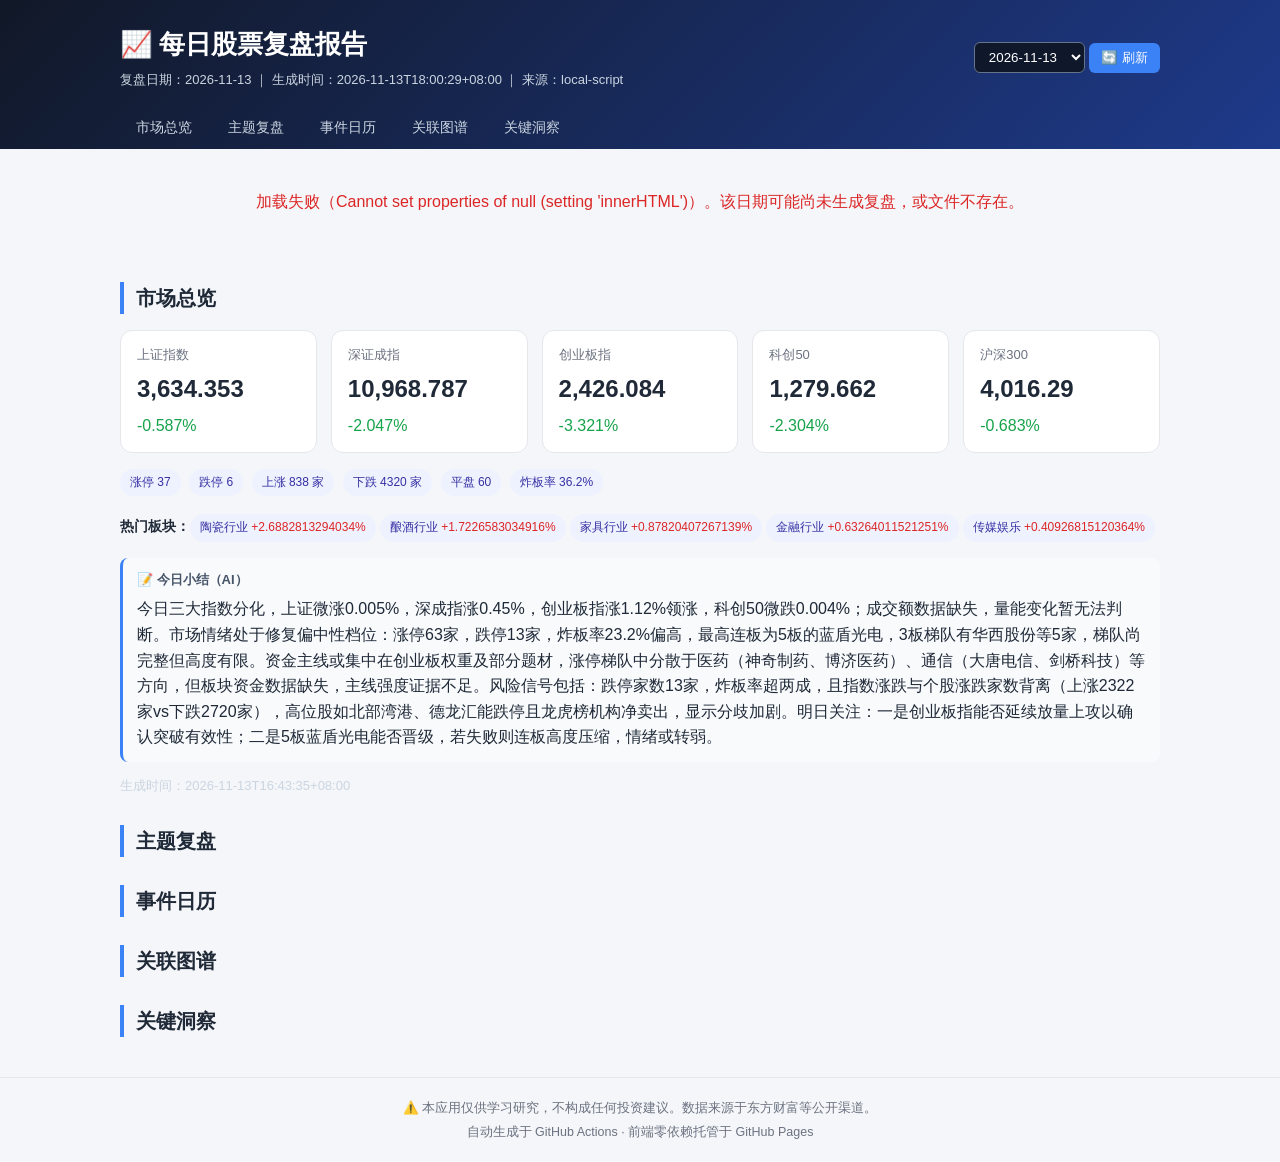
<file: index.html>
<!DOCTYPE html>
<html lang="zh-CN">
<head>
  <meta charset="UTF-8">
  <meta name="viewport" content="width=device-width, initial-scale=1.0">
  <title>每日股票复盘报告</title>
  <link rel="stylesheet" href="style.css">
</head>
<body>
  <header class="site-header">
    <div class="container">
      <div class="header-row">
        <div>
          <h1>📈 每日股票复盘报告</h1>
          <div class="meta" id="header-meta">加载中…</div>
        </div>
        <div class="date-picker">
          <select id="date-select">
            <option value="latest">最新</option>
          </select>
          <button id="btn-latest">🔄 刷新</button>
        </div>
      </div>
      <nav class="tabs">
        <a href="#market">市场总览</a>
        <a href="#themes">主题复盘</a>
        <a href="#calendar">事件日历</a>
        <a href="#correlations">关联图谱</a>
        <a href="#insights">关键洞察</a>
      </nav>
    </div>
  </header>

  <main class="container">
    <div id="loading" style="text-align:center;padding:60px 0;">
      <div style="font-size:18px;color:#6b7280;">⏳ 正在加载复盘数据…</div>
    </div>
    <div id="error" class="notice error" hidden></div>

    <section class="section" id="market">
      <h2>市场总览</h2>
      <div id="market-content"></div>
    </section>

    <section class="section" id="themes">
      <h2>主题复盘</h2>
      <div id="themes-content"></div>
    </section>

    <section class="section" id="calendar">
      <h2>事件日历</h2>
      <div id="calendar-content"></div>
    </section>

    <section class="section" id="correlations">
      <h2>关联图谱</h2>
      <div id="correlations-content"></div>
    </section>

    <section class="section" id="insights">
      <h2>关键洞察</h2>
      <div id="insights-content"></div>
    </section>
  </main>

  <footer>
    <div class="container">
      <p>⚠️ 本应用仅供学习研究，不构成任何投资建议。数据来源于东方财富等公开渠道。</p>
      <p style="margin-top:4px;">自动生成于 GitHub Actions · 前端零依赖托管于 GitHub Pages</p>
    </div>
  </footer>

  <script src="app.js"></script>
</body>
</html>
</file>
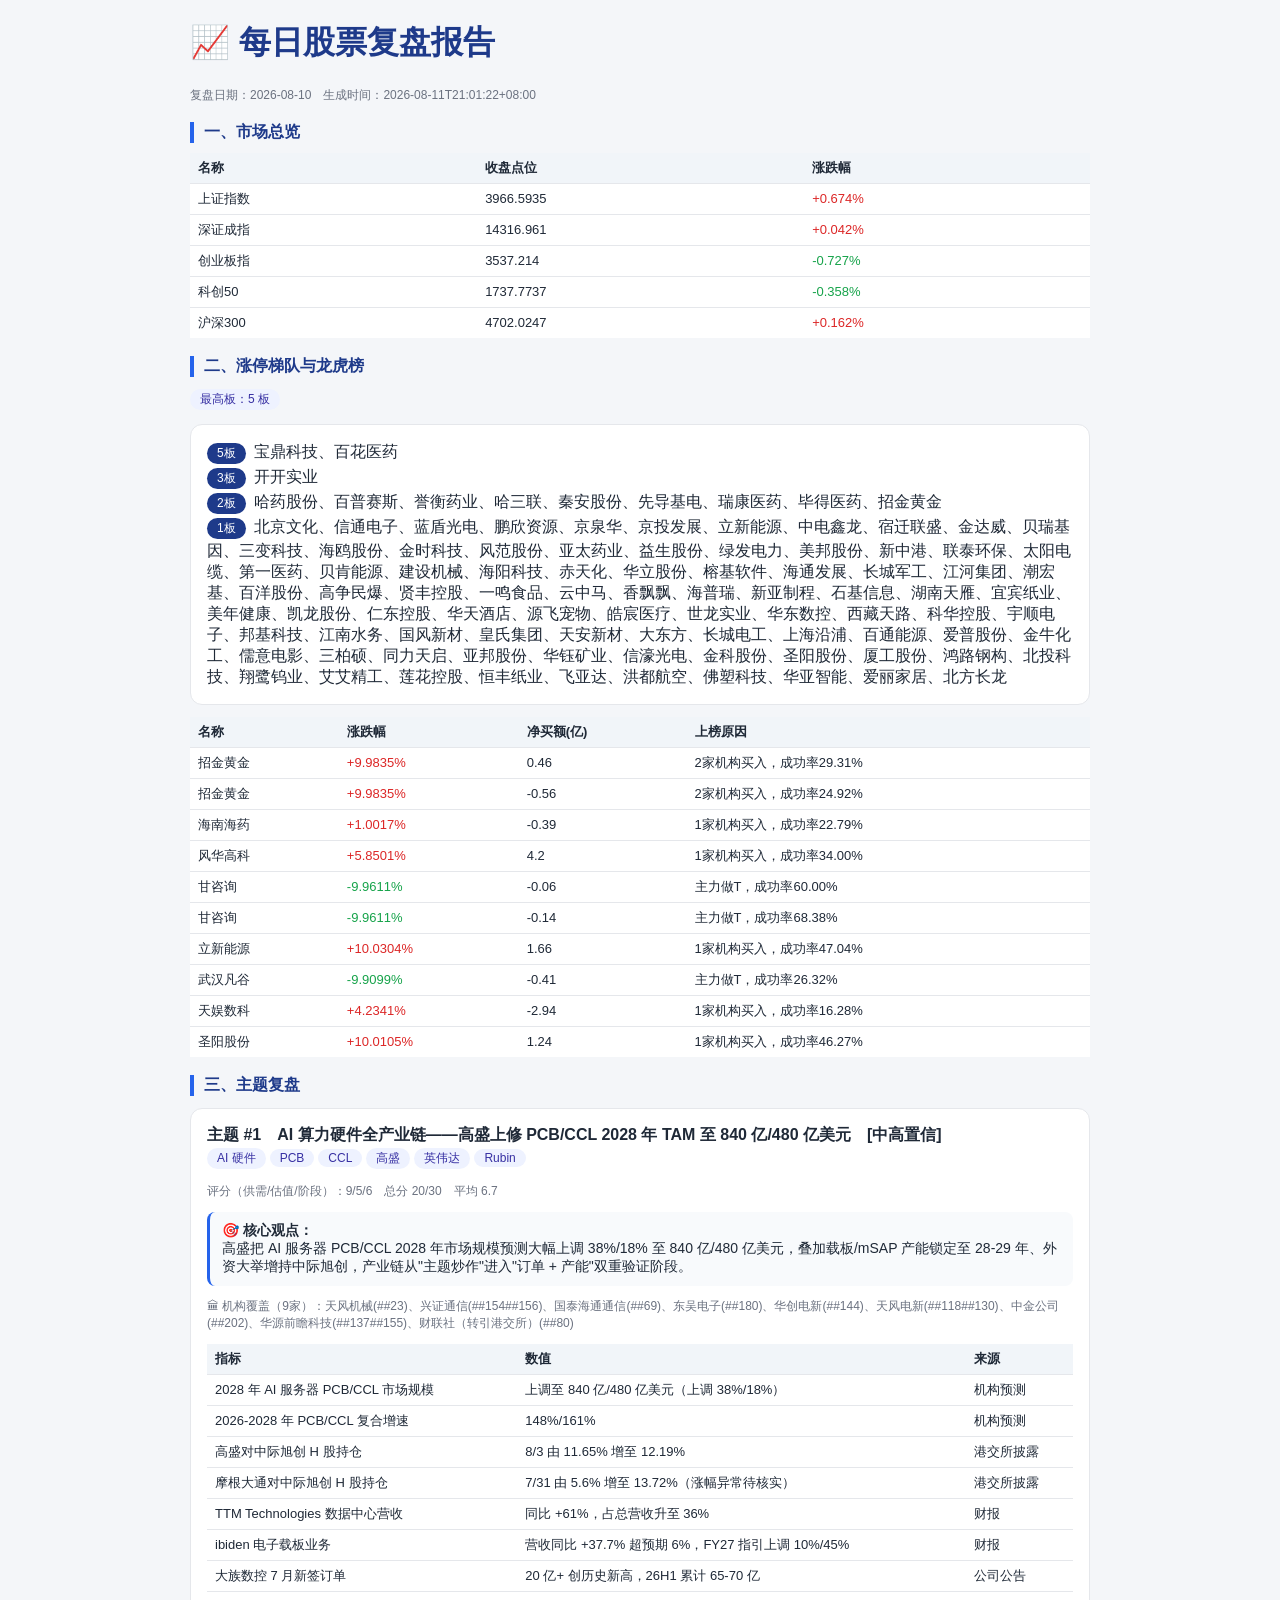
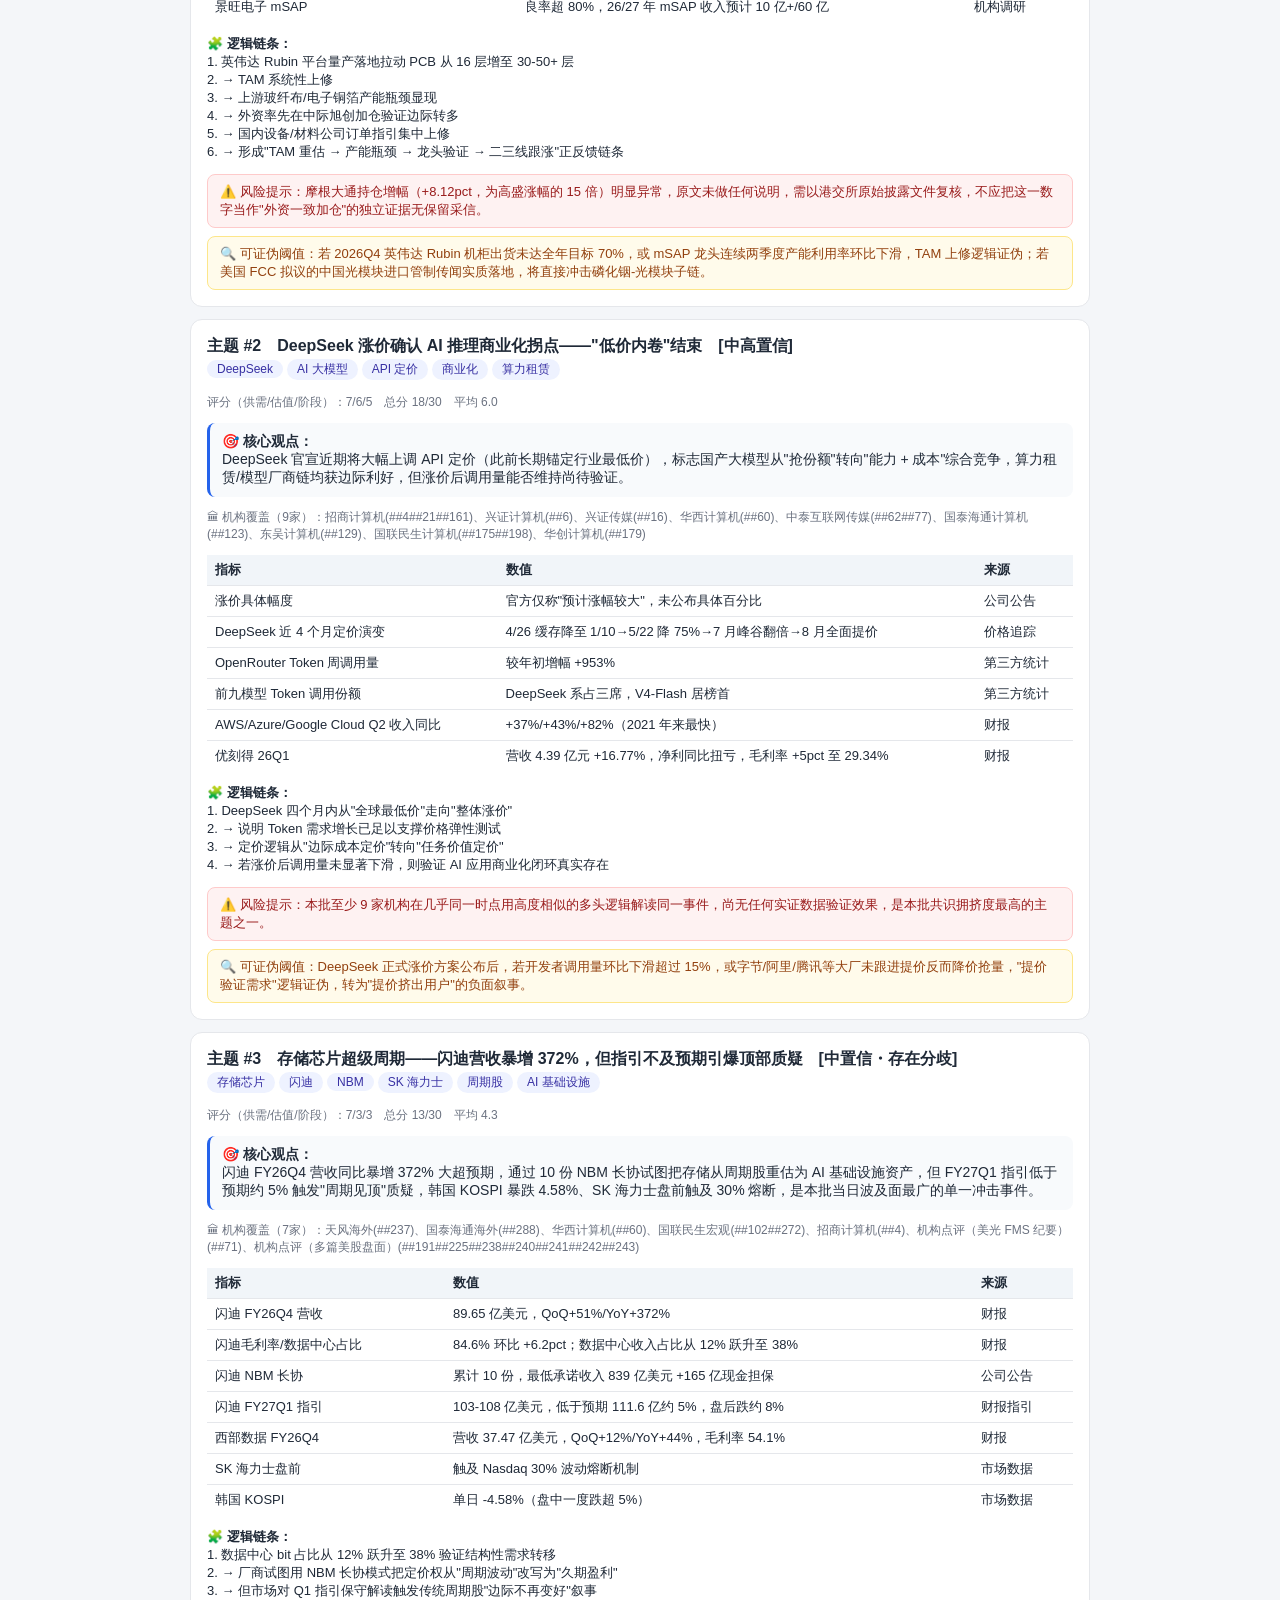
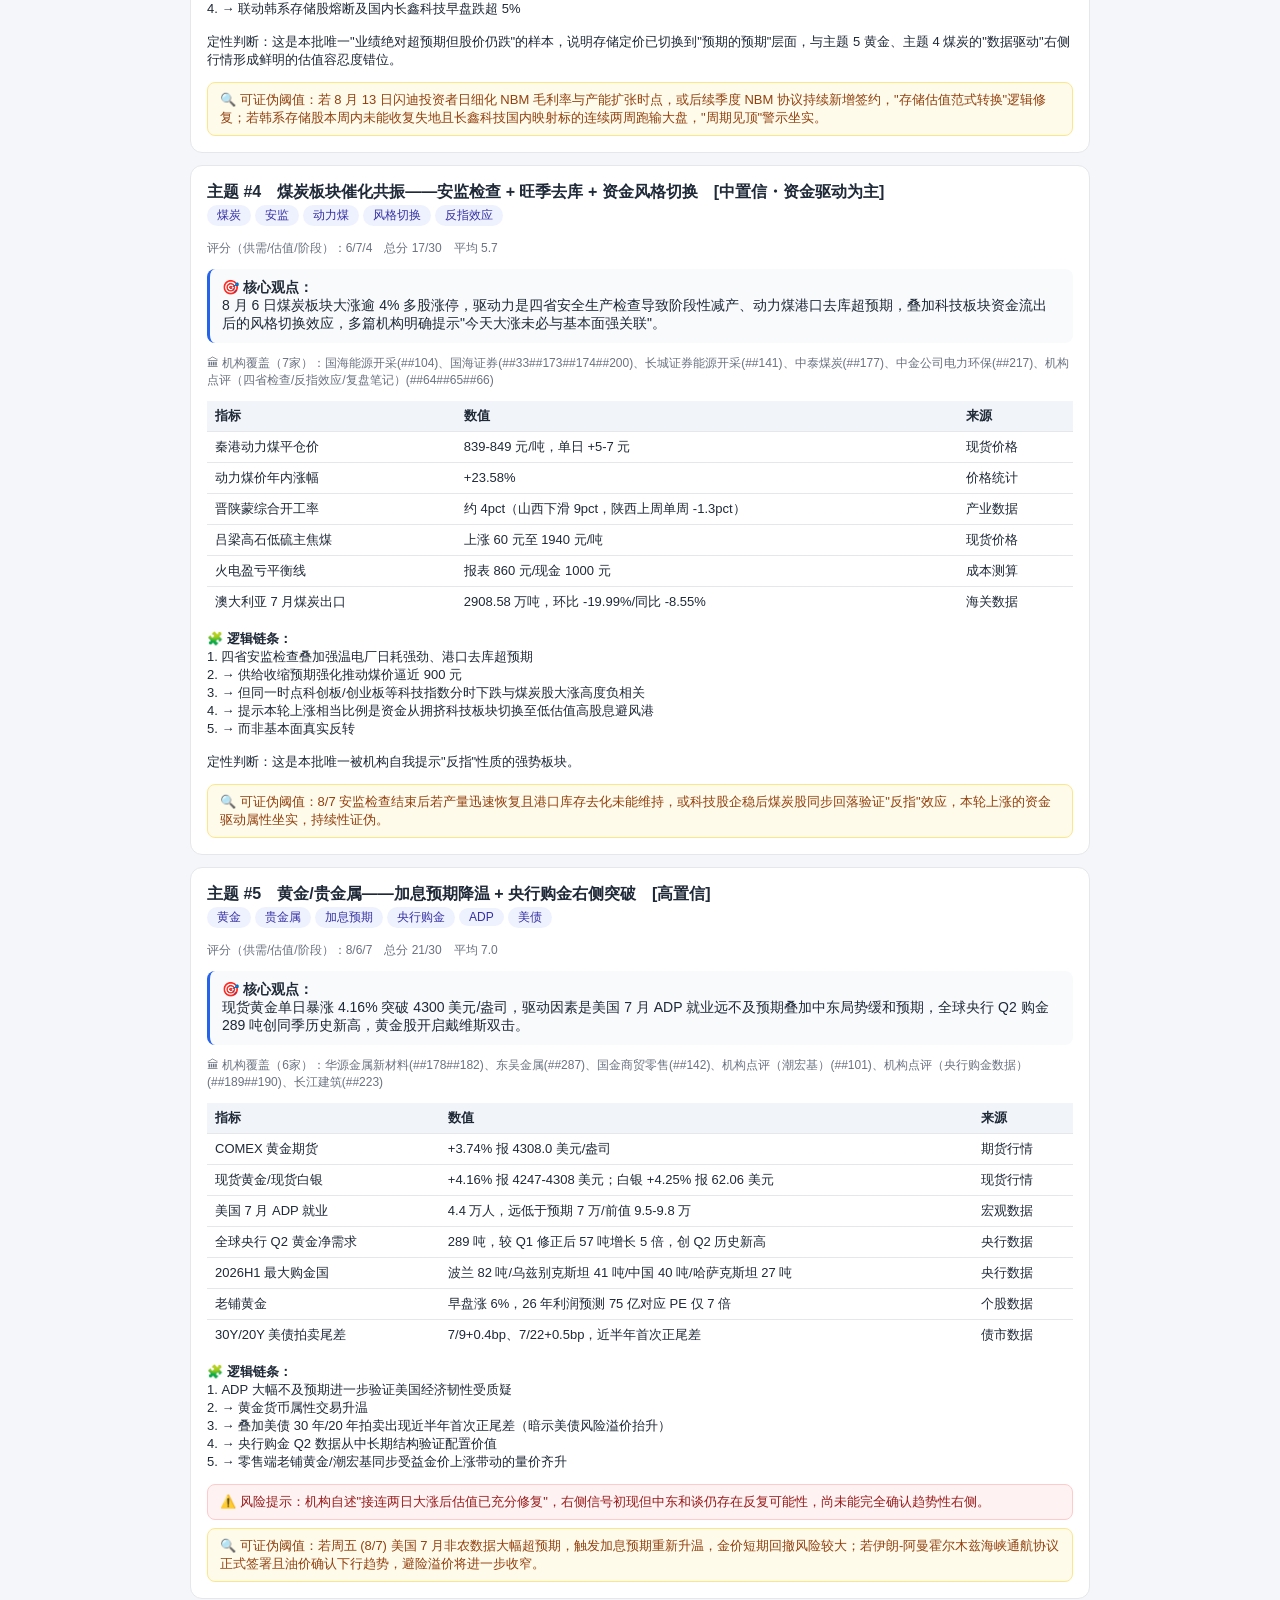
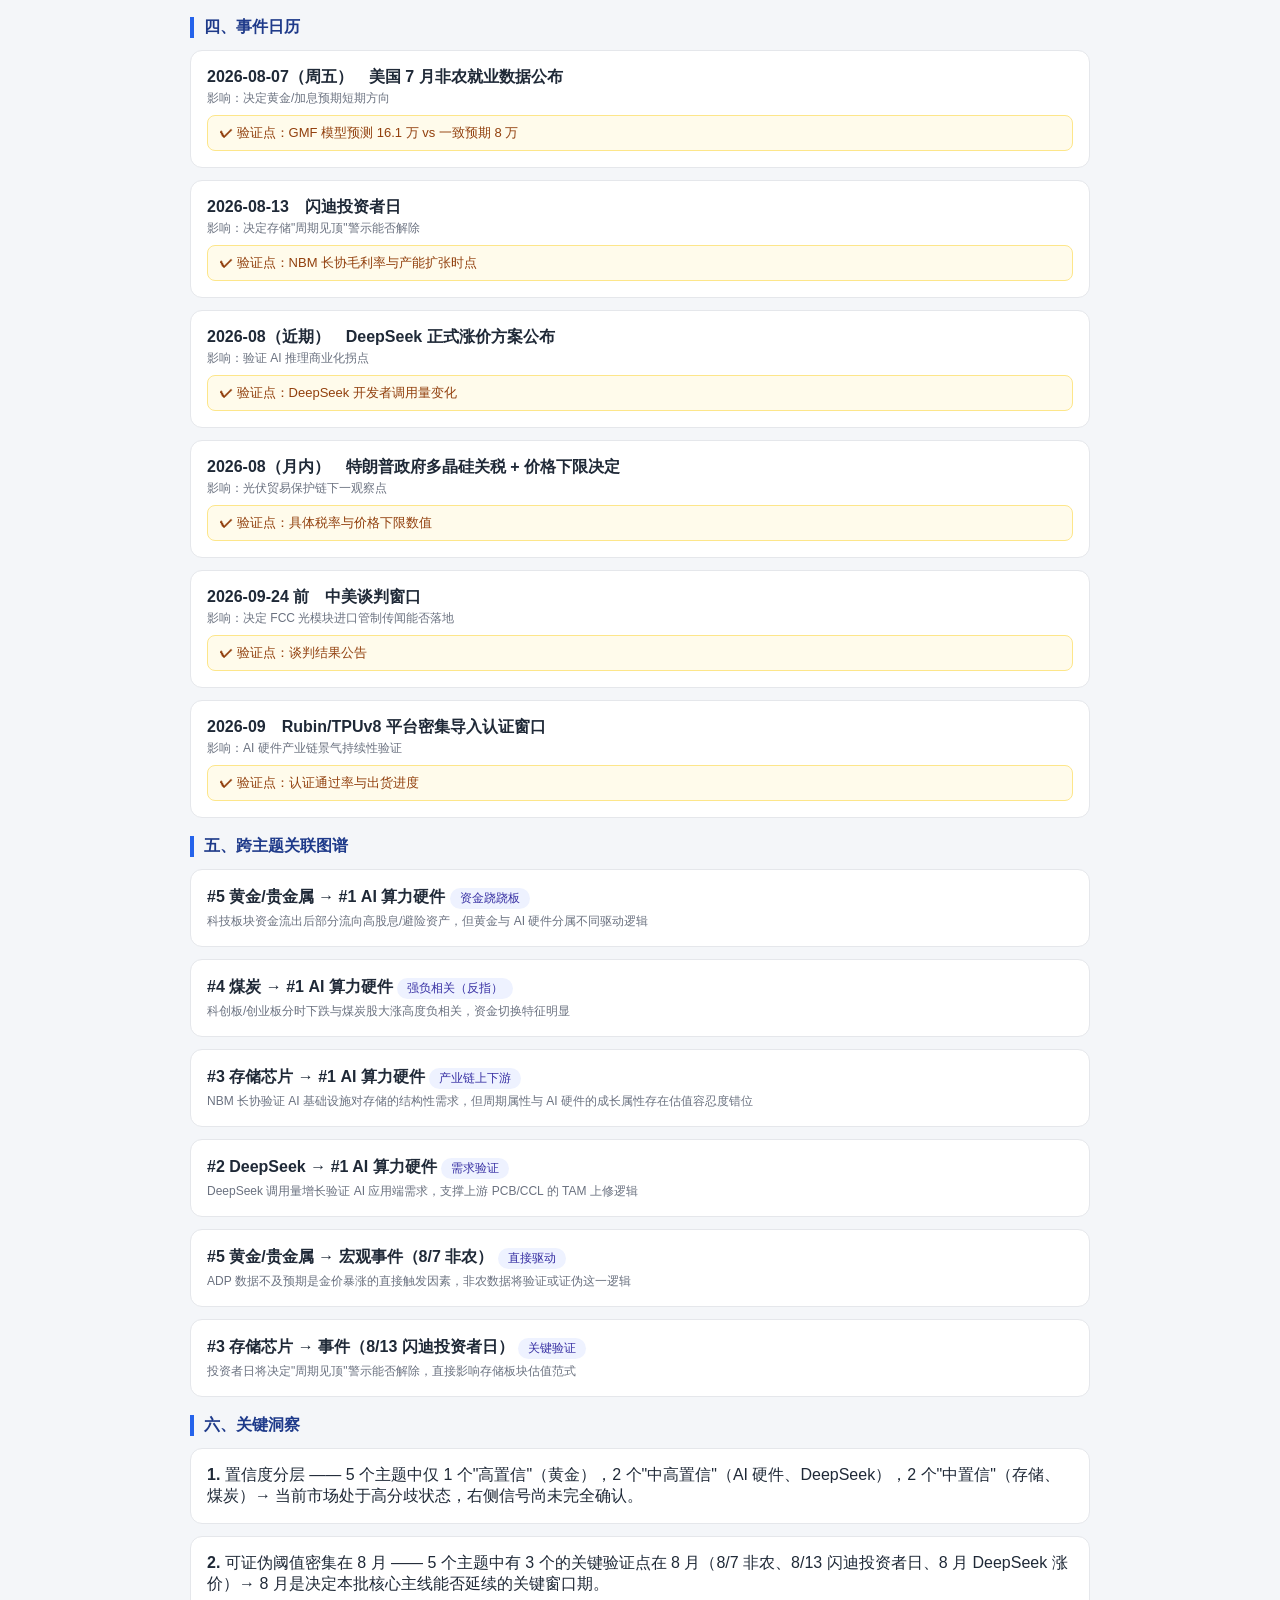
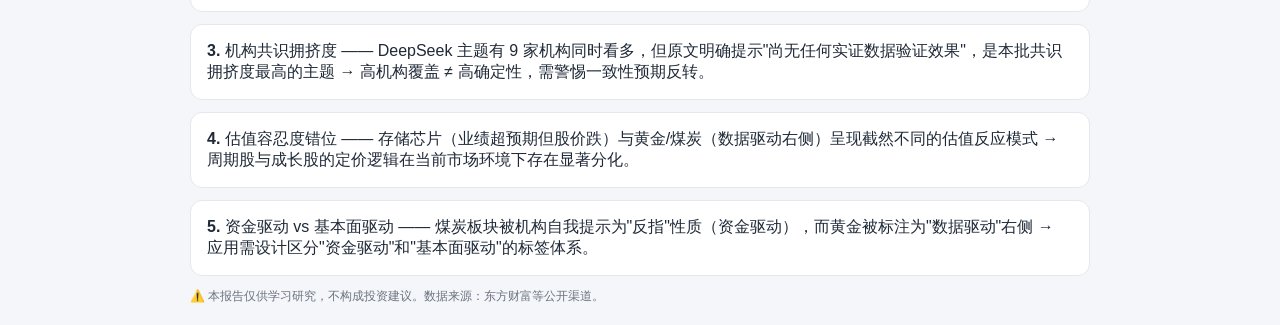
<file: export/复盘报告_2026-08-10.html>
<!DOCTYPE html><html lang='zh-CN'><head><meta charset='UTF-8'><title>每日股票复盘</title><style>body{font-family:'Microsoft YaHei',sans-serif;background:#f4f6f9;color:#1f2937;max-width:900px;margin:20px auto;padding:0 16px}h1{color:#1e3a8a}.card{background:#fff;border:1px solid #e5e7eb;border-radius:12px;padding:16px;margin:12px 0}.sec{color:#1e3a8a;border-left:4px solid #2563eb;padding-left:10px;margin:18px 0 10px}table{width:100%;border-collapse:collapse;font-size:13px;background:#fff}th{background:#f1f5f9;text-align:left;padding:6px 8px}td{border-top:1px solid #e5e7eb;padding:6px 8px}.chip{display:inline-block;background:#eef2ff;color:#3730a3;border-radius:999px;padding:2px 10px;font-size:12px;margin:2px 4px 2px 0}.up{color:#dc2626}.down{color:#16a34a}.muted{color:#6b7280;font-size:12px}.thesis{background:#f8fafc;border-left:3px solid #2563eb;padding:10px 12px;border-radius:8px;font-size:14px}.risk{background:#fef2f2;border:1px solid #fecaca;color:#991b1b;border-radius:8px;padding:8px 12px;font-size:13px;margin-top:8px}.falsify{background:#fffbeb;border:1px solid #fde68a;color:#92400e;border-radius:8px;padding:8px 12px;font-size:13px;margin-top:8px}</style></head><body><h1>📈 每日股票复盘报告</h1><p class='muted'>复盘日期：2026-08-10　生成时间：2026-08-11T21:01:22+08:00</p><div class='sec'><b>一、市场总览</b></div><table><tr><th>名称</th><th>收盘点位</th><th>涨跌幅</th></tr><tr><td>上证指数</td><td>3966.5935</td><td class='up'>+0.674%</td></tr><tr><td>深证成指</td><td>14316.961</td><td class='up'>+0.042%</td></tr><tr><td>创业板指</td><td>3537.214</td><td class='down'>-0.727%</td></tr><tr><td>科创50</td><td>1737.7737</td><td class='down'>-0.358%</td></tr><tr><td>沪深300</td><td>4702.0247</td><td class='up'>+0.162%</td></tr></table><div class='sec'><b>二、涨停梯队与龙虎榜</b></div><span class='chip'>最高板：5 板</span><div class='card'><span class='chip' style='background:#1e3a8a;color:#fff'>5板</span> 宝鼎科技、百花医药<br><span class='chip' style='background:#1e3a8a;color:#fff'>3板</span> 开开实业<br><span class='chip' style='background:#1e3a8a;color:#fff'>2板</span> 哈药股份、百普赛斯、誉衡药业、哈三联、秦安股份、先导基电、瑞康医药、毕得医药、招金黄金<br><span class='chip' style='background:#1e3a8a;color:#fff'>1板</span> 北京文化、信通电子、蓝盾光电、鹏欣资源、京泉华、京投发展、立新能源、中电鑫龙、宿迁联盛、金达威、贝瑞基因、三变科技、海鸥股份、金时科技、风范股份、亚太药业、益生股份、绿发电力、美邦股份、新中港、联泰环保、太阳电缆、第一医药、贝肯能源、建设机械、海阳科技、赤天化、华立股份、榕基软件、海通发展、长城军工、江河集团、潮宏基、百洋股份、高争民爆、贤丰控股、一鸣食品、云中马、香飘飘、海普瑞、新亚制程、石基信息、湖南天雁、宜宾纸业、美年健康、凯龙股份、仁东控股、华天酒店、源飞宠物、皓宸医疗、世龙实业、华东数控、西藏天路、科华控股、宇顺电子、邦基科技、江南水务、国风新材、皇氏集团、天安新材、大东方、长城电工、上海沿浦、百通能源、爱普股份、金牛化工、儒意电影、三柏硕、同力天启、亚邦股份、华钰矿业、信濠光电、金科股份、圣阳股份、厦工股份、鸿路钢构、北投科技、翔鹭钨业、艾艾精工、莲花控股、恒丰纸业、飞亚达、洪都航空、佛塑科技、华亚智能、爱丽家居、北方长龙<br></div><table><tr><th>名称</th><th>涨跌幅</th><th>净买额(亿)</th><th>上榜原因</th></tr><tr><td>招金黄金</td><td class='up'>+9.9835%</td><td>0.46</td><td>2家机构买入，成功率29.31%</td></tr><tr><td>招金黄金</td><td class='up'>+9.9835%</td><td>-0.56</td><td>2家机构买入，成功率24.92%</td></tr><tr><td>海南海药</td><td class='up'>+1.0017%</td><td>-0.39</td><td>1家机构买入，成功率22.79%</td></tr><tr><td>风华高科</td><td class='up'>+5.8501%</td><td>4.2</td><td>1家机构买入，成功率34.00%</td></tr><tr><td>甘咨询</td><td class='down'>-9.9611%</td><td>-0.06</td><td>主力做T，成功率60.00%</td></tr><tr><td>甘咨询</td><td class='down'>-9.9611%</td><td>-0.14</td><td>主力做T，成功率68.38%</td></tr><tr><td>立新能源</td><td class='up'>+10.0304%</td><td>1.66</td><td>1家机构买入，成功率47.04%</td></tr><tr><td>武汉凡谷</td><td class='down'>-9.9099%</td><td>-0.41</td><td>主力做T，成功率26.32%</td></tr><tr><td>天娱数科</td><td class='up'>+4.2341%</td><td>-2.94</td><td>1家机构买入，成功率16.28%</td></tr><tr><td>圣阳股份</td><td class='up'>+10.0105%</td><td>1.24</td><td>1家机构买入，成功率46.27%</td></tr></table><div class='sec'><b>三、主题复盘</b></div><div class='card'><b>主题 #1　AI 算力硬件全产业链——高盛上修 PCB/CCL 2028 年 TAM 至 840 亿/480 亿美元　[中高置信]</b><div><span class='chip'>AI 硬件</span><span class='chip'>PCB</span><span class='chip'>CCL</span><span class='chip'>高盛</span><span class='chip'>英伟达</span><span class='chip'>Rubin</span></div><p class='muted'>评分（供需/估值/阶段）：9/5/6　总分 20/30　平均 6.7</p><div class='thesis'><b>🎯 核心观点：</b><br>高盛把 AI 服务器 PCB/CCL 2028 年市场规模预测大幅上调 38%/18% 至 840 亿/480 亿美元，叠加载板/mSAP 产能锁定至 28-29 年、外资大举增持中际旭创，产业链从"主题炒作"进入"订单 + 产能"双重验证阶段。</div><p class='muted'>🏛 机构覆盖（9家）：天风机械(##23)、兴证通信(##154##156)、国泰海通通信(##69)、东吴电子(##180)、华创电新(##144)、天风电新(##118##130)、中金公司(##202)、华源前瞻科技(##137##155)、财联社（转引港交所）(##80)</p><table><tr><th>指标</th><th>数值</th><th>来源</th></tr><tr><td>2028 年 AI 服务器 PCB/CCL 市场规模</td><td>上调至 840 亿/480 亿美元（上调 38%/18%）</td><td>机构预测</td></tr><tr><td>2026-2028 年 PCB/CCL 复合增速</td><td>148%/161%</td><td>机构预测</td></tr><tr><td>高盛对中际旭创 H 股持仓</td><td>8/3 由 11.65% 增至 12.19%</td><td>港交所披露</td></tr><tr><td>摩根大通对中际旭创 H 股持仓</td><td>7/31 由 5.6% 增至 13.72%（涨幅异常待核实）</td><td>港交所披露</td></tr><tr><td>TTM Technologies 数据中心营收</td><td>同比 +61%，占总营收升至 36%</td><td>财报</td></tr><tr><td>ibiden 电子载板业务</td><td>营收同比 +37.7% 超预期 6%，FY27 指引上调 10%/45%</td><td>财报</td></tr><tr><td>大族数控 7 月新签订单</td><td>20 亿+ 创历史新高，26H1 累计 65-70 亿</td><td>公司公告</td></tr><tr><td>景旺电子 mSAP</td><td>良率超 80%，26/27 年 mSAP 收入预计 10 亿+/60 亿</td><td>机构调研</td></tr></table><p style='white-space:pre-line;font-size:13px'><b>🧩 逻辑链条：</b><br>1. 英伟达 Rubin 平台量产落地拉动 PCB 从 16 层增至 30-50+ 层
2. → TAM 系统性上修
3. → 上游玻纤布/电子铜箔产能瓶颈显现
4. → 外资率先在中际旭创加仓验证边际转多
5. → 国内设备/材料公司订单指引集中上修
6. → 形成"TAM 重估 → 产能瓶颈 → 龙头验证 → 二三线跟涨"正反馈链条</p><div class='risk'>⚠️ 风险提示：摩根大通持仓增幅（+8.12pct，为高盛涨幅的 15 倍）明显异常，原文未做任何说明，需以港交所原始披露文件复核，不应把这一数字当作"外资一致加仓"的独立证据无保留采信。</div><div class='falsify'>🔍 可证伪阈值：若 2026Q4 英伟达 Rubin 机柜出货未达全年目标 70%，或 mSAP 龙头连续两季度产能利用率环比下滑，TAM 上修逻辑证伪；若美国 FCC 拟议的中国光模块进口管制传闻实质落地，将直接冲击磷化铟-光模块子链。</div></div><div class='card'><b>主题 #2　DeepSeek 涨价确认 AI 推理商业化拐点——"低价内卷"结束　[中高置信]</b><div><span class='chip'>DeepSeek</span><span class='chip'>AI 大模型</span><span class='chip'>API 定价</span><span class='chip'>商业化</span><span class='chip'>算力租赁</span></div><p class='muted'>评分（供需/估值/阶段）：7/6/5　总分 18/30　平均 6.0</p><div class='thesis'><b>🎯 核心观点：</b><br>DeepSeek 官宣近期将大幅上调 API 定价（此前长期锚定行业最低价），标志国产大模型从"抢份额"转向"能力 + 成本"综合竞争，算力租赁/模型厂商链均获边际利好，但涨价后调用量能否维持尚待验证。</div><p class='muted'>🏛 机构覆盖（9家）：招商计算机(##4##21##161)、兴证计算机(##6)、兴证传媒(##16)、华西计算机(##60)、中泰互联网传媒(##62##77)、国泰海通计算机(##123)、东吴计算机(##129)、国联民生计算机(##175##198)、华创计算机(##179)</p><table><tr><th>指标</th><th>数值</th><th>来源</th></tr><tr><td>涨价具体幅度</td><td>官方仅称"预计涨幅较大"，未公布具体百分比</td><td>公司公告</td></tr><tr><td>DeepSeek 近 4 个月定价演变</td><td>4/26 缓存降至 1/10→5/22 降 75%→7 月峰谷翻倍→8 月全面提价</td><td>价格追踪</td></tr><tr><td>OpenRouter Token 周调用量</td><td>较年初增幅 +953%</td><td>第三方统计</td></tr><tr><td>前九模型 Token 调用份额</td><td>DeepSeek 系占三席，V4-Flash 居榜首</td><td>第三方统计</td></tr><tr><td>AWS/Azure/Google Cloud Q2 收入同比</td><td>+37%/+43%/+82%（2021 年来最快）</td><td>财报</td></tr><tr><td>优刻得 26Q1</td><td>营收 4.39 亿元 +16.77%，净利同比扭亏，毛利率 +5pct 至 29.34%</td><td>财报</td></tr></table><p style='white-space:pre-line;font-size:13px'><b>🧩 逻辑链条：</b><br>1. DeepSeek 四个月内从"全球最低价"走向"整体涨价"
2. → 说明 Token 需求增长已足以支撑价格弹性测试
3. → 定价逻辑从"边际成本定价"转向"任务价值定价"
4. → 若涨价后调用量未显著下滑，则验证 AI 应用商业化闭环真实存在</p><div class='risk'>⚠️ 风险提示：本批至少 9 家机构在几乎同一时点用高度相似的多头逻辑解读同一事件，尚无任何实证数据验证效果，是本批共识拥挤度最高的主题之一。</div><div class='falsify'>🔍 可证伪阈值：DeepSeek 正式涨价方案公布后，若开发者调用量环比下滑超过 15%，或字节/阿里/腾讯等大厂未跟进提价反而降价抢量，"提价验证需求"逻辑证伪，转为"提价挤出用户"的负面叙事。</div></div><div class='card'><b>主题 #3　存储芯片超级周期——闪迪营收暴增 372%，但指引不及预期引爆顶部质疑　[中置信・存在分歧]</b><div><span class='chip'>存储芯片</span><span class='chip'>闪迪</span><span class='chip'>NBM</span><span class='chip'>SK 海力士</span><span class='chip'>周期股</span><span class='chip'>AI 基础设施</span></div><p class='muted'>评分（供需/估值/阶段）：7/3/3　总分 13/30　平均 4.3</p><div class='thesis'><b>🎯 核心观点：</b><br>闪迪 FY26Q4 营收同比暴增 372% 大超预期，通过 10 份 NBM 长协试图把存储从周期股重估为 AI 基础设施资产，但 FY27Q1 指引低于预期约 5% 触发"周期见顶"质疑，韩国 KOSPI 暴跌 4.58%、SK 海力士盘前触及 30% 熔断，是本批当日波及面最广的单一冲击事件。</div><p class='muted'>🏛 机构覆盖（7家）：天风海外(##237)、国泰海通海外(##288)、华西计算机(##60)、国联民生宏观(##102##272)、招商计算机(##4)、机构点评（美光 FMS 纪要）(##71)、机构点评（多篇美股盘面）(##191##225##238##240##241##242##243)</p><table><tr><th>指标</th><th>数值</th><th>来源</th></tr><tr><td>闪迪 FY26Q4 营收</td><td>89.65 亿美元，QoQ+51%/YoY+372%</td><td>财报</td></tr><tr><td>闪迪毛利率/数据中心占比</td><td>84.6% 环比 +6.2pct；数据中心收入占比从 12% 跃升至 38%</td><td>财报</td></tr><tr><td>闪迪 NBM 长协</td><td>累计 10 份，最低承诺收入 839 亿美元 +165 亿现金担保</td><td>公司公告</td></tr><tr><td>闪迪 FY27Q1 指引</td><td>103-108 亿美元，低于预期 111.6 亿约 5%，盘后跌约 8%</td><td>财报指引</td></tr><tr><td>西部数据 FY26Q4</td><td>营收 37.47 亿美元，QoQ+12%/YoY+44%，毛利率 54.1%</td><td>财报</td></tr><tr><td>SK 海力士盘前</td><td>触及 Nasdaq 30% 波动熔断机制</td><td>市场数据</td></tr><tr><td>韩国 KOSPI</td><td>单日 -4.58%（盘中一度跌超 5%）</td><td>市场数据</td></tr></table><p style='white-space:pre-line;font-size:13px'><b>🧩 逻辑链条：</b><br>1. 数据中心 bit 占比从 12% 跃升至 38% 验证结构性需求转移
2. → 厂商试图用 NBM 长协模式把定价权从"周期波动"改写为"久期盈利"
3. → 但市场对 Q1 指引保守解读触发传统周期股"边际不再变好"叙事
4. → 联动韩系存储股熔断及国内长鑫科技早盘跌超 5%

定性判断：这是本批唯一"业绩绝对超预期但股价仍跌"的样本，说明存储定价已切换到"预期的预期"层面，与主题 5 黄金、主题 4 煤炭的"数据驱动"右侧行情形成鲜明的估值容忍度错位。</p><div class='falsify'>🔍 可证伪阈值：若 8 月 13 日闪迪投资者日细化 NBM 毛利率与产能扩张时点，或后续季度 NBM 协议持续新增签约，"存储估值范式转换"逻辑修复；若韩系存储股本周内未能收复失地且长鑫科技国内映射标的连续两周跑输大盘，"周期见顶"警示坐实。</div></div><div class='card'><b>主题 #4　煤炭板块催化共振——安监检查 + 旺季去库 + 资金风格切换　[中置信・资金驱动为主]</b><div><span class='chip'>煤炭</span><span class='chip'>安监</span><span class='chip'>动力煤</span><span class='chip'>风格切换</span><span class='chip'>反指效应</span></div><p class='muted'>评分（供需/估值/阶段）：6/7/4　总分 17/30　平均 5.7</p><div class='thesis'><b>🎯 核心观点：</b><br>8 月 6 日煤炭板块大涨逾 4% 多股涨停，驱动力是四省安全生产检查导致阶段性减产、动力煤港口去库超预期，叠加科技板块资金流出后的风格切换效应，多篇机构明确提示"今天大涨未必与基本面强关联"。</div><p class='muted'>🏛 机构覆盖（7家）：国海能源开采(##104)、国海证券(##33##173##174##200)、长城证券能源开采(##141)、中泰煤炭(##177)、中金公司电力环保(##217)、机构点评（四省检查/反指效应/复盘笔记）(##64##65##66)</p><table><tr><th>指标</th><th>数值</th><th>来源</th></tr><tr><td>秦港动力煤平仓价</td><td>839-849 元/吨，单日 +5-7 元</td><td>现货价格</td></tr><tr><td>动力煤价年内涨幅</td><td>+23.58%</td><td>价格统计</td></tr><tr><td>晋陕蒙综合开工率</td><td>约 4pct（山西下滑 9pct，陕西上周单周 -1.3pct）</td><td>产业数据</td></tr><tr><td>吕梁高石低硫主焦煤</td><td>上涨 60 元至 1940 元/吨</td><td>现货价格</td></tr><tr><td>火电盈亏平衡线</td><td>报表 860 元/现金 1000 元</td><td>成本测算</td></tr><tr><td>澳大利亚 7 月煤炭出口</td><td>2908.58 万吨，环比 -19.99%/同比 -8.55%</td><td>海关数据</td></tr></table><p style='white-space:pre-line;font-size:13px'><b>🧩 逻辑链条：</b><br>1. 四省安监检查叠加强温电厂日耗强劲、港口去库超预期
2. → 供给收缩预期强化推动煤价逼近 900 元
3. → 但同一时点科创板/创业板等科技指数分时下跌与煤炭股大涨高度负相关
4. → 提示本轮上涨相当比例是资金从拥挤科技板块切换至低估值高股息避风港
5. → 而非基本面真实反转

定性判断：这是本批唯一被机构自我提示"反指"性质的强势板块。</p><div class='falsify'>🔍 可证伪阈值：8/7 安监检查结束后若产量迅速恢复且港口库存去化未能维持，或科技股企稳后煤炭股同步回落验证"反指"效应，本轮上涨的资金驱动属性坐实，持续性证伪。</div></div><div class='card'><b>主题 #5　黄金/贵金属——加息预期降温 + 央行购金右侧突破　[高置信]</b><div><span class='chip'>黄金</span><span class='chip'>贵金属</span><span class='chip'>加息预期</span><span class='chip'>央行购金</span><span class='chip'>ADP</span><span class='chip'>美债</span></div><p class='muted'>评分（供需/估值/阶段）：8/6/7　总分 21/30　平均 7.0</p><div class='thesis'><b>🎯 核心观点：</b><br>现货黄金单日暴涨 4.16% 突破 4300 美元/盎司，驱动因素是美国 7 月 ADP 就业远不及预期叠加中东局势缓和预期，全球央行 Q2 购金 289 吨创同季历史新高，黄金股开启戴维斯双击。</div><p class='muted'>🏛 机构覆盖（6家）：华源金属新材料(##178##182)、东吴金属(##287)、国金商贸零售(##142)、机构点评（潮宏基）(##101)、机构点评（央行购金数据）(##189##190)、长江建筑(##223)</p><table><tr><th>指标</th><th>数值</th><th>来源</th></tr><tr><td>COMEX 黄金期货</td><td>+3.74% 报 4308.0 美元/盎司</td><td>期货行情</td></tr><tr><td>现货黄金/现货白银</td><td>+4.16% 报 4247-4308 美元；白银 +4.25% 报 62.06 美元</td><td>现货行情</td></tr><tr><td>美国 7 月 ADP 就业</td><td>4.4 万人，远低于预期 7 万/前值 9.5-9.8 万</td><td>宏观数据</td></tr><tr><td>全球央行 Q2 黄金净需求</td><td>289 吨，较 Q1 修正后 57 吨增长 5 倍，创 Q2 历史新高</td><td>央行数据</td></tr><tr><td>2026H1 最大购金国</td><td>波兰 82 吨/乌兹别克斯坦 41 吨/中国 40 吨/哈萨克斯坦 27 吨</td><td>央行数据</td></tr><tr><td>老铺黄金</td><td>早盘涨 6%，26 年利润预测 75 亿对应 PE 仅 7 倍</td><td>个股数据</td></tr><tr><td>30Y/20Y 美债拍卖尾差</td><td>7/9+0.4bp、7/22+0.5bp，近半年首次正尾差</td><td>债市数据</td></tr></table><p style='white-space:pre-line;font-size:13px'><b>🧩 逻辑链条：</b><br>1. ADP 大幅不及预期进一步验证美国经济韧性受质疑
2. → 黄金货币属性交易升温
3. → 叠加美债 30 年/20 年拍卖出现近半年首次正尾差（暗示美债风险溢价抬升）
4. → 央行购金 Q2 数据从中长期结构验证配置价值
5. → 零售端老铺黄金/潮宏基同步受益金价上涨带动的量价齐升</p><div class='risk'>⚠️ 风险提示：机构自述"接连两日大涨后估值已充分修复"，右侧信号初现但中东和谈仍存在反复可能性，尚未能完全确认趋势性右侧。</div><div class='falsify'>🔍 可证伪阈值：若周五 (8/7) 美国 7 月非农数据大幅超预期，触发加息预期重新升温，金价短期回撤风险较大；若伊朗-阿曼霍尔木兹海峡通航协议正式签署且油价确认下行趋势，避险溢价将进一步收窄。</div></div><div class='sec'><b>四、事件日历</b></div><div class='card'><b>2026-08-07（周五）　美国 7 月非农就业数据公布</b><br><span class='muted'>影响：决定黄金/加息预期短期方向</span><div class='falsify'>✔ 验证点：GMF 模型预测 16.1 万 vs 一致预期 8 万</div></div><div class='card'><b>2026-08-13　闪迪投资者日</b><br><span class='muted'>影响：决定存储"周期见顶"警示能否解除</span><div class='falsify'>✔ 验证点：NBM 长协毛利率与产能扩张时点</div></div><div class='card'><b>2026-08（近期）　DeepSeek 正式涨价方案公布</b><br><span class='muted'>影响：验证 AI 推理商业化拐点</span><div class='falsify'>✔ 验证点：DeepSeek 开发者调用量变化</div></div><div class='card'><b>2026-08（月内）　特朗普政府多晶硅关税 + 价格下限决定</b><br><span class='muted'>影响：光伏贸易保护链下一观察点</span><div class='falsify'>✔ 验证点：具体税率与价格下限数值</div></div><div class='card'><b>2026-09-24 前　中美谈判窗口</b><br><span class='muted'>影响：决定 FCC 光模块进口管制传闻能否落地</span><div class='falsify'>✔ 验证点：谈判结果公告</div></div><div class='card'><b>2026-09　Rubin/TPUv8 平台密集导入认证窗口</b><br><span class='muted'>影响：AI 硬件产业链景气持续性验证</span><div class='falsify'>✔ 验证点：认证通过率与出货进度</div></div><div class='sec'><b>五、跨主题关联图谱</b></div><div class='card'><b>#5 黄金/贵金属 → #1 AI 算力硬件</b> <span class='chip'>资金跷跷板</span><br><span class='muted'>科技板块资金流出后部分流向高股息/避险资产，但黄金与 AI 硬件分属不同驱动逻辑</span></div><div class='card'><b>#4 煤炭 → #1 AI 算力硬件</b> <span class='chip'>强负相关（反指）</span><br><span class='muted'>科创板/创业板分时下跌与煤炭股大涨高度负相关，资金切换特征明显</span></div><div class='card'><b>#3 存储芯片 → #1 AI 算力硬件</b> <span class='chip'>产业链上下游</span><br><span class='muted'>NBM 长协验证 AI 基础设施对存储的结构性需求，但周期属性与 AI 硬件的成长属性存在估值容忍度错位</span></div><div class='card'><b>#2 DeepSeek → #1 AI 算力硬件</b> <span class='chip'>需求验证</span><br><span class='muted'>DeepSeek 调用量增长验证 AI 应用端需求，支撑上游 PCB/CCL 的 TAM 上修逻辑</span></div><div class='card'><b>#5 黄金/贵金属 → 宏观事件（8/7 非农）</b> <span class='chip'>直接驱动</span><br><span class='muted'>ADP 数据不及预期是金价暴涨的直接触发因素，非农数据将验证或证伪这一逻辑</span></div><div class='card'><b>#3 存储芯片 → 事件（8/13 闪迪投资者日）</b> <span class='chip'>关键验证</span><br><span class='muted'>投资者日将决定"周期见顶"警示能否解除，直接影响存储板块估值范式</span></div><div class='sec'><b>六、关键洞察</b></div><div class='card'><b>1.</b> 置信度分层 —— 5 个主题中仅 1 个"高置信"（黄金），2 个"中高置信"（AI 硬件、DeepSeek），2 个"中置信"（存储、煤炭）→ 当前市场处于高分歧状态，右侧信号尚未完全确认。</div><div class='card'><b>2.</b> 可证伪阈值密集在 8 月 —— 5 个主题中有 3 个的关键验证点在 8 月（8/7 非农、8/13 闪迪投资者日、8 月 DeepSeek 涨价）→ 8 月是决定本批核心主线能否延续的关键窗口期。</div><div class='card'><b>3.</b> 机构共识拥挤度 —— DeepSeek 主题有 9 家机构同时看多，但原文明确提示"尚无任何实证数据验证效果"，是本批共识拥挤度最高的主题 → 高机构覆盖 ≠ 高确定性，需警惕一致性预期反转。</div><div class='card'><b>4.</b> 估值容忍度错位 —— 存储芯片（业绩超预期但股价跌）与黄金/煤炭（数据驱动右侧）呈现截然不同的估值反应模式 → 周期股与成长股的定价逻辑在当前市场环境下存在显著分化。</div><div class='card'><b>5.</b> 资金驱动 vs 基本面驱动 —— 煤炭板块被机构自我提示为"反指"性质（资金驱动），而黄金被标注为"数据驱动"右侧 → 应用需设计区分"资金驱动"和"基本面驱动"的标签体系。</div><p class='muted'>⚠️ 本报告仅供学习研究，不构成投资建议。数据来源：东方财富等公开渠道。</p></body></html>
</file>
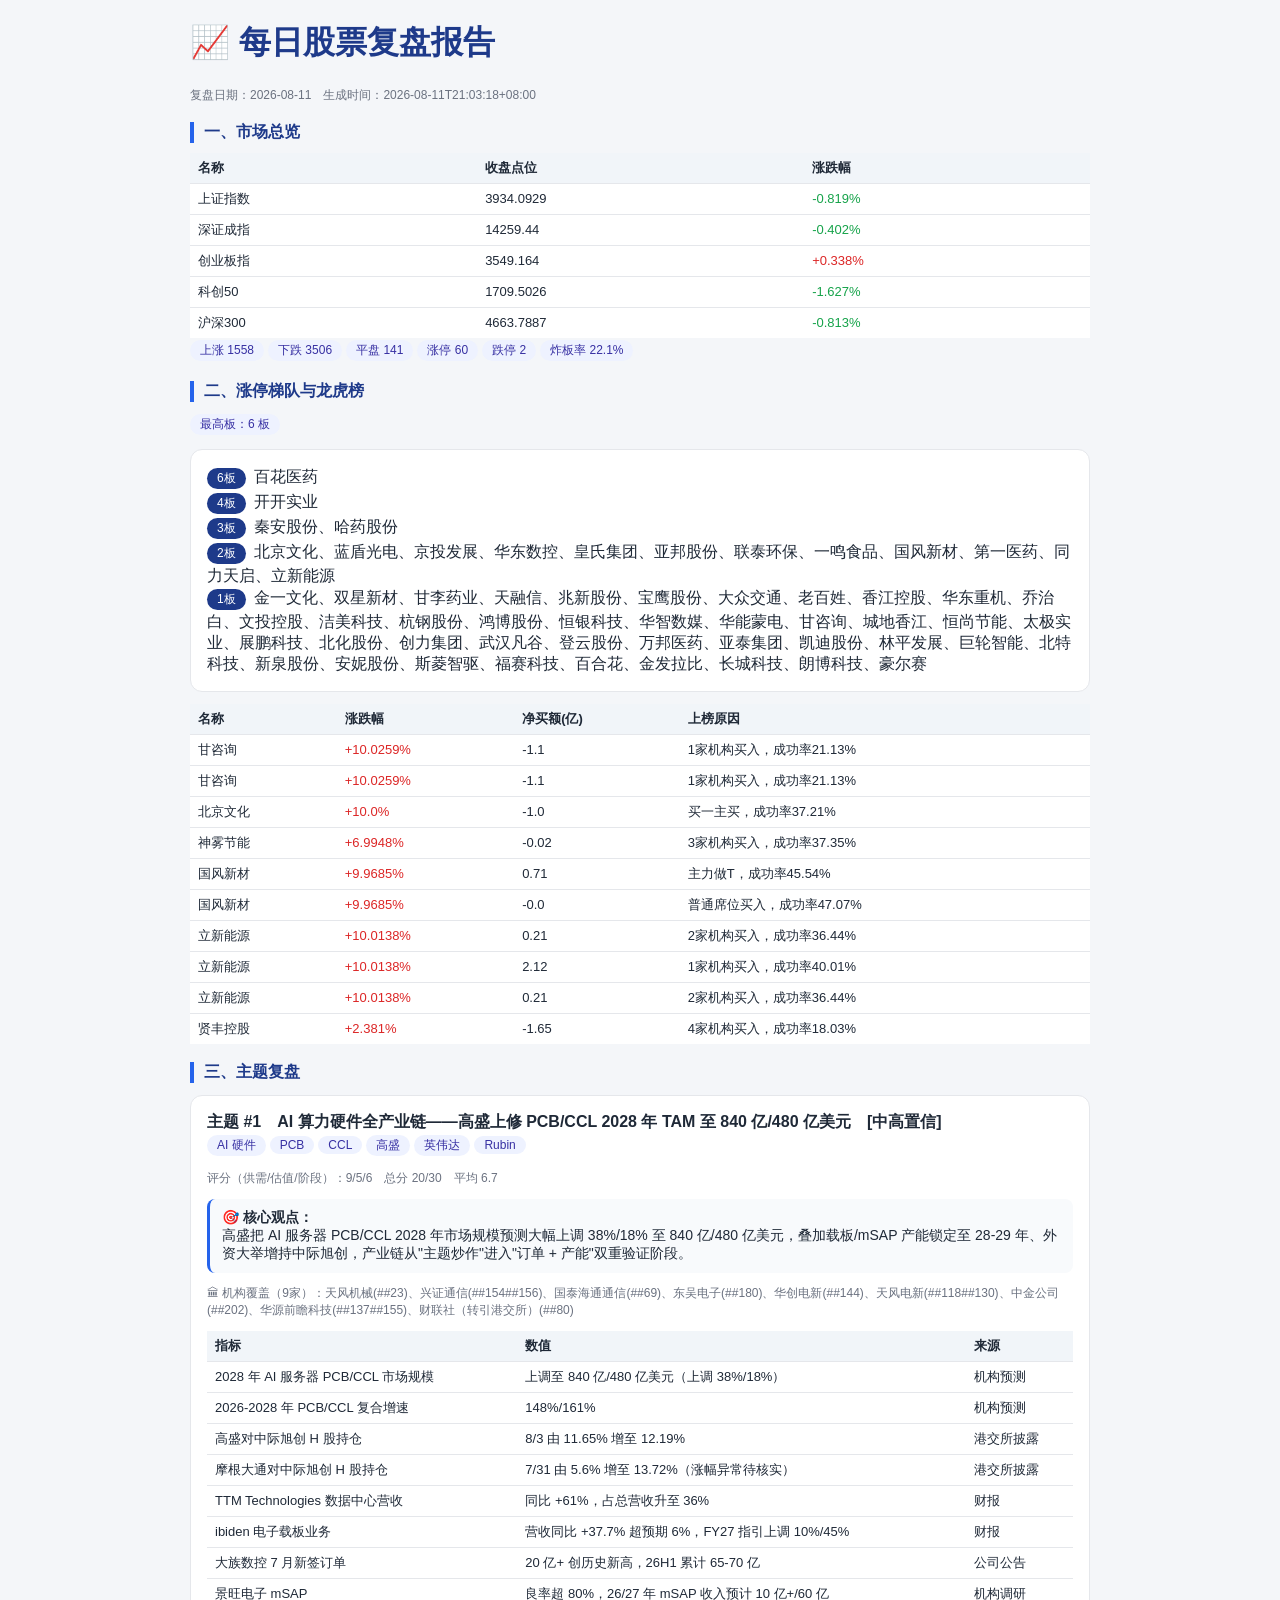
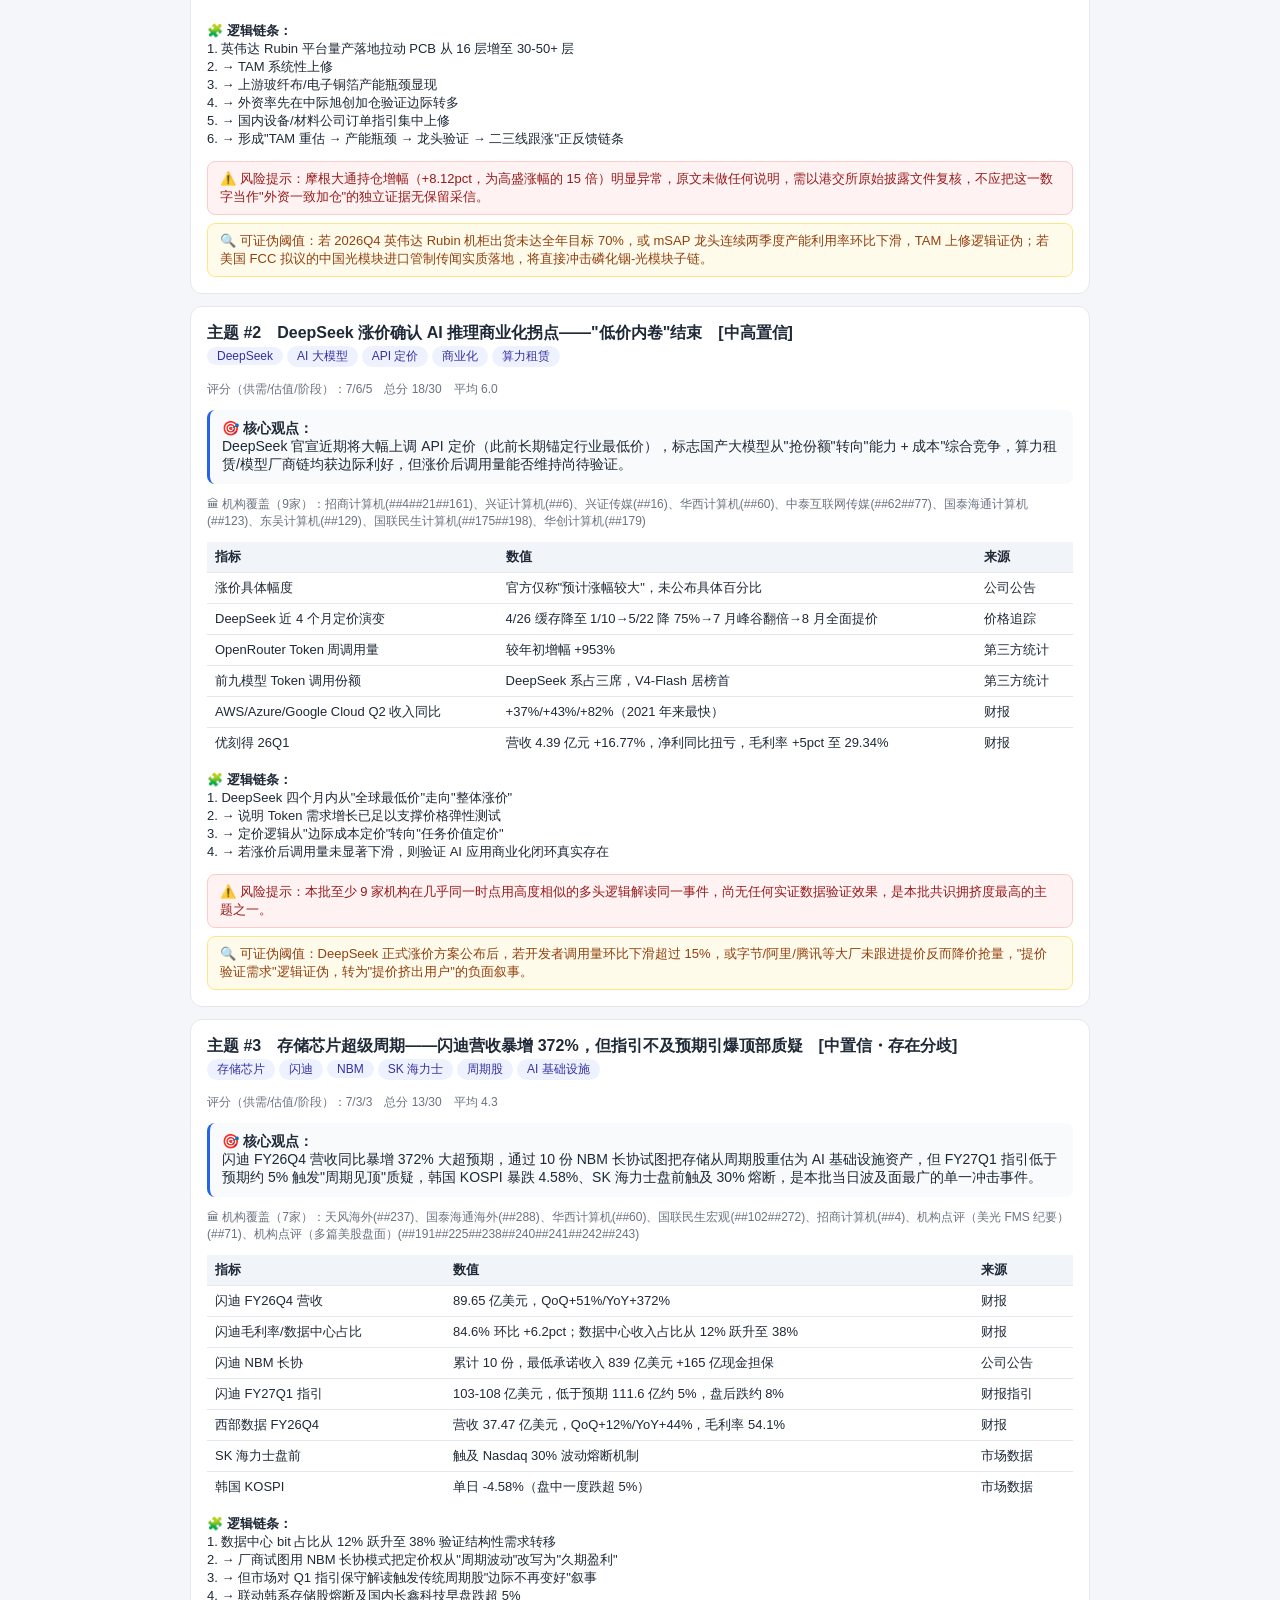
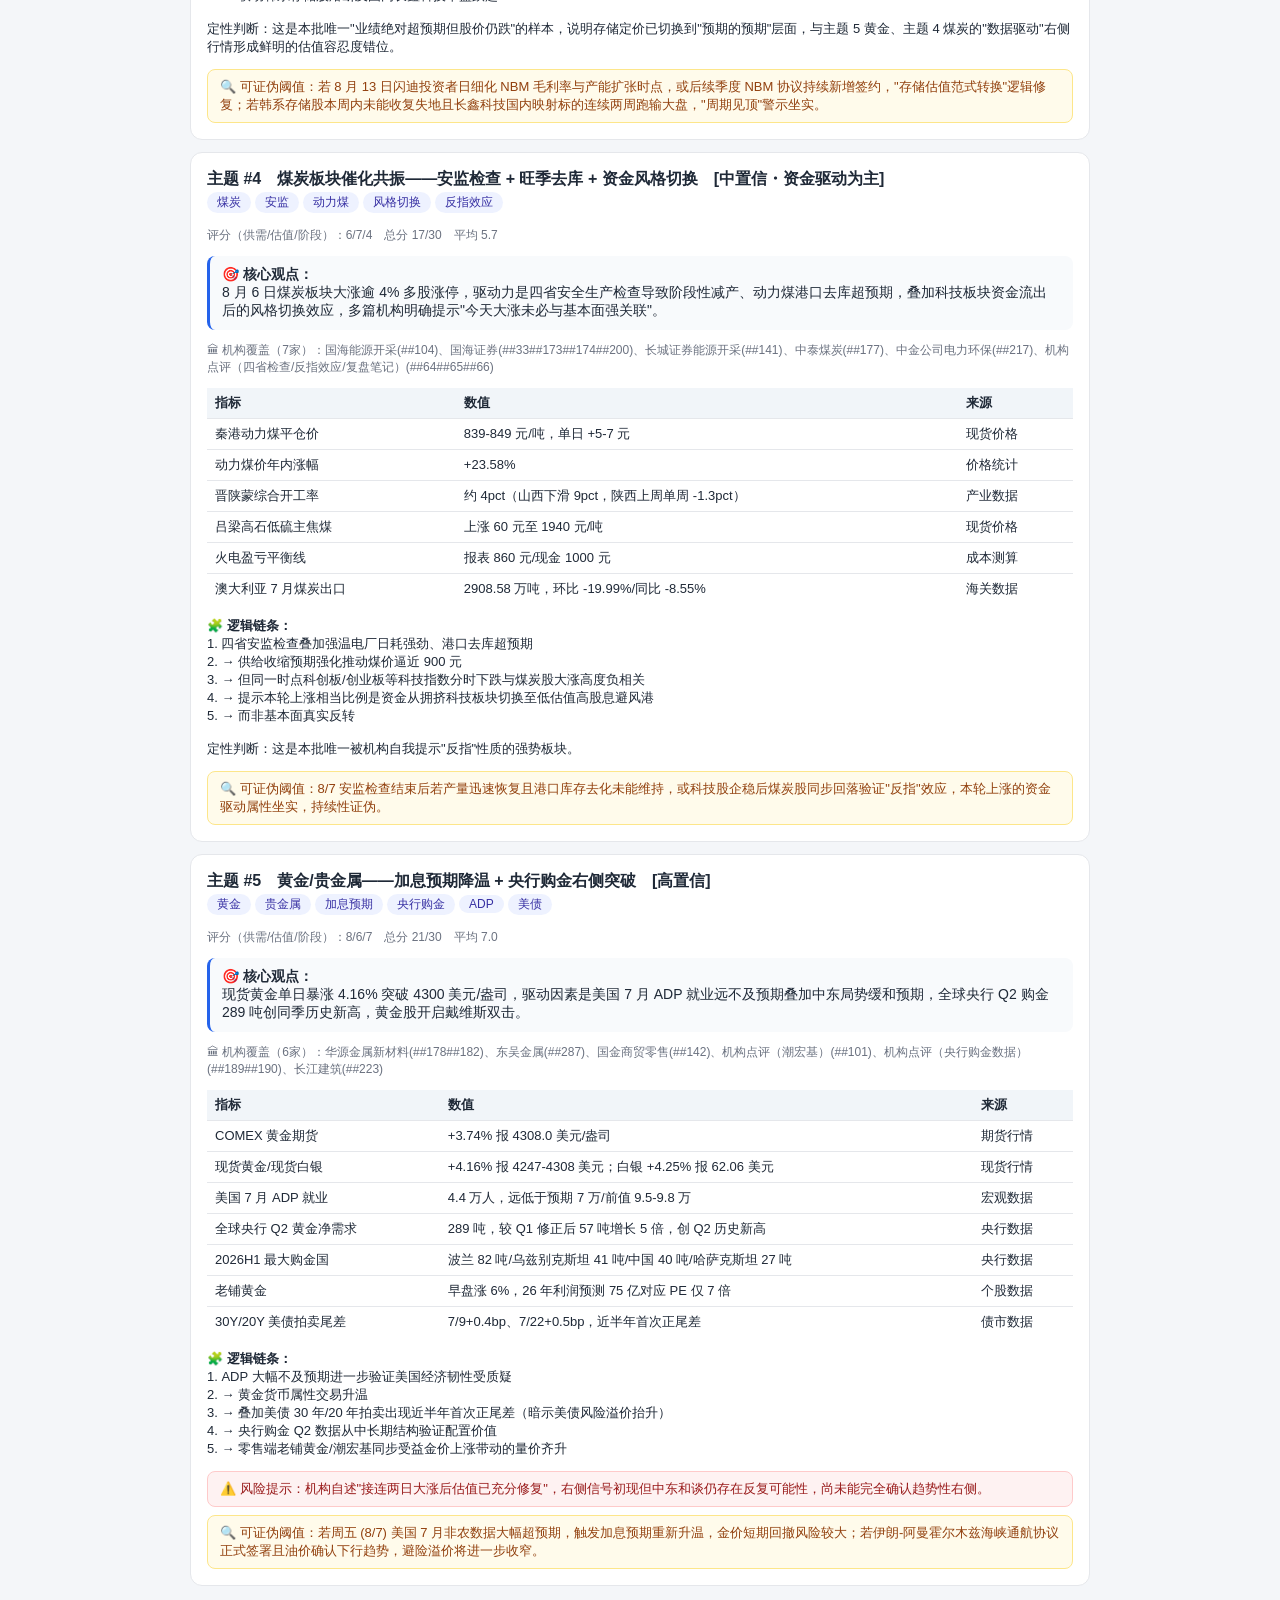
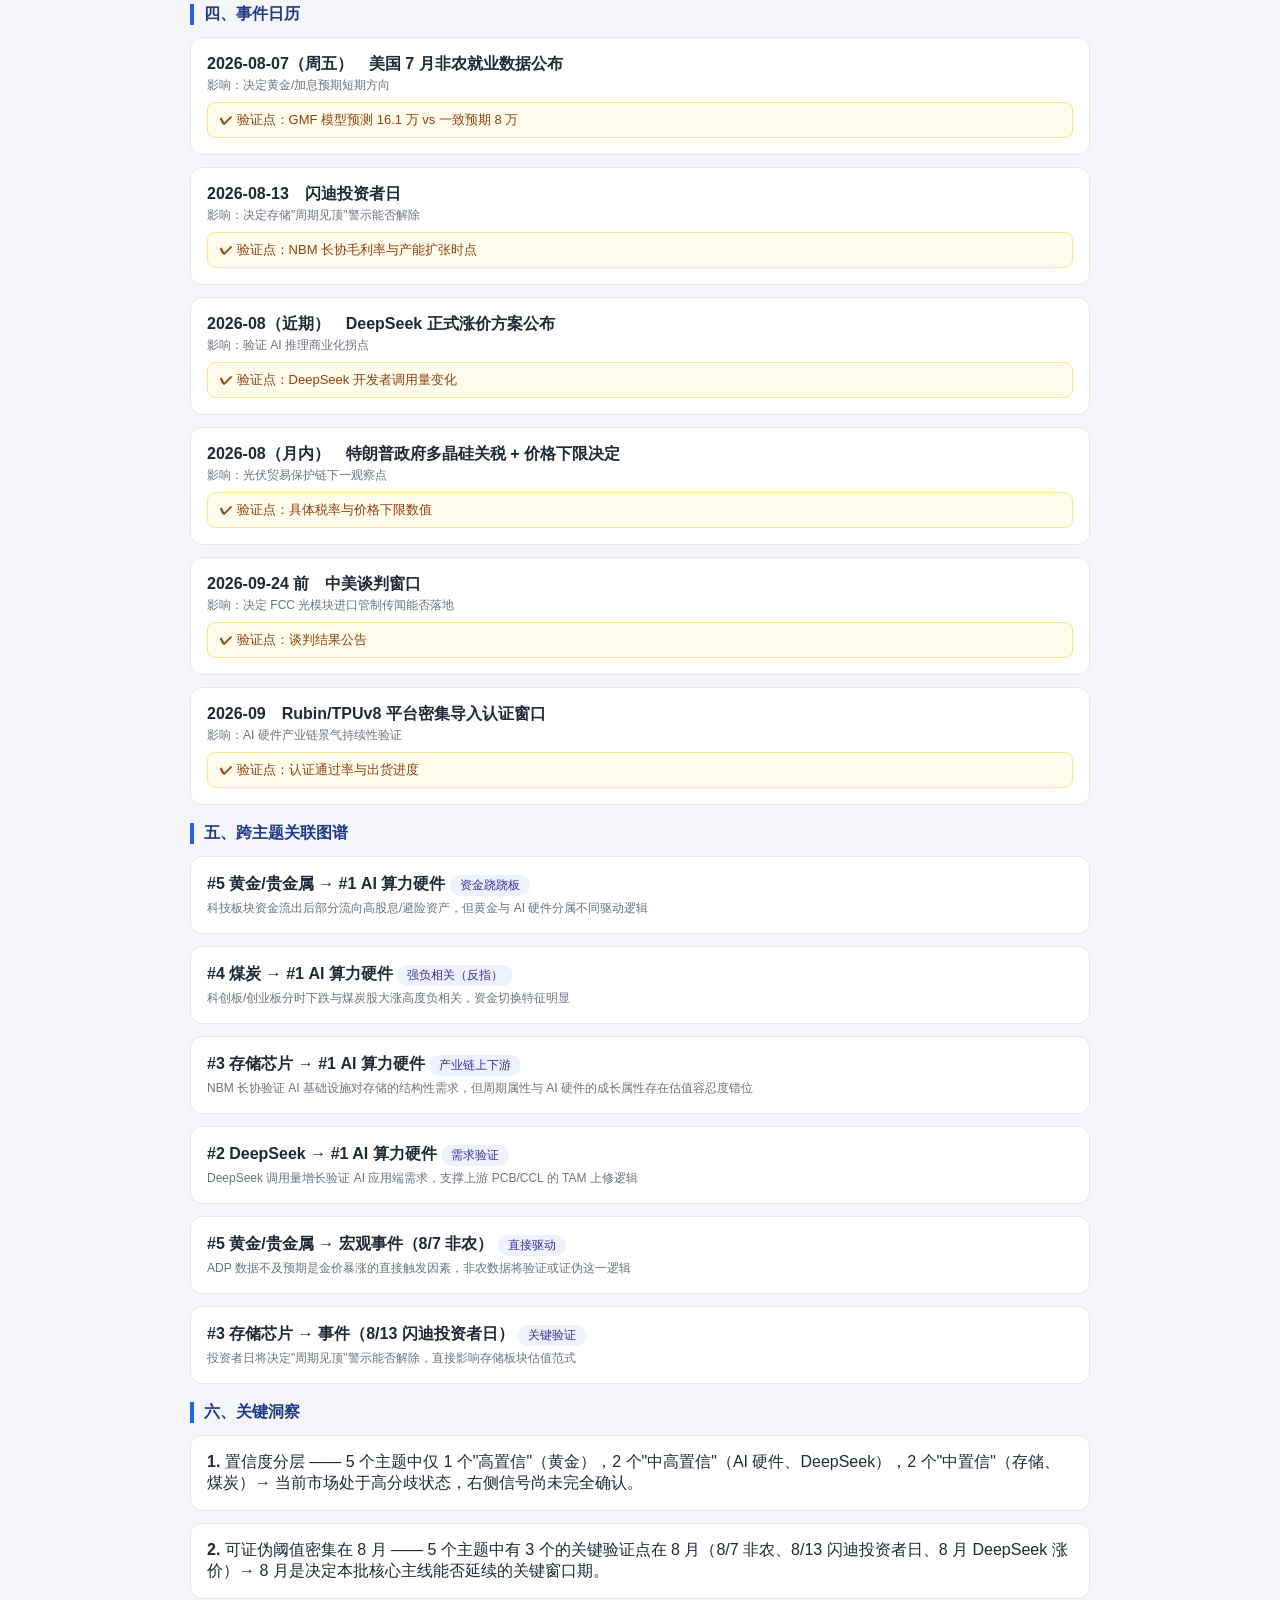
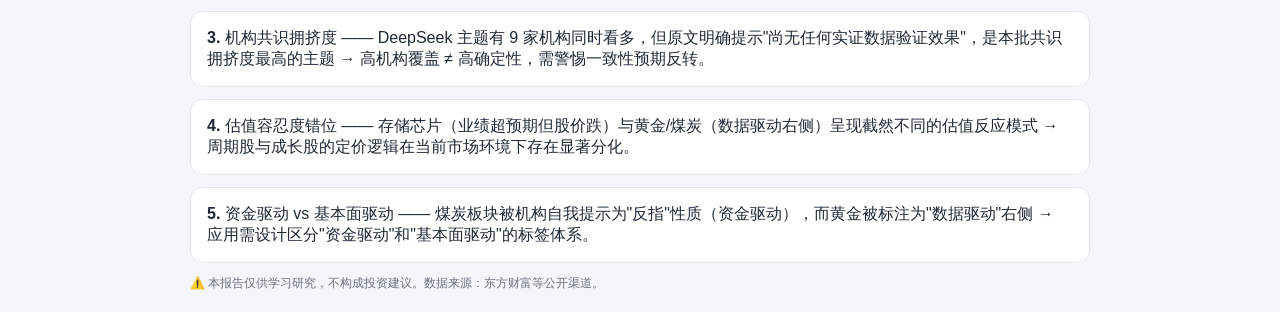
<file: export/复盘报告_2026-08-11.html>
<!DOCTYPE html><html lang='zh-CN'><head><meta charset='UTF-8'><title>每日股票复盘</title><style>body{font-family:'Microsoft YaHei',sans-serif;background:#f4f6f9;color:#1f2937;max-width:900px;margin:20px auto;padding:0 16px}h1{color:#1e3a8a}.card{background:#fff;border:1px solid #e5e7eb;border-radius:12px;padding:16px;margin:12px 0}.sec{color:#1e3a8a;border-left:4px solid #2563eb;padding-left:10px;margin:18px 0 10px}table{width:100%;border-collapse:collapse;font-size:13px;background:#fff}th{background:#f1f5f9;text-align:left;padding:6px 8px}td{border-top:1px solid #e5e7eb;padding:6px 8px}.chip{display:inline-block;background:#eef2ff;color:#3730a3;border-radius:999px;padding:2px 10px;font-size:12px;margin:2px 4px 2px 0}.up{color:#dc2626}.down{color:#16a34a}.muted{color:#6b7280;font-size:12px}.thesis{background:#f8fafc;border-left:3px solid #2563eb;padding:10px 12px;border-radius:8px;font-size:14px}.risk{background:#fef2f2;border:1px solid #fecaca;color:#991b1b;border-radius:8px;padding:8px 12px;font-size:13px;margin-top:8px}.falsify{background:#fffbeb;border:1px solid #fde68a;color:#92400e;border-radius:8px;padding:8px 12px;font-size:13px;margin-top:8px}</style></head><body><h1>📈 每日股票复盘报告</h1><p class='muted'>复盘日期：2026-08-11　生成时间：2026-08-11T21:03:18+08:00</p><div class='sec'><b>一、市场总览</b></div><table><tr><th>名称</th><th>收盘点位</th><th>涨跌幅</th></tr><tr><td>上证指数</td><td>3934.0929</td><td class='down'>-0.819%</td></tr><tr><td>深证成指</td><td>14259.44</td><td class='down'>-0.402%</td></tr><tr><td>创业板指</td><td>3549.164</td><td class='up'>+0.338%</td></tr><tr><td>科创50</td><td>1709.5026</td><td class='down'>-1.627%</td></tr><tr><td>沪深300</td><td>4663.7887</td><td class='down'>-0.813%</td></tr></table><div><span class='chip'>上涨 1558</span><span class='chip'>下跌 3506</span><span class='chip'>平盘 141</span><span class='chip'>涨停 60</span><span class='chip'>跌停 2</span><span class='chip'>炸板率 22.1%</span></div><div class='sec'><b>二、涨停梯队与龙虎榜</b></div><span class='chip'>最高板：6 板</span><div class='card'><span class='chip' style='background:#1e3a8a;color:#fff'>6板</span> 百花医药<br><span class='chip' style='background:#1e3a8a;color:#fff'>4板</span> 开开实业<br><span class='chip' style='background:#1e3a8a;color:#fff'>3板</span> 秦安股份、哈药股份<br><span class='chip' style='background:#1e3a8a;color:#fff'>2板</span> 北京文化、蓝盾光电、京投发展、华东数控、皇氏集团、亚邦股份、联泰环保、一鸣食品、国风新材、第一医药、同力天启、立新能源<br><span class='chip' style='background:#1e3a8a;color:#fff'>1板</span> 金一文化、双星新材、甘李药业、天融信、兆新股份、宝鹰股份、大众交通、老百姓、香江控股、华东重机、乔治白、文投控股、洁美科技、杭钢股份、鸿博股份、恒银科技、华智数媒、华能蒙电、甘咨询、城地香江、恒尚节能、太极实业、展鹏科技、北化股份、创力集团、武汉凡谷、登云股份、万邦医药、亚泰集团、凯迪股份、林平发展、巨轮智能、北特科技、新泉股份、安妮股份、斯菱智驱、福赛科技、百合花、金发拉比、长城科技、朗博科技、豪尔赛<br></div><table><tr><th>名称</th><th>涨跌幅</th><th>净买额(亿)</th><th>上榜原因</th></tr><tr><td>甘咨询</td><td class='up'>+10.0259%</td><td>-1.1</td><td>1家机构买入，成功率21.13%</td></tr><tr><td>甘咨询</td><td class='up'>+10.0259%</td><td>-1.1</td><td>1家机构买入，成功率21.13%</td></tr><tr><td>北京文化</td><td class='up'>+10.0%</td><td>-1.0</td><td>买一主买，成功率37.21%</td></tr><tr><td>神雾节能</td><td class='up'>+6.9948%</td><td>-0.02</td><td>3家机构买入，成功率37.35%</td></tr><tr><td>国风新材</td><td class='up'>+9.9685%</td><td>0.71</td><td>主力做T，成功率45.54%</td></tr><tr><td>国风新材</td><td class='up'>+9.9685%</td><td>-0.0</td><td>普通席位买入，成功率47.07%</td></tr><tr><td>立新能源</td><td class='up'>+10.0138%</td><td>0.21</td><td>2家机构买入，成功率36.44%</td></tr><tr><td>立新能源</td><td class='up'>+10.0138%</td><td>2.12</td><td>1家机构买入，成功率40.01%</td></tr><tr><td>立新能源</td><td class='up'>+10.0138%</td><td>0.21</td><td>2家机构买入，成功率36.44%</td></tr><tr><td>贤丰控股</td><td class='up'>+2.381%</td><td>-1.65</td><td>4家机构买入，成功率18.03%</td></tr></table><div class='sec'><b>三、主题复盘</b></div><div class='card'><b>主题 #1　AI 算力硬件全产业链——高盛上修 PCB/CCL 2028 年 TAM 至 840 亿/480 亿美元　[中高置信]</b><div><span class='chip'>AI 硬件</span><span class='chip'>PCB</span><span class='chip'>CCL</span><span class='chip'>高盛</span><span class='chip'>英伟达</span><span class='chip'>Rubin</span></div><p class='muted'>评分（供需/估值/阶段）：9/5/6　总分 20/30　平均 6.7</p><div class='thesis'><b>🎯 核心观点：</b><br>高盛把 AI 服务器 PCB/CCL 2028 年市场规模预测大幅上调 38%/18% 至 840 亿/480 亿美元，叠加载板/mSAP 产能锁定至 28-29 年、外资大举增持中际旭创，产业链从"主题炒作"进入"订单 + 产能"双重验证阶段。</div><p class='muted'>🏛 机构覆盖（9家）：天风机械(##23)、兴证通信(##154##156)、国泰海通通信(##69)、东吴电子(##180)、华创电新(##144)、天风电新(##118##130)、中金公司(##202)、华源前瞻科技(##137##155)、财联社（转引港交所）(##80)</p><table><tr><th>指标</th><th>数值</th><th>来源</th></tr><tr><td>2028 年 AI 服务器 PCB/CCL 市场规模</td><td>上调至 840 亿/480 亿美元（上调 38%/18%）</td><td>机构预测</td></tr><tr><td>2026-2028 年 PCB/CCL 复合增速</td><td>148%/161%</td><td>机构预测</td></tr><tr><td>高盛对中际旭创 H 股持仓</td><td>8/3 由 11.65% 增至 12.19%</td><td>港交所披露</td></tr><tr><td>摩根大通对中际旭创 H 股持仓</td><td>7/31 由 5.6% 增至 13.72%（涨幅异常待核实）</td><td>港交所披露</td></tr><tr><td>TTM Technologies 数据中心营收</td><td>同比 +61%，占总营收升至 36%</td><td>财报</td></tr><tr><td>ibiden 电子载板业务</td><td>营收同比 +37.7% 超预期 6%，FY27 指引上调 10%/45%</td><td>财报</td></tr><tr><td>大族数控 7 月新签订单</td><td>20 亿+ 创历史新高，26H1 累计 65-70 亿</td><td>公司公告</td></tr><tr><td>景旺电子 mSAP</td><td>良率超 80%，26/27 年 mSAP 收入预计 10 亿+/60 亿</td><td>机构调研</td></tr></table><p style='white-space:pre-line;font-size:13px'><b>🧩 逻辑链条：</b><br>1. 英伟达 Rubin 平台量产落地拉动 PCB 从 16 层增至 30-50+ 层
2. → TAM 系统性上修
3. → 上游玻纤布/电子铜箔产能瓶颈显现
4. → 外资率先在中际旭创加仓验证边际转多
5. → 国内设备/材料公司订单指引集中上修
6. → 形成"TAM 重估 → 产能瓶颈 → 龙头验证 → 二三线跟涨"正反馈链条</p><div class='risk'>⚠️ 风险提示：摩根大通持仓增幅（+8.12pct，为高盛涨幅的 15 倍）明显异常，原文未做任何说明，需以港交所原始披露文件复核，不应把这一数字当作"外资一致加仓"的独立证据无保留采信。</div><div class='falsify'>🔍 可证伪阈值：若 2026Q4 英伟达 Rubin 机柜出货未达全年目标 70%，或 mSAP 龙头连续两季度产能利用率环比下滑，TAM 上修逻辑证伪；若美国 FCC 拟议的中国光模块进口管制传闻实质落地，将直接冲击磷化铟-光模块子链。</div></div><div class='card'><b>主题 #2　DeepSeek 涨价确认 AI 推理商业化拐点——"低价内卷"结束　[中高置信]</b><div><span class='chip'>DeepSeek</span><span class='chip'>AI 大模型</span><span class='chip'>API 定价</span><span class='chip'>商业化</span><span class='chip'>算力租赁</span></div><p class='muted'>评分（供需/估值/阶段）：7/6/5　总分 18/30　平均 6.0</p><div class='thesis'><b>🎯 核心观点：</b><br>DeepSeek 官宣近期将大幅上调 API 定价（此前长期锚定行业最低价），标志国产大模型从"抢份额"转向"能力 + 成本"综合竞争，算力租赁/模型厂商链均获边际利好，但涨价后调用量能否维持尚待验证。</div><p class='muted'>🏛 机构覆盖（9家）：招商计算机(##4##21##161)、兴证计算机(##6)、兴证传媒(##16)、华西计算机(##60)、中泰互联网传媒(##62##77)、国泰海通计算机(##123)、东吴计算机(##129)、国联民生计算机(##175##198)、华创计算机(##179)</p><table><tr><th>指标</th><th>数值</th><th>来源</th></tr><tr><td>涨价具体幅度</td><td>官方仅称"预计涨幅较大"，未公布具体百分比</td><td>公司公告</td></tr><tr><td>DeepSeek 近 4 个月定价演变</td><td>4/26 缓存降至 1/10→5/22 降 75%→7 月峰谷翻倍→8 月全面提价</td><td>价格追踪</td></tr><tr><td>OpenRouter Token 周调用量</td><td>较年初增幅 +953%</td><td>第三方统计</td></tr><tr><td>前九模型 Token 调用份额</td><td>DeepSeek 系占三席，V4-Flash 居榜首</td><td>第三方统计</td></tr><tr><td>AWS/Azure/Google Cloud Q2 收入同比</td><td>+37%/+43%/+82%（2021 年来最快）</td><td>财报</td></tr><tr><td>优刻得 26Q1</td><td>营收 4.39 亿元 +16.77%，净利同比扭亏，毛利率 +5pct 至 29.34%</td><td>财报</td></tr></table><p style='white-space:pre-line;font-size:13px'><b>🧩 逻辑链条：</b><br>1. DeepSeek 四个月内从"全球最低价"走向"整体涨价"
2. → 说明 Token 需求增长已足以支撑价格弹性测试
3. → 定价逻辑从"边际成本定价"转向"任务价值定价"
4. → 若涨价后调用量未显著下滑，则验证 AI 应用商业化闭环真实存在</p><div class='risk'>⚠️ 风险提示：本批至少 9 家机构在几乎同一时点用高度相似的多头逻辑解读同一事件，尚无任何实证数据验证效果，是本批共识拥挤度最高的主题之一。</div><div class='falsify'>🔍 可证伪阈值：DeepSeek 正式涨价方案公布后，若开发者调用量环比下滑超过 15%，或字节/阿里/腾讯等大厂未跟进提价反而降价抢量，"提价验证需求"逻辑证伪，转为"提价挤出用户"的负面叙事。</div></div><div class='card'><b>主题 #3　存储芯片超级周期——闪迪营收暴增 372%，但指引不及预期引爆顶部质疑　[中置信・存在分歧]</b><div><span class='chip'>存储芯片</span><span class='chip'>闪迪</span><span class='chip'>NBM</span><span class='chip'>SK 海力士</span><span class='chip'>周期股</span><span class='chip'>AI 基础设施</span></div><p class='muted'>评分（供需/估值/阶段）：7/3/3　总分 13/30　平均 4.3</p><div class='thesis'><b>🎯 核心观点：</b><br>闪迪 FY26Q4 营收同比暴增 372% 大超预期，通过 10 份 NBM 长协试图把存储从周期股重估为 AI 基础设施资产，但 FY27Q1 指引低于预期约 5% 触发"周期见顶"质疑，韩国 KOSPI 暴跌 4.58%、SK 海力士盘前触及 30% 熔断，是本批当日波及面最广的单一冲击事件。</div><p class='muted'>🏛 机构覆盖（7家）：天风海外(##237)、国泰海通海外(##288)、华西计算机(##60)、国联民生宏观(##102##272)、招商计算机(##4)、机构点评（美光 FMS 纪要）(##71)、机构点评（多篇美股盘面）(##191##225##238##240##241##242##243)</p><table><tr><th>指标</th><th>数值</th><th>来源</th></tr><tr><td>闪迪 FY26Q4 营收</td><td>89.65 亿美元，QoQ+51%/YoY+372%</td><td>财报</td></tr><tr><td>闪迪毛利率/数据中心占比</td><td>84.6% 环比 +6.2pct；数据中心收入占比从 12% 跃升至 38%</td><td>财报</td></tr><tr><td>闪迪 NBM 长协</td><td>累计 10 份，最低承诺收入 839 亿美元 +165 亿现金担保</td><td>公司公告</td></tr><tr><td>闪迪 FY27Q1 指引</td><td>103-108 亿美元，低于预期 111.6 亿约 5%，盘后跌约 8%</td><td>财报指引</td></tr><tr><td>西部数据 FY26Q4</td><td>营收 37.47 亿美元，QoQ+12%/YoY+44%，毛利率 54.1%</td><td>财报</td></tr><tr><td>SK 海力士盘前</td><td>触及 Nasdaq 30% 波动熔断机制</td><td>市场数据</td></tr><tr><td>韩国 KOSPI</td><td>单日 -4.58%（盘中一度跌超 5%）</td><td>市场数据</td></tr></table><p style='white-space:pre-line;font-size:13px'><b>🧩 逻辑链条：</b><br>1. 数据中心 bit 占比从 12% 跃升至 38% 验证结构性需求转移
2. → 厂商试图用 NBM 长协模式把定价权从"周期波动"改写为"久期盈利"
3. → 但市场对 Q1 指引保守解读触发传统周期股"边际不再变好"叙事
4. → 联动韩系存储股熔断及国内长鑫科技早盘跌超 5%

定性判断：这是本批唯一"业绩绝对超预期但股价仍跌"的样本，说明存储定价已切换到"预期的预期"层面，与主题 5 黄金、主题 4 煤炭的"数据驱动"右侧行情形成鲜明的估值容忍度错位。</p><div class='falsify'>🔍 可证伪阈值：若 8 月 13 日闪迪投资者日细化 NBM 毛利率与产能扩张时点，或后续季度 NBM 协议持续新增签约，"存储估值范式转换"逻辑修复；若韩系存储股本周内未能收复失地且长鑫科技国内映射标的连续两周跑输大盘，"周期见顶"警示坐实。</div></div><div class='card'><b>主题 #4　煤炭板块催化共振——安监检查 + 旺季去库 + 资金风格切换　[中置信・资金驱动为主]</b><div><span class='chip'>煤炭</span><span class='chip'>安监</span><span class='chip'>动力煤</span><span class='chip'>风格切换</span><span class='chip'>反指效应</span></div><p class='muted'>评分（供需/估值/阶段）：6/7/4　总分 17/30　平均 5.7</p><div class='thesis'><b>🎯 核心观点：</b><br>8 月 6 日煤炭板块大涨逾 4% 多股涨停，驱动力是四省安全生产检查导致阶段性减产、动力煤港口去库超预期，叠加科技板块资金流出后的风格切换效应，多篇机构明确提示"今天大涨未必与基本面强关联"。</div><p class='muted'>🏛 机构覆盖（7家）：国海能源开采(##104)、国海证券(##33##173##174##200)、长城证券能源开采(##141)、中泰煤炭(##177)、中金公司电力环保(##217)、机构点评（四省检查/反指效应/复盘笔记）(##64##65##66)</p><table><tr><th>指标</th><th>数值</th><th>来源</th></tr><tr><td>秦港动力煤平仓价</td><td>839-849 元/吨，单日 +5-7 元</td><td>现货价格</td></tr><tr><td>动力煤价年内涨幅</td><td>+23.58%</td><td>价格统计</td></tr><tr><td>晋陕蒙综合开工率</td><td>约 4pct（山西下滑 9pct，陕西上周单周 -1.3pct）</td><td>产业数据</td></tr><tr><td>吕梁高石低硫主焦煤</td><td>上涨 60 元至 1940 元/吨</td><td>现货价格</td></tr><tr><td>火电盈亏平衡线</td><td>报表 860 元/现金 1000 元</td><td>成本测算</td></tr><tr><td>澳大利亚 7 月煤炭出口</td><td>2908.58 万吨，环比 -19.99%/同比 -8.55%</td><td>海关数据</td></tr></table><p style='white-space:pre-line;font-size:13px'><b>🧩 逻辑链条：</b><br>1. 四省安监检查叠加强温电厂日耗强劲、港口去库超预期
2. → 供给收缩预期强化推动煤价逼近 900 元
3. → 但同一时点科创板/创业板等科技指数分时下跌与煤炭股大涨高度负相关
4. → 提示本轮上涨相当比例是资金从拥挤科技板块切换至低估值高股息避风港
5. → 而非基本面真实反转

定性判断：这是本批唯一被机构自我提示"反指"性质的强势板块。</p><div class='falsify'>🔍 可证伪阈值：8/7 安监检查结束后若产量迅速恢复且港口库存去化未能维持，或科技股企稳后煤炭股同步回落验证"反指"效应，本轮上涨的资金驱动属性坐实，持续性证伪。</div></div><div class='card'><b>主题 #5　黄金/贵金属——加息预期降温 + 央行购金右侧突破　[高置信]</b><div><span class='chip'>黄金</span><span class='chip'>贵金属</span><span class='chip'>加息预期</span><span class='chip'>央行购金</span><span class='chip'>ADP</span><span class='chip'>美债</span></div><p class='muted'>评分（供需/估值/阶段）：8/6/7　总分 21/30　平均 7.0</p><div class='thesis'><b>🎯 核心观点：</b><br>现货黄金单日暴涨 4.16% 突破 4300 美元/盎司，驱动因素是美国 7 月 ADP 就业远不及预期叠加中东局势缓和预期，全球央行 Q2 购金 289 吨创同季历史新高，黄金股开启戴维斯双击。</div><p class='muted'>🏛 机构覆盖（6家）：华源金属新材料(##178##182)、东吴金属(##287)、国金商贸零售(##142)、机构点评（潮宏基）(##101)、机构点评（央行购金数据）(##189##190)、长江建筑(##223)</p><table><tr><th>指标</th><th>数值</th><th>来源</th></tr><tr><td>COMEX 黄金期货</td><td>+3.74% 报 4308.0 美元/盎司</td><td>期货行情</td></tr><tr><td>现货黄金/现货白银</td><td>+4.16% 报 4247-4308 美元；白银 +4.25% 报 62.06 美元</td><td>现货行情</td></tr><tr><td>美国 7 月 ADP 就业</td><td>4.4 万人，远低于预期 7 万/前值 9.5-9.8 万</td><td>宏观数据</td></tr><tr><td>全球央行 Q2 黄金净需求</td><td>289 吨，较 Q1 修正后 57 吨增长 5 倍，创 Q2 历史新高</td><td>央行数据</td></tr><tr><td>2026H1 最大购金国</td><td>波兰 82 吨/乌兹别克斯坦 41 吨/中国 40 吨/哈萨克斯坦 27 吨</td><td>央行数据</td></tr><tr><td>老铺黄金</td><td>早盘涨 6%，26 年利润预测 75 亿对应 PE 仅 7 倍</td><td>个股数据</td></tr><tr><td>30Y/20Y 美债拍卖尾差</td><td>7/9+0.4bp、7/22+0.5bp，近半年首次正尾差</td><td>债市数据</td></tr></table><p style='white-space:pre-line;font-size:13px'><b>🧩 逻辑链条：</b><br>1. ADP 大幅不及预期进一步验证美国经济韧性受质疑
2. → 黄金货币属性交易升温
3. → 叠加美债 30 年/20 年拍卖出现近半年首次正尾差（暗示美债风险溢价抬升）
4. → 央行购金 Q2 数据从中长期结构验证配置价值
5. → 零售端老铺黄金/潮宏基同步受益金价上涨带动的量价齐升</p><div class='risk'>⚠️ 风险提示：机构自述"接连两日大涨后估值已充分修复"，右侧信号初现但中东和谈仍存在反复可能性，尚未能完全确认趋势性右侧。</div><div class='falsify'>🔍 可证伪阈值：若周五 (8/7) 美国 7 月非农数据大幅超预期，触发加息预期重新升温，金价短期回撤风险较大；若伊朗-阿曼霍尔木兹海峡通航协议正式签署且油价确认下行趋势，避险溢价将进一步收窄。</div></div><div class='sec'><b>四、事件日历</b></div><div class='card'><b>2026-08-07（周五）　美国 7 月非农就业数据公布</b><br><span class='muted'>影响：决定黄金/加息预期短期方向</span><div class='falsify'>✔ 验证点：GMF 模型预测 16.1 万 vs 一致预期 8 万</div></div><div class='card'><b>2026-08-13　闪迪投资者日</b><br><span class='muted'>影响：决定存储"周期见顶"警示能否解除</span><div class='falsify'>✔ 验证点：NBM 长协毛利率与产能扩张时点</div></div><div class='card'><b>2026-08（近期）　DeepSeek 正式涨价方案公布</b><br><span class='muted'>影响：验证 AI 推理商业化拐点</span><div class='falsify'>✔ 验证点：DeepSeek 开发者调用量变化</div></div><div class='card'><b>2026-08（月内）　特朗普政府多晶硅关税 + 价格下限决定</b><br><span class='muted'>影响：光伏贸易保护链下一观察点</span><div class='falsify'>✔ 验证点：具体税率与价格下限数值</div></div><div class='card'><b>2026-09-24 前　中美谈判窗口</b><br><span class='muted'>影响：决定 FCC 光模块进口管制传闻能否落地</span><div class='falsify'>✔ 验证点：谈判结果公告</div></div><div class='card'><b>2026-09　Rubin/TPUv8 平台密集导入认证窗口</b><br><span class='muted'>影响：AI 硬件产业链景气持续性验证</span><div class='falsify'>✔ 验证点：认证通过率与出货进度</div></div><div class='sec'><b>五、跨主题关联图谱</b></div><div class='card'><b>#5 黄金/贵金属 → #1 AI 算力硬件</b> <span class='chip'>资金跷跷板</span><br><span class='muted'>科技板块资金流出后部分流向高股息/避险资产，但黄金与 AI 硬件分属不同驱动逻辑</span></div><div class='card'><b>#4 煤炭 → #1 AI 算力硬件</b> <span class='chip'>强负相关（反指）</span><br><span class='muted'>科创板/创业板分时下跌与煤炭股大涨高度负相关，资金切换特征明显</span></div><div class='card'><b>#3 存储芯片 → #1 AI 算力硬件</b> <span class='chip'>产业链上下游</span><br><span class='muted'>NBM 长协验证 AI 基础设施对存储的结构性需求，但周期属性与 AI 硬件的成长属性存在估值容忍度错位</span></div><div class='card'><b>#2 DeepSeek → #1 AI 算力硬件</b> <span class='chip'>需求验证</span><br><span class='muted'>DeepSeek 调用量增长验证 AI 应用端需求，支撑上游 PCB/CCL 的 TAM 上修逻辑</span></div><div class='card'><b>#5 黄金/贵金属 → 宏观事件（8/7 非农）</b> <span class='chip'>直接驱动</span><br><span class='muted'>ADP 数据不及预期是金价暴涨的直接触发因素，非农数据将验证或证伪这一逻辑</span></div><div class='card'><b>#3 存储芯片 → 事件（8/13 闪迪投资者日）</b> <span class='chip'>关键验证</span><br><span class='muted'>投资者日将决定"周期见顶"警示能否解除，直接影响存储板块估值范式</span></div><div class='sec'><b>六、关键洞察</b></div><div class='card'><b>1.</b> 置信度分层 —— 5 个主题中仅 1 个"高置信"（黄金），2 个"中高置信"（AI 硬件、DeepSeek），2 个"中置信"（存储、煤炭）→ 当前市场处于高分歧状态，右侧信号尚未完全确认。</div><div class='card'><b>2.</b> 可证伪阈值密集在 8 月 —— 5 个主题中有 3 个的关键验证点在 8 月（8/7 非农、8/13 闪迪投资者日、8 月 DeepSeek 涨价）→ 8 月是决定本批核心主线能否延续的关键窗口期。</div><div class='card'><b>3.</b> 机构共识拥挤度 —— DeepSeek 主题有 9 家机构同时看多，但原文明确提示"尚无任何实证数据验证效果"，是本批共识拥挤度最高的主题 → 高机构覆盖 ≠ 高确定性，需警惕一致性预期反转。</div><div class='card'><b>4.</b> 估值容忍度错位 —— 存储芯片（业绩超预期但股价跌）与黄金/煤炭（数据驱动右侧）呈现截然不同的估值反应模式 → 周期股与成长股的定价逻辑在当前市场环境下存在显著分化。</div><div class='card'><b>5.</b> 资金驱动 vs 基本面驱动 —— 煤炭板块被机构自我提示为"反指"性质（资金驱动），而黄金被标注为"数据驱动"右侧 → 应用需设计区分"资金驱动"和"基本面驱动"的标签体系。</div><p class='muted'>⚠️ 本报告仅供学习研究，不构成投资建议。数据来源：东方财富等公开渠道。</p></body></html>
</file>
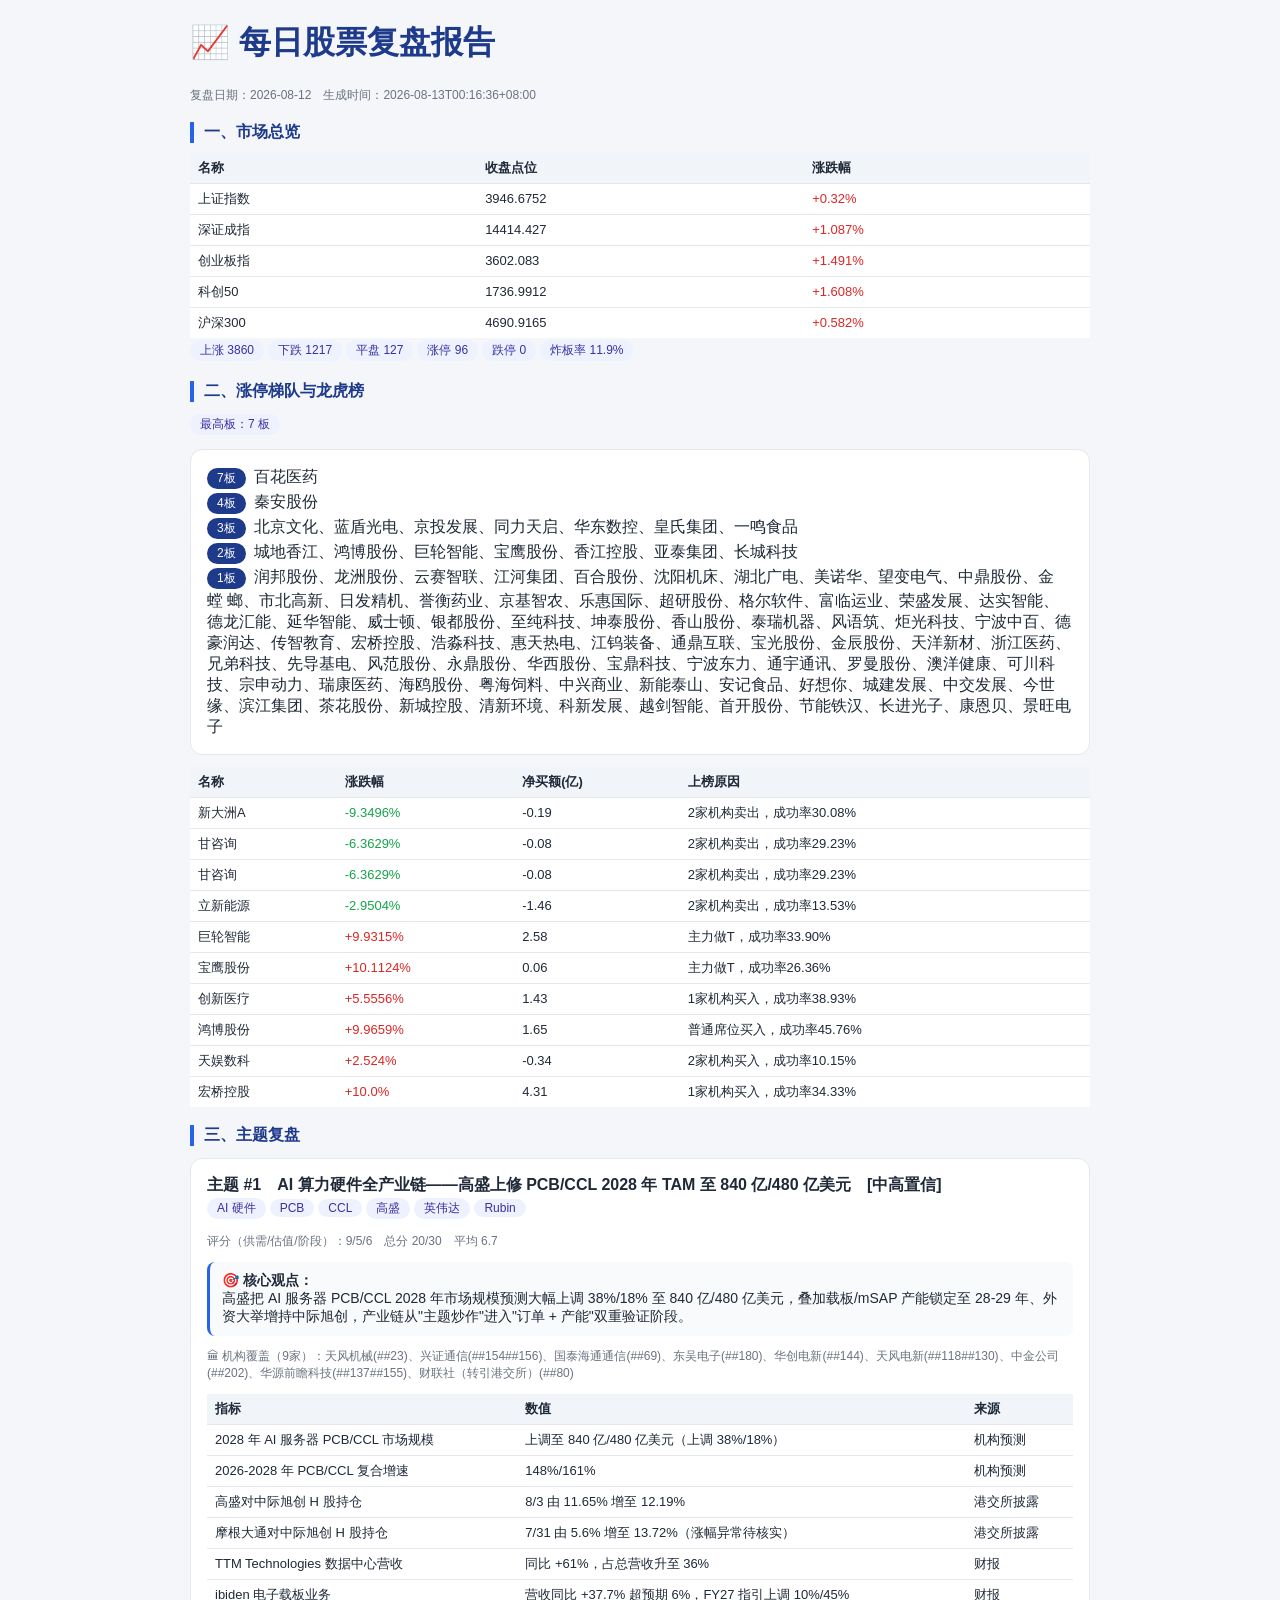
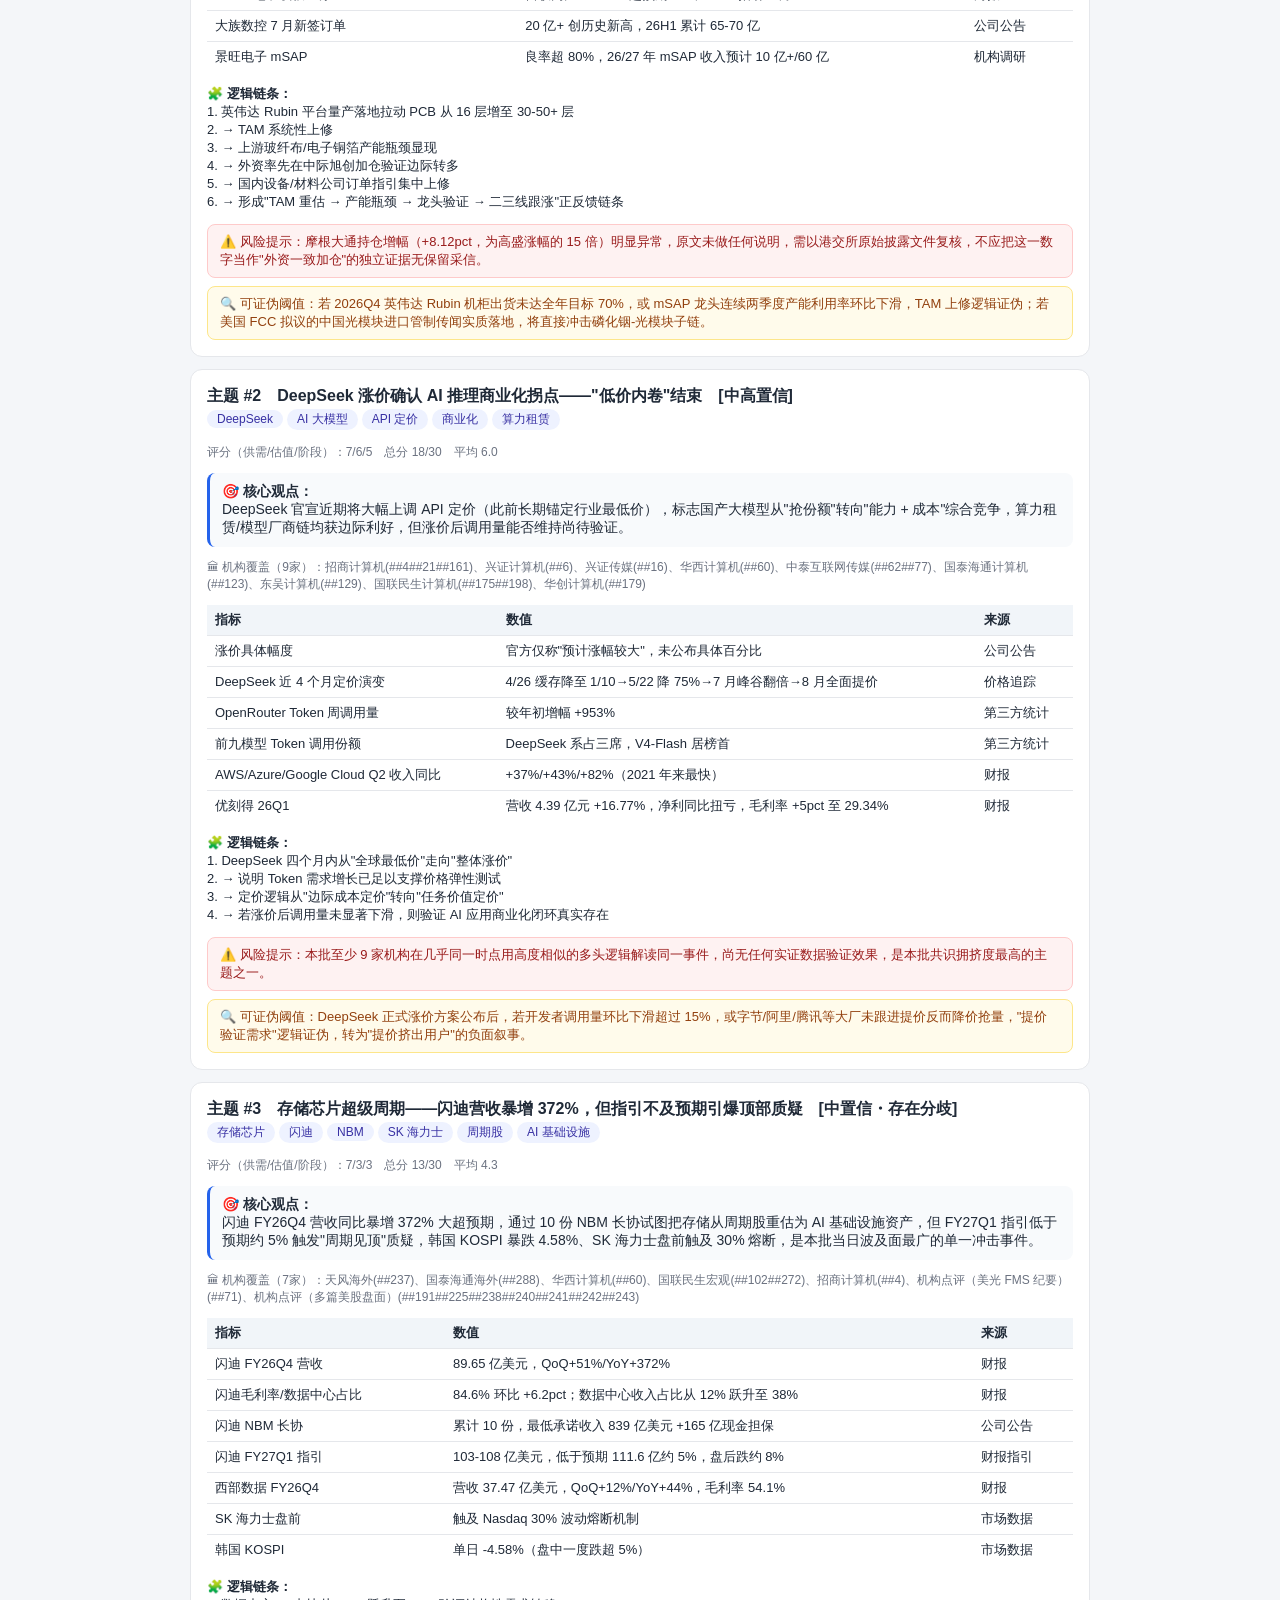
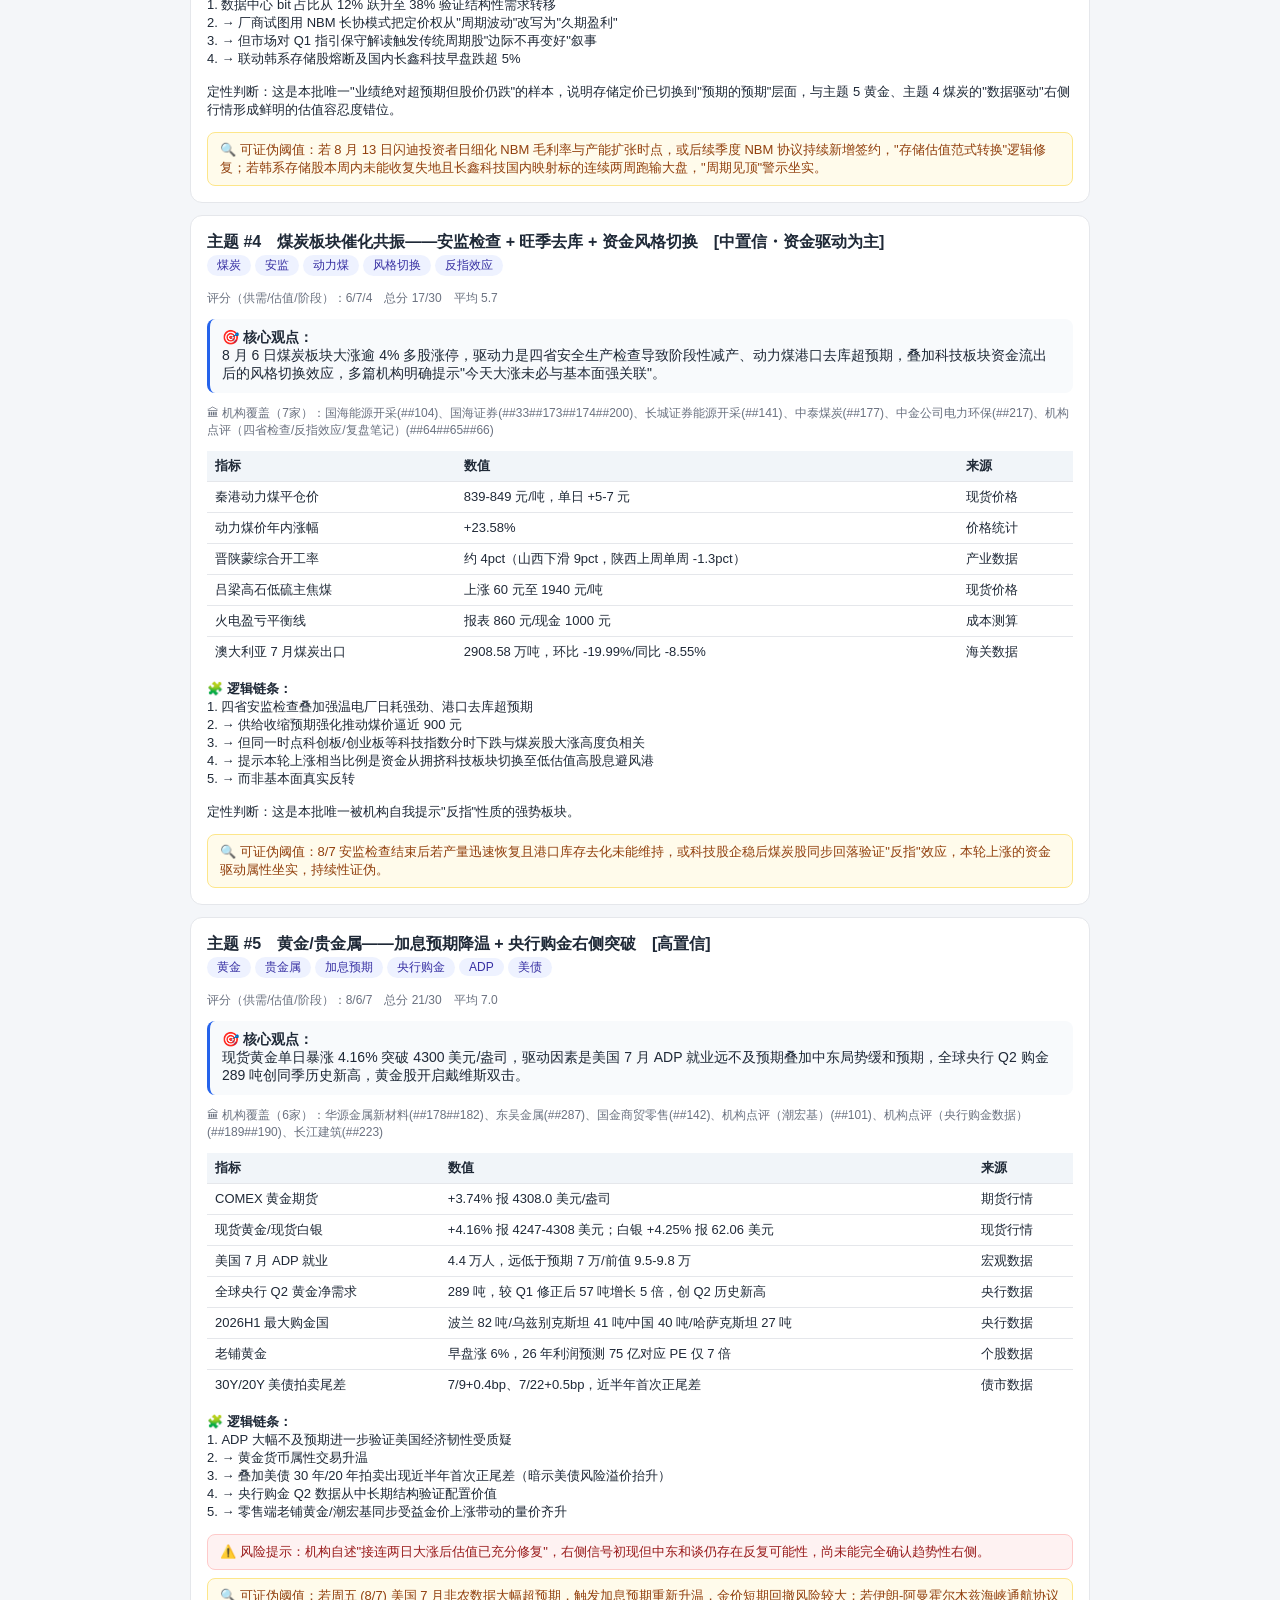
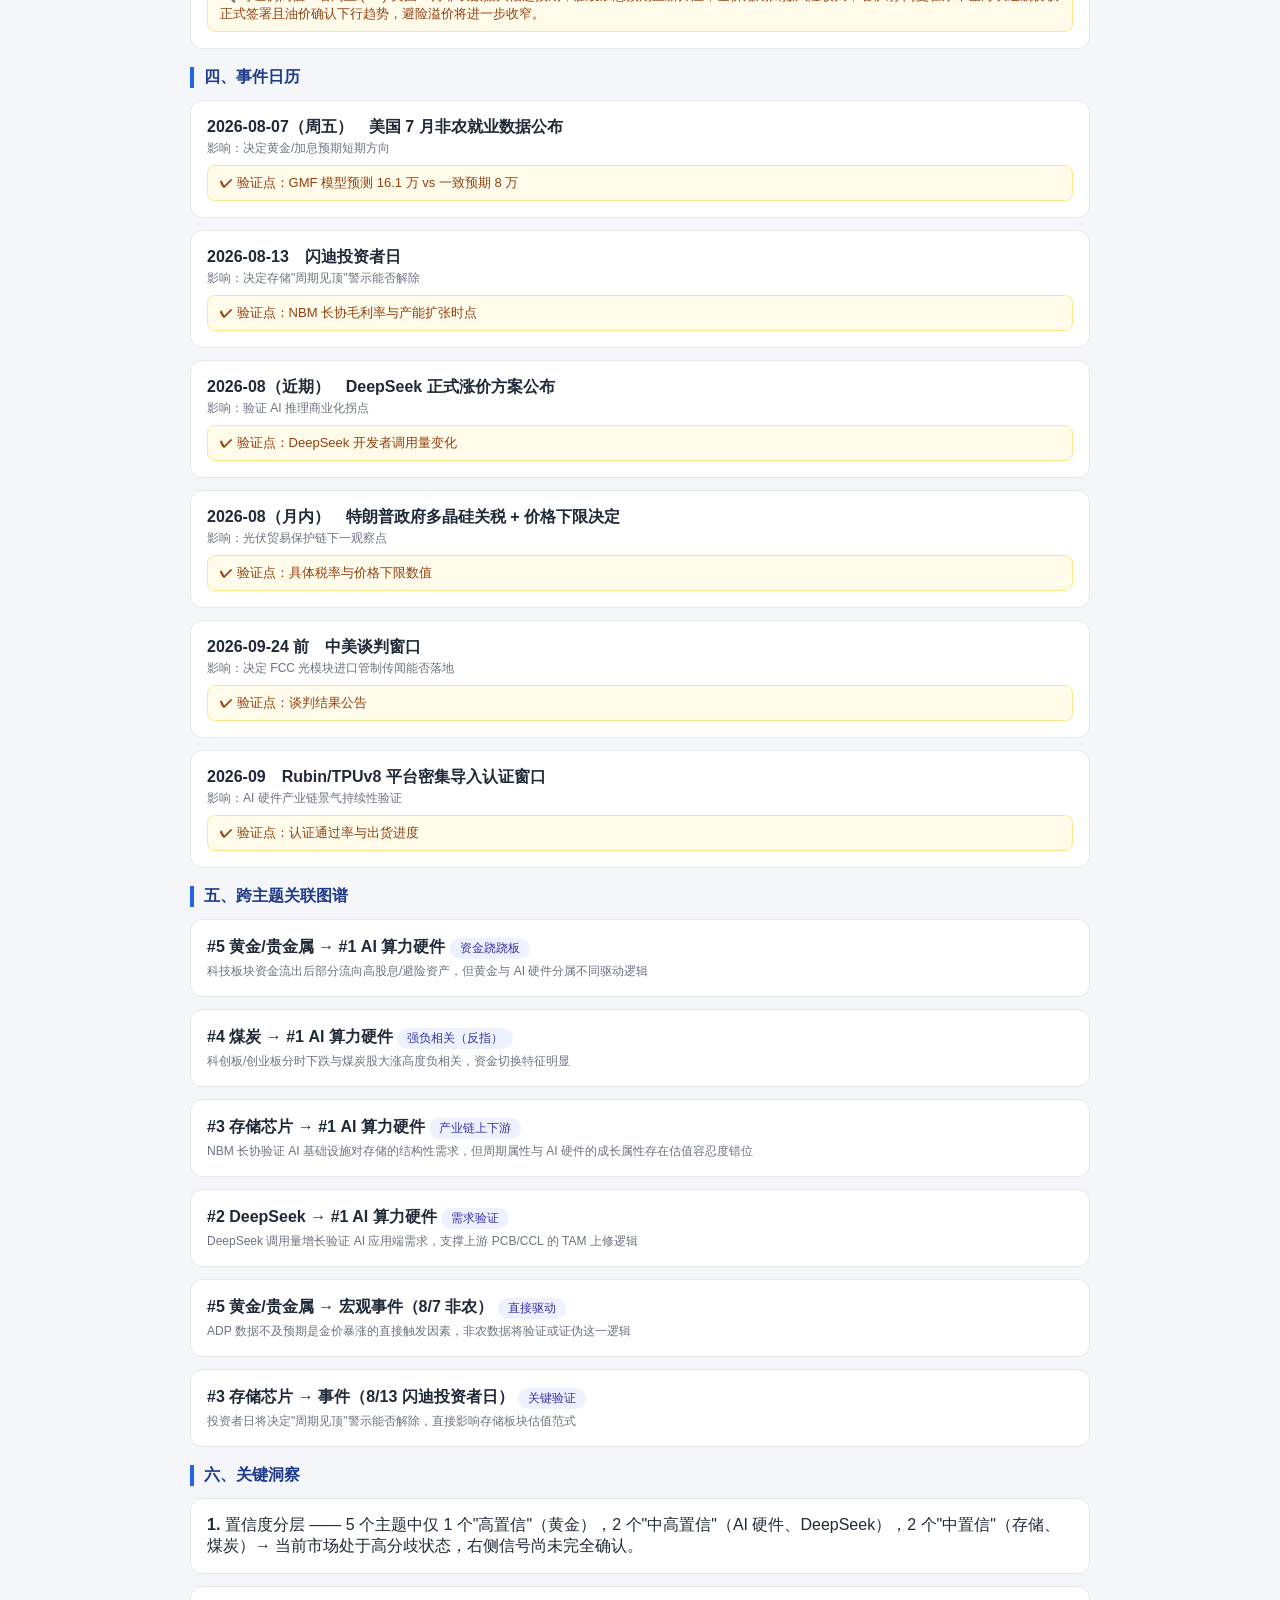
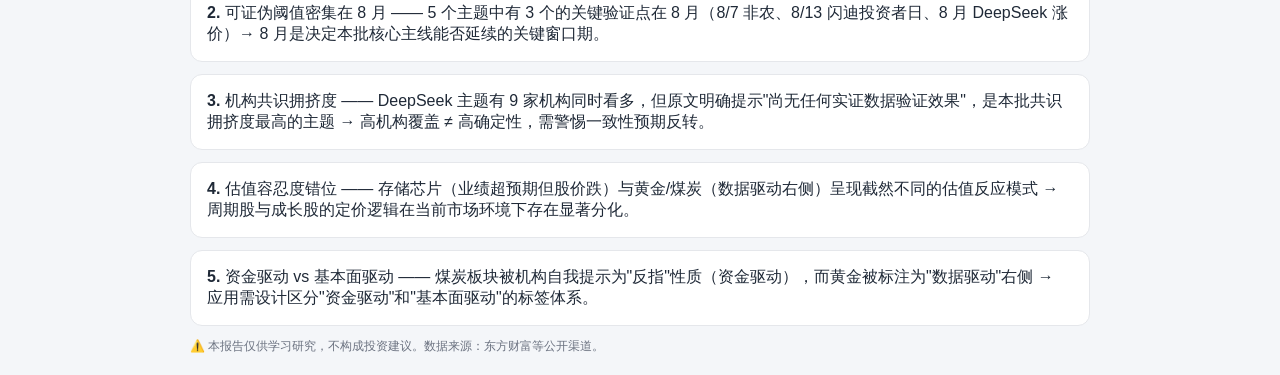
<file: export/复盘报告_2026-08-12.html>
<!DOCTYPE html><html lang='zh-CN'><head><meta charset='UTF-8'><title>每日股票复盘</title><style>body{font-family:'Microsoft YaHei',sans-serif;background:#f4f6f9;color:#1f2937;max-width:900px;margin:20px auto;padding:0 16px}h1{color:#1e3a8a}.card{background:#fff;border:1px solid #e5e7eb;border-radius:12px;padding:16px;margin:12px 0}.sec{color:#1e3a8a;border-left:4px solid #2563eb;padding-left:10px;margin:18px 0 10px}table{width:100%;border-collapse:collapse;font-size:13px;background:#fff}th{background:#f1f5f9;text-align:left;padding:6px 8px}td{border-top:1px solid #e5e7eb;padding:6px 8px}.chip{display:inline-block;background:#eef2ff;color:#3730a3;border-radius:999px;padding:2px 10px;font-size:12px;margin:2px 4px 2px 0}.up{color:#dc2626}.down{color:#16a34a}.muted{color:#6b7280;font-size:12px}.thesis{background:#f8fafc;border-left:3px solid #2563eb;padding:10px 12px;border-radius:8px;font-size:14px}.risk{background:#fef2f2;border:1px solid #fecaca;color:#991b1b;border-radius:8px;padding:8px 12px;font-size:13px;margin-top:8px}.falsify{background:#fffbeb;border:1px solid #fde68a;color:#92400e;border-radius:8px;padding:8px 12px;font-size:13px;margin-top:8px}</style></head><body><h1>📈 每日股票复盘报告</h1><p class='muted'>复盘日期：2026-08-12　生成时间：2026-08-13T00:16:36+08:00</p><div class='sec'><b>一、市场总览</b></div><table><tr><th>名称</th><th>收盘点位</th><th>涨跌幅</th></tr><tr><td>上证指数</td><td>3946.6752</td><td class='up'>+0.32%</td></tr><tr><td>深证成指</td><td>14414.427</td><td class='up'>+1.087%</td></tr><tr><td>创业板指</td><td>3602.083</td><td class='up'>+1.491%</td></tr><tr><td>科创50</td><td>1736.9912</td><td class='up'>+1.608%</td></tr><tr><td>沪深300</td><td>4690.9165</td><td class='up'>+0.582%</td></tr></table><div><span class='chip'>上涨 3860</span><span class='chip'>下跌 1217</span><span class='chip'>平盘 127</span><span class='chip'>涨停 96</span><span class='chip'>跌停 0</span><span class='chip'>炸板率 11.9%</span></div><div class='sec'><b>二、涨停梯队与龙虎榜</b></div><span class='chip'>最高板：7 板</span><div class='card'><span class='chip' style='background:#1e3a8a;color:#fff'>7板</span> 百花医药<br><span class='chip' style='background:#1e3a8a;color:#fff'>4板</span> 秦安股份<br><span class='chip' style='background:#1e3a8a;color:#fff'>3板</span> 北京文化、蓝盾光电、京投发展、同力天启、华东数控、皇氏集团、一鸣食品<br><span class='chip' style='background:#1e3a8a;color:#fff'>2板</span> 城地香江、鸿博股份、巨轮智能、宝鹰股份、香江控股、亚泰集团、长城科技<br><span class='chip' style='background:#1e3a8a;color:#fff'>1板</span> 润邦股份、龙洲股份、云赛智联、江河集团、百合股份、沈阳机床、湖北广电、美诺华、望变电气、中鼎股份、金 螳 螂、市北高新、日发精机、誉衡药业、京基智农、乐惠国际、超研股份、格尔软件、富临运业、荣盛发展、达实智能、德龙汇能、延华智能、威士顿、银都股份、至纯科技、坤泰股份、香山股份、泰瑞机器、风语筑、炬光科技、宁波中百、德豪润达、传智教育、宏桥控股、浩淼科技、惠天热电、江钨装备、通鼎互联、宝光股份、金辰股份、天洋新材、浙江医药、兄弟科技、先导基电、风范股份、永鼎股份、华西股份、宝鼎科技、宁波东力、通宇通讯、罗曼股份、澳洋健康、可川科技、宗申动力、瑞康医药、海鸥股份、粤海饲料、中兴商业、新能泰山、安记食品、好想你、城建发展、中交发展、今世缘、滨江集团、茶花股份、新城控股、清新环境、科新发展、越剑智能、首开股份、节能铁汉、长进光子、康恩贝、景旺电子<br></div><table><tr><th>名称</th><th>涨跌幅</th><th>净买额(亿)</th><th>上榜原因</th></tr><tr><td>新大洲A</td><td class='down'>-9.3496%</td><td>-0.19</td><td>2家机构卖出，成功率30.08%</td></tr><tr><td>甘咨询</td><td class='down'>-6.3629%</td><td>-0.08</td><td>2家机构卖出，成功率29.23%</td></tr><tr><td>甘咨询</td><td class='down'>-6.3629%</td><td>-0.08</td><td>2家机构卖出，成功率29.23%</td></tr><tr><td>立新能源</td><td class='down'>-2.9504%</td><td>-1.46</td><td>2家机构卖出，成功率13.53%</td></tr><tr><td>巨轮智能</td><td class='up'>+9.9315%</td><td>2.58</td><td>主力做T，成功率33.90%</td></tr><tr><td>宝鹰股份</td><td class='up'>+10.1124%</td><td>0.06</td><td>主力做T，成功率26.36%</td></tr><tr><td>创新医疗</td><td class='up'>+5.5556%</td><td>1.43</td><td>1家机构买入，成功率38.93%</td></tr><tr><td>鸿博股份</td><td class='up'>+9.9659%</td><td>1.65</td><td>普通席位买入，成功率45.76%</td></tr><tr><td>天娱数科</td><td class='up'>+2.524%</td><td>-0.34</td><td>2家机构买入，成功率10.15%</td></tr><tr><td>宏桥控股</td><td class='up'>+10.0%</td><td>4.31</td><td>1家机构买入，成功率34.33%</td></tr></table><div class='sec'><b>三、主题复盘</b></div><div class='card'><b>主题 #1　AI 算力硬件全产业链——高盛上修 PCB/CCL 2028 年 TAM 至 840 亿/480 亿美元　[中高置信]</b><div><span class='chip'>AI 硬件</span><span class='chip'>PCB</span><span class='chip'>CCL</span><span class='chip'>高盛</span><span class='chip'>英伟达</span><span class='chip'>Rubin</span></div><p class='muted'>评分（供需/估值/阶段）：9/5/6　总分 20/30　平均 6.7</p><div class='thesis'><b>🎯 核心观点：</b><br>高盛把 AI 服务器 PCB/CCL 2028 年市场规模预测大幅上调 38%/18% 至 840 亿/480 亿美元，叠加载板/mSAP 产能锁定至 28-29 年、外资大举增持中际旭创，产业链从"主题炒作"进入"订单 + 产能"双重验证阶段。</div><p class='muted'>🏛 机构覆盖（9家）：天风机械(##23)、兴证通信(##154##156)、国泰海通通信(##69)、东吴电子(##180)、华创电新(##144)、天风电新(##118##130)、中金公司(##202)、华源前瞻科技(##137##155)、财联社（转引港交所）(##80)</p><table><tr><th>指标</th><th>数值</th><th>来源</th></tr><tr><td>2028 年 AI 服务器 PCB/CCL 市场规模</td><td>上调至 840 亿/480 亿美元（上调 38%/18%）</td><td>机构预测</td></tr><tr><td>2026-2028 年 PCB/CCL 复合增速</td><td>148%/161%</td><td>机构预测</td></tr><tr><td>高盛对中际旭创 H 股持仓</td><td>8/3 由 11.65% 增至 12.19%</td><td>港交所披露</td></tr><tr><td>摩根大通对中际旭创 H 股持仓</td><td>7/31 由 5.6% 增至 13.72%（涨幅异常待核实）</td><td>港交所披露</td></tr><tr><td>TTM Technologies 数据中心营收</td><td>同比 +61%，占总营收升至 36%</td><td>财报</td></tr><tr><td>ibiden 电子载板业务</td><td>营收同比 +37.7% 超预期 6%，FY27 指引上调 10%/45%</td><td>财报</td></tr><tr><td>大族数控 7 月新签订单</td><td>20 亿+ 创历史新高，26H1 累计 65-70 亿</td><td>公司公告</td></tr><tr><td>景旺电子 mSAP</td><td>良率超 80%，26/27 年 mSAP 收入预计 10 亿+/60 亿</td><td>机构调研</td></tr></table><p style='white-space:pre-line;font-size:13px'><b>🧩 逻辑链条：</b><br>1. 英伟达 Rubin 平台量产落地拉动 PCB 从 16 层增至 30-50+ 层
2. → TAM 系统性上修
3. → 上游玻纤布/电子铜箔产能瓶颈显现
4. → 外资率先在中际旭创加仓验证边际转多
5. → 国内设备/材料公司订单指引集中上修
6. → 形成"TAM 重估 → 产能瓶颈 → 龙头验证 → 二三线跟涨"正反馈链条</p><div class='risk'>⚠️ 风险提示：摩根大通持仓增幅（+8.12pct，为高盛涨幅的 15 倍）明显异常，原文未做任何说明，需以港交所原始披露文件复核，不应把这一数字当作"外资一致加仓"的独立证据无保留采信。</div><div class='falsify'>🔍 可证伪阈值：若 2026Q4 英伟达 Rubin 机柜出货未达全年目标 70%，或 mSAP 龙头连续两季度产能利用率环比下滑，TAM 上修逻辑证伪；若美国 FCC 拟议的中国光模块进口管制传闻实质落地，将直接冲击磷化铟-光模块子链。</div></div><div class='card'><b>主题 #2　DeepSeek 涨价确认 AI 推理商业化拐点——"低价内卷"结束　[中高置信]</b><div><span class='chip'>DeepSeek</span><span class='chip'>AI 大模型</span><span class='chip'>API 定价</span><span class='chip'>商业化</span><span class='chip'>算力租赁</span></div><p class='muted'>评分（供需/估值/阶段）：7/6/5　总分 18/30　平均 6.0</p><div class='thesis'><b>🎯 核心观点：</b><br>DeepSeek 官宣近期将大幅上调 API 定价（此前长期锚定行业最低价），标志国产大模型从"抢份额"转向"能力 + 成本"综合竞争，算力租赁/模型厂商链均获边际利好，但涨价后调用量能否维持尚待验证。</div><p class='muted'>🏛 机构覆盖（9家）：招商计算机(##4##21##161)、兴证计算机(##6)、兴证传媒(##16)、华西计算机(##60)、中泰互联网传媒(##62##77)、国泰海通计算机(##123)、东吴计算机(##129)、国联民生计算机(##175##198)、华创计算机(##179)</p><table><tr><th>指标</th><th>数值</th><th>来源</th></tr><tr><td>涨价具体幅度</td><td>官方仅称"预计涨幅较大"，未公布具体百分比</td><td>公司公告</td></tr><tr><td>DeepSeek 近 4 个月定价演变</td><td>4/26 缓存降至 1/10→5/22 降 75%→7 月峰谷翻倍→8 月全面提价</td><td>价格追踪</td></tr><tr><td>OpenRouter Token 周调用量</td><td>较年初增幅 +953%</td><td>第三方统计</td></tr><tr><td>前九模型 Token 调用份额</td><td>DeepSeek 系占三席，V4-Flash 居榜首</td><td>第三方统计</td></tr><tr><td>AWS/Azure/Google Cloud Q2 收入同比</td><td>+37%/+43%/+82%（2021 年来最快）</td><td>财报</td></tr><tr><td>优刻得 26Q1</td><td>营收 4.39 亿元 +16.77%，净利同比扭亏，毛利率 +5pct 至 29.34%</td><td>财报</td></tr></table><p style='white-space:pre-line;font-size:13px'><b>🧩 逻辑链条：</b><br>1. DeepSeek 四个月内从"全球最低价"走向"整体涨价"
2. → 说明 Token 需求增长已足以支撑价格弹性测试
3. → 定价逻辑从"边际成本定价"转向"任务价值定价"
4. → 若涨价后调用量未显著下滑，则验证 AI 应用商业化闭环真实存在</p><div class='risk'>⚠️ 风险提示：本批至少 9 家机构在几乎同一时点用高度相似的多头逻辑解读同一事件，尚无任何实证数据验证效果，是本批共识拥挤度最高的主题之一。</div><div class='falsify'>🔍 可证伪阈值：DeepSeek 正式涨价方案公布后，若开发者调用量环比下滑超过 15%，或字节/阿里/腾讯等大厂未跟进提价反而降价抢量，"提价验证需求"逻辑证伪，转为"提价挤出用户"的负面叙事。</div></div><div class='card'><b>主题 #3　存储芯片超级周期——闪迪营收暴增 372%，但指引不及预期引爆顶部质疑　[中置信・存在分歧]</b><div><span class='chip'>存储芯片</span><span class='chip'>闪迪</span><span class='chip'>NBM</span><span class='chip'>SK 海力士</span><span class='chip'>周期股</span><span class='chip'>AI 基础设施</span></div><p class='muted'>评分（供需/估值/阶段）：7/3/3　总分 13/30　平均 4.3</p><div class='thesis'><b>🎯 核心观点：</b><br>闪迪 FY26Q4 营收同比暴增 372% 大超预期，通过 10 份 NBM 长协试图把存储从周期股重估为 AI 基础设施资产，但 FY27Q1 指引低于预期约 5% 触发"周期见顶"质疑，韩国 KOSPI 暴跌 4.58%、SK 海力士盘前触及 30% 熔断，是本批当日波及面最广的单一冲击事件。</div><p class='muted'>🏛 机构覆盖（7家）：天风海外(##237)、国泰海通海外(##288)、华西计算机(##60)、国联民生宏观(##102##272)、招商计算机(##4)、机构点评（美光 FMS 纪要）(##71)、机构点评（多篇美股盘面）(##191##225##238##240##241##242##243)</p><table><tr><th>指标</th><th>数值</th><th>来源</th></tr><tr><td>闪迪 FY26Q4 营收</td><td>89.65 亿美元，QoQ+51%/YoY+372%</td><td>财报</td></tr><tr><td>闪迪毛利率/数据中心占比</td><td>84.6% 环比 +6.2pct；数据中心收入占比从 12% 跃升至 38%</td><td>财报</td></tr><tr><td>闪迪 NBM 长协</td><td>累计 10 份，最低承诺收入 839 亿美元 +165 亿现金担保</td><td>公司公告</td></tr><tr><td>闪迪 FY27Q1 指引</td><td>103-108 亿美元，低于预期 111.6 亿约 5%，盘后跌约 8%</td><td>财报指引</td></tr><tr><td>西部数据 FY26Q4</td><td>营收 37.47 亿美元，QoQ+12%/YoY+44%，毛利率 54.1%</td><td>财报</td></tr><tr><td>SK 海力士盘前</td><td>触及 Nasdaq 30% 波动熔断机制</td><td>市场数据</td></tr><tr><td>韩国 KOSPI</td><td>单日 -4.58%（盘中一度跌超 5%）</td><td>市场数据</td></tr></table><p style='white-space:pre-line;font-size:13px'><b>🧩 逻辑链条：</b><br>1. 数据中心 bit 占比从 12% 跃升至 38% 验证结构性需求转移
2. → 厂商试图用 NBM 长协模式把定价权从"周期波动"改写为"久期盈利"
3. → 但市场对 Q1 指引保守解读触发传统周期股"边际不再变好"叙事
4. → 联动韩系存储股熔断及国内长鑫科技早盘跌超 5%

定性判断：这是本批唯一"业绩绝对超预期但股价仍跌"的样本，说明存储定价已切换到"预期的预期"层面，与主题 5 黄金、主题 4 煤炭的"数据驱动"右侧行情形成鲜明的估值容忍度错位。</p><div class='falsify'>🔍 可证伪阈值：若 8 月 13 日闪迪投资者日细化 NBM 毛利率与产能扩张时点，或后续季度 NBM 协议持续新增签约，"存储估值范式转换"逻辑修复；若韩系存储股本周内未能收复失地且长鑫科技国内映射标的连续两周跑输大盘，"周期见顶"警示坐实。</div></div><div class='card'><b>主题 #4　煤炭板块催化共振——安监检查 + 旺季去库 + 资金风格切换　[中置信・资金驱动为主]</b><div><span class='chip'>煤炭</span><span class='chip'>安监</span><span class='chip'>动力煤</span><span class='chip'>风格切换</span><span class='chip'>反指效应</span></div><p class='muted'>评分（供需/估值/阶段）：6/7/4　总分 17/30　平均 5.7</p><div class='thesis'><b>🎯 核心观点：</b><br>8 月 6 日煤炭板块大涨逾 4% 多股涨停，驱动力是四省安全生产检查导致阶段性减产、动力煤港口去库超预期，叠加科技板块资金流出后的风格切换效应，多篇机构明确提示"今天大涨未必与基本面强关联"。</div><p class='muted'>🏛 机构覆盖（7家）：国海能源开采(##104)、国海证券(##33##173##174##200)、长城证券能源开采(##141)、中泰煤炭(##177)、中金公司电力环保(##217)、机构点评（四省检查/反指效应/复盘笔记）(##64##65##66)</p><table><tr><th>指标</th><th>数值</th><th>来源</th></tr><tr><td>秦港动力煤平仓价</td><td>839-849 元/吨，单日 +5-7 元</td><td>现货价格</td></tr><tr><td>动力煤价年内涨幅</td><td>+23.58%</td><td>价格统计</td></tr><tr><td>晋陕蒙综合开工率</td><td>约 4pct（山西下滑 9pct，陕西上周单周 -1.3pct）</td><td>产业数据</td></tr><tr><td>吕梁高石低硫主焦煤</td><td>上涨 60 元至 1940 元/吨</td><td>现货价格</td></tr><tr><td>火电盈亏平衡线</td><td>报表 860 元/现金 1000 元</td><td>成本测算</td></tr><tr><td>澳大利亚 7 月煤炭出口</td><td>2908.58 万吨，环比 -19.99%/同比 -8.55%</td><td>海关数据</td></tr></table><p style='white-space:pre-line;font-size:13px'><b>🧩 逻辑链条：</b><br>1. 四省安监检查叠加强温电厂日耗强劲、港口去库超预期
2. → 供给收缩预期强化推动煤价逼近 900 元
3. → 但同一时点科创板/创业板等科技指数分时下跌与煤炭股大涨高度负相关
4. → 提示本轮上涨相当比例是资金从拥挤科技板块切换至低估值高股息避风港
5. → 而非基本面真实反转

定性判断：这是本批唯一被机构自我提示"反指"性质的强势板块。</p><div class='falsify'>🔍 可证伪阈值：8/7 安监检查结束后若产量迅速恢复且港口库存去化未能维持，或科技股企稳后煤炭股同步回落验证"反指"效应，本轮上涨的资金驱动属性坐实，持续性证伪。</div></div><div class='card'><b>主题 #5　黄金/贵金属——加息预期降温 + 央行购金右侧突破　[高置信]</b><div><span class='chip'>黄金</span><span class='chip'>贵金属</span><span class='chip'>加息预期</span><span class='chip'>央行购金</span><span class='chip'>ADP</span><span class='chip'>美债</span></div><p class='muted'>评分（供需/估值/阶段）：8/6/7　总分 21/30　平均 7.0</p><div class='thesis'><b>🎯 核心观点：</b><br>现货黄金单日暴涨 4.16% 突破 4300 美元/盎司，驱动因素是美国 7 月 ADP 就业远不及预期叠加中东局势缓和预期，全球央行 Q2 购金 289 吨创同季历史新高，黄金股开启戴维斯双击。</div><p class='muted'>🏛 机构覆盖（6家）：华源金属新材料(##178##182)、东吴金属(##287)、国金商贸零售(##142)、机构点评（潮宏基）(##101)、机构点评（央行购金数据）(##189##190)、长江建筑(##223)</p><table><tr><th>指标</th><th>数值</th><th>来源</th></tr><tr><td>COMEX 黄金期货</td><td>+3.74% 报 4308.0 美元/盎司</td><td>期货行情</td></tr><tr><td>现货黄金/现货白银</td><td>+4.16% 报 4247-4308 美元；白银 +4.25% 报 62.06 美元</td><td>现货行情</td></tr><tr><td>美国 7 月 ADP 就业</td><td>4.4 万人，远低于预期 7 万/前值 9.5-9.8 万</td><td>宏观数据</td></tr><tr><td>全球央行 Q2 黄金净需求</td><td>289 吨，较 Q1 修正后 57 吨增长 5 倍，创 Q2 历史新高</td><td>央行数据</td></tr><tr><td>2026H1 最大购金国</td><td>波兰 82 吨/乌兹别克斯坦 41 吨/中国 40 吨/哈萨克斯坦 27 吨</td><td>央行数据</td></tr><tr><td>老铺黄金</td><td>早盘涨 6%，26 年利润预测 75 亿对应 PE 仅 7 倍</td><td>个股数据</td></tr><tr><td>30Y/20Y 美债拍卖尾差</td><td>7/9+0.4bp、7/22+0.5bp，近半年首次正尾差</td><td>债市数据</td></tr></table><p style='white-space:pre-line;font-size:13px'><b>🧩 逻辑链条：</b><br>1. ADP 大幅不及预期进一步验证美国经济韧性受质疑
2. → 黄金货币属性交易升温
3. → 叠加美债 30 年/20 年拍卖出现近半年首次正尾差（暗示美债风险溢价抬升）
4. → 央行购金 Q2 数据从中长期结构验证配置价值
5. → 零售端老铺黄金/潮宏基同步受益金价上涨带动的量价齐升</p><div class='risk'>⚠️ 风险提示：机构自述"接连两日大涨后估值已充分修复"，右侧信号初现但中东和谈仍存在反复可能性，尚未能完全确认趋势性右侧。</div><div class='falsify'>🔍 可证伪阈值：若周五 (8/7) 美国 7 月非农数据大幅超预期，触发加息预期重新升温，金价短期回撤风险较大；若伊朗-阿曼霍尔木兹海峡通航协议正式签署且油价确认下行趋势，避险溢价将进一步收窄。</div></div><div class='sec'><b>四、事件日历</b></div><div class='card'><b>2026-08-07（周五）　美国 7 月非农就业数据公布</b><br><span class='muted'>影响：决定黄金/加息预期短期方向</span><div class='falsify'>✔ 验证点：GMF 模型预测 16.1 万 vs 一致预期 8 万</div></div><div class='card'><b>2026-08-13　闪迪投资者日</b><br><span class='muted'>影响：决定存储"周期见顶"警示能否解除</span><div class='falsify'>✔ 验证点：NBM 长协毛利率与产能扩张时点</div></div><div class='card'><b>2026-08（近期）　DeepSeek 正式涨价方案公布</b><br><span class='muted'>影响：验证 AI 推理商业化拐点</span><div class='falsify'>✔ 验证点：DeepSeek 开发者调用量变化</div></div><div class='card'><b>2026-08（月内）　特朗普政府多晶硅关税 + 价格下限决定</b><br><span class='muted'>影响：光伏贸易保护链下一观察点</span><div class='falsify'>✔ 验证点：具体税率与价格下限数值</div></div><div class='card'><b>2026-09-24 前　中美谈判窗口</b><br><span class='muted'>影响：决定 FCC 光模块进口管制传闻能否落地</span><div class='falsify'>✔ 验证点：谈判结果公告</div></div><div class='card'><b>2026-09　Rubin/TPUv8 平台密集导入认证窗口</b><br><span class='muted'>影响：AI 硬件产业链景气持续性验证</span><div class='falsify'>✔ 验证点：认证通过率与出货进度</div></div><div class='sec'><b>五、跨主题关联图谱</b></div><div class='card'><b>#5 黄金/贵金属 → #1 AI 算力硬件</b> <span class='chip'>资金跷跷板</span><br><span class='muted'>科技板块资金流出后部分流向高股息/避险资产，但黄金与 AI 硬件分属不同驱动逻辑</span></div><div class='card'><b>#4 煤炭 → #1 AI 算力硬件</b> <span class='chip'>强负相关（反指）</span><br><span class='muted'>科创板/创业板分时下跌与煤炭股大涨高度负相关，资金切换特征明显</span></div><div class='card'><b>#3 存储芯片 → #1 AI 算力硬件</b> <span class='chip'>产业链上下游</span><br><span class='muted'>NBM 长协验证 AI 基础设施对存储的结构性需求，但周期属性与 AI 硬件的成长属性存在估值容忍度错位</span></div><div class='card'><b>#2 DeepSeek → #1 AI 算力硬件</b> <span class='chip'>需求验证</span><br><span class='muted'>DeepSeek 调用量增长验证 AI 应用端需求，支撑上游 PCB/CCL 的 TAM 上修逻辑</span></div><div class='card'><b>#5 黄金/贵金属 → 宏观事件（8/7 非农）</b> <span class='chip'>直接驱动</span><br><span class='muted'>ADP 数据不及预期是金价暴涨的直接触发因素，非农数据将验证或证伪这一逻辑</span></div><div class='card'><b>#3 存储芯片 → 事件（8/13 闪迪投资者日）</b> <span class='chip'>关键验证</span><br><span class='muted'>投资者日将决定"周期见顶"警示能否解除，直接影响存储板块估值范式</span></div><div class='sec'><b>六、关键洞察</b></div><div class='card'><b>1.</b> 置信度分层 —— 5 个主题中仅 1 个"高置信"（黄金），2 个"中高置信"（AI 硬件、DeepSeek），2 个"中置信"（存储、煤炭）→ 当前市场处于高分歧状态，右侧信号尚未完全确认。</div><div class='card'><b>2.</b> 可证伪阈值密集在 8 月 —— 5 个主题中有 3 个的关键验证点在 8 月（8/7 非农、8/13 闪迪投资者日、8 月 DeepSeek 涨价）→ 8 月是决定本批核心主线能否延续的关键窗口期。</div><div class='card'><b>3.</b> 机构共识拥挤度 —— DeepSeek 主题有 9 家机构同时看多，但原文明确提示"尚无任何实证数据验证效果"，是本批共识拥挤度最高的主题 → 高机构覆盖 ≠ 高确定性，需警惕一致性预期反转。</div><div class='card'><b>4.</b> 估值容忍度错位 —— 存储芯片（业绩超预期但股价跌）与黄金/煤炭（数据驱动右侧）呈现截然不同的估值反应模式 → 周期股与成长股的定价逻辑在当前市场环境下存在显著分化。</div><div class='card'><b>5.</b> 资金驱动 vs 基本面驱动 —— 煤炭板块被机构自我提示为"反指"性质（资金驱动），而黄金被标注为"数据驱动"右侧 → 应用需设计区分"资金驱动"和"基本面驱动"的标签体系。</div><p class='muted'>⚠️ 本报告仅供学习研究，不构成投资建议。数据来源：东方财富等公开渠道。</p></body></html>
</file>
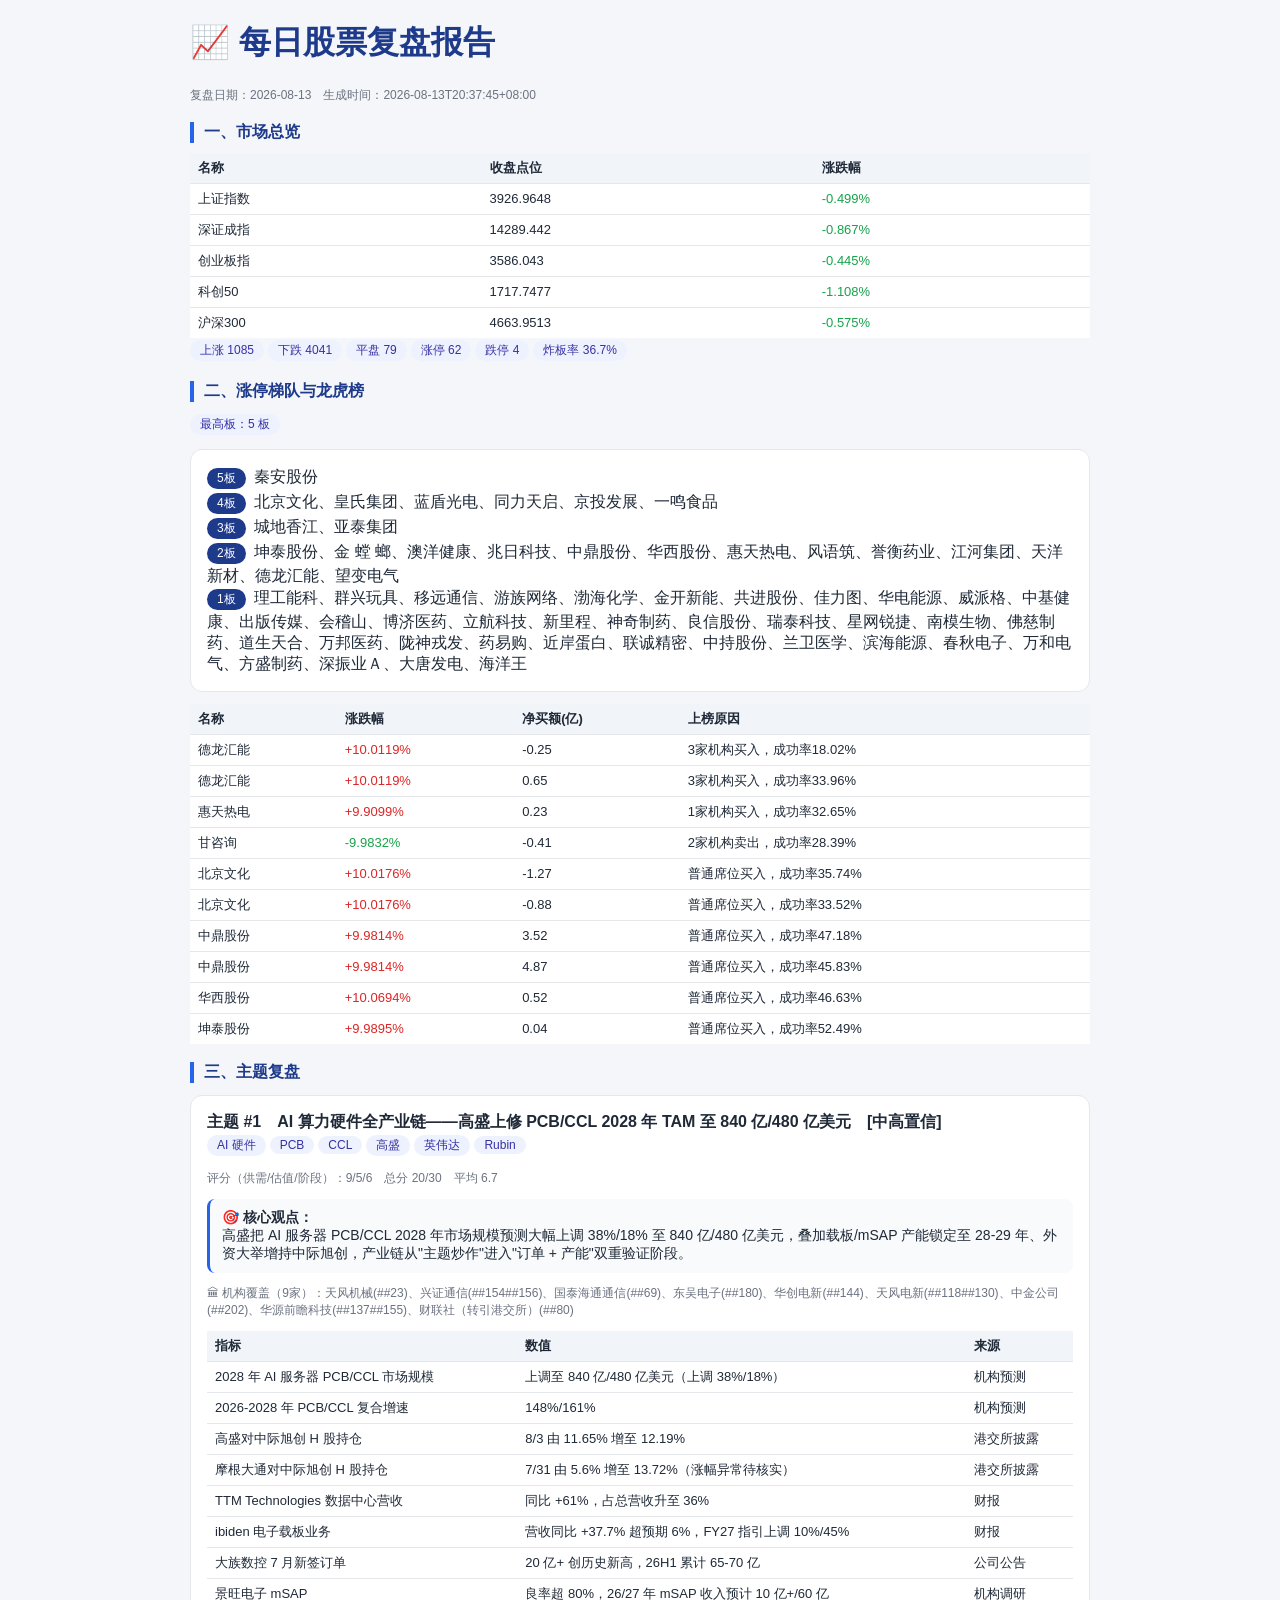
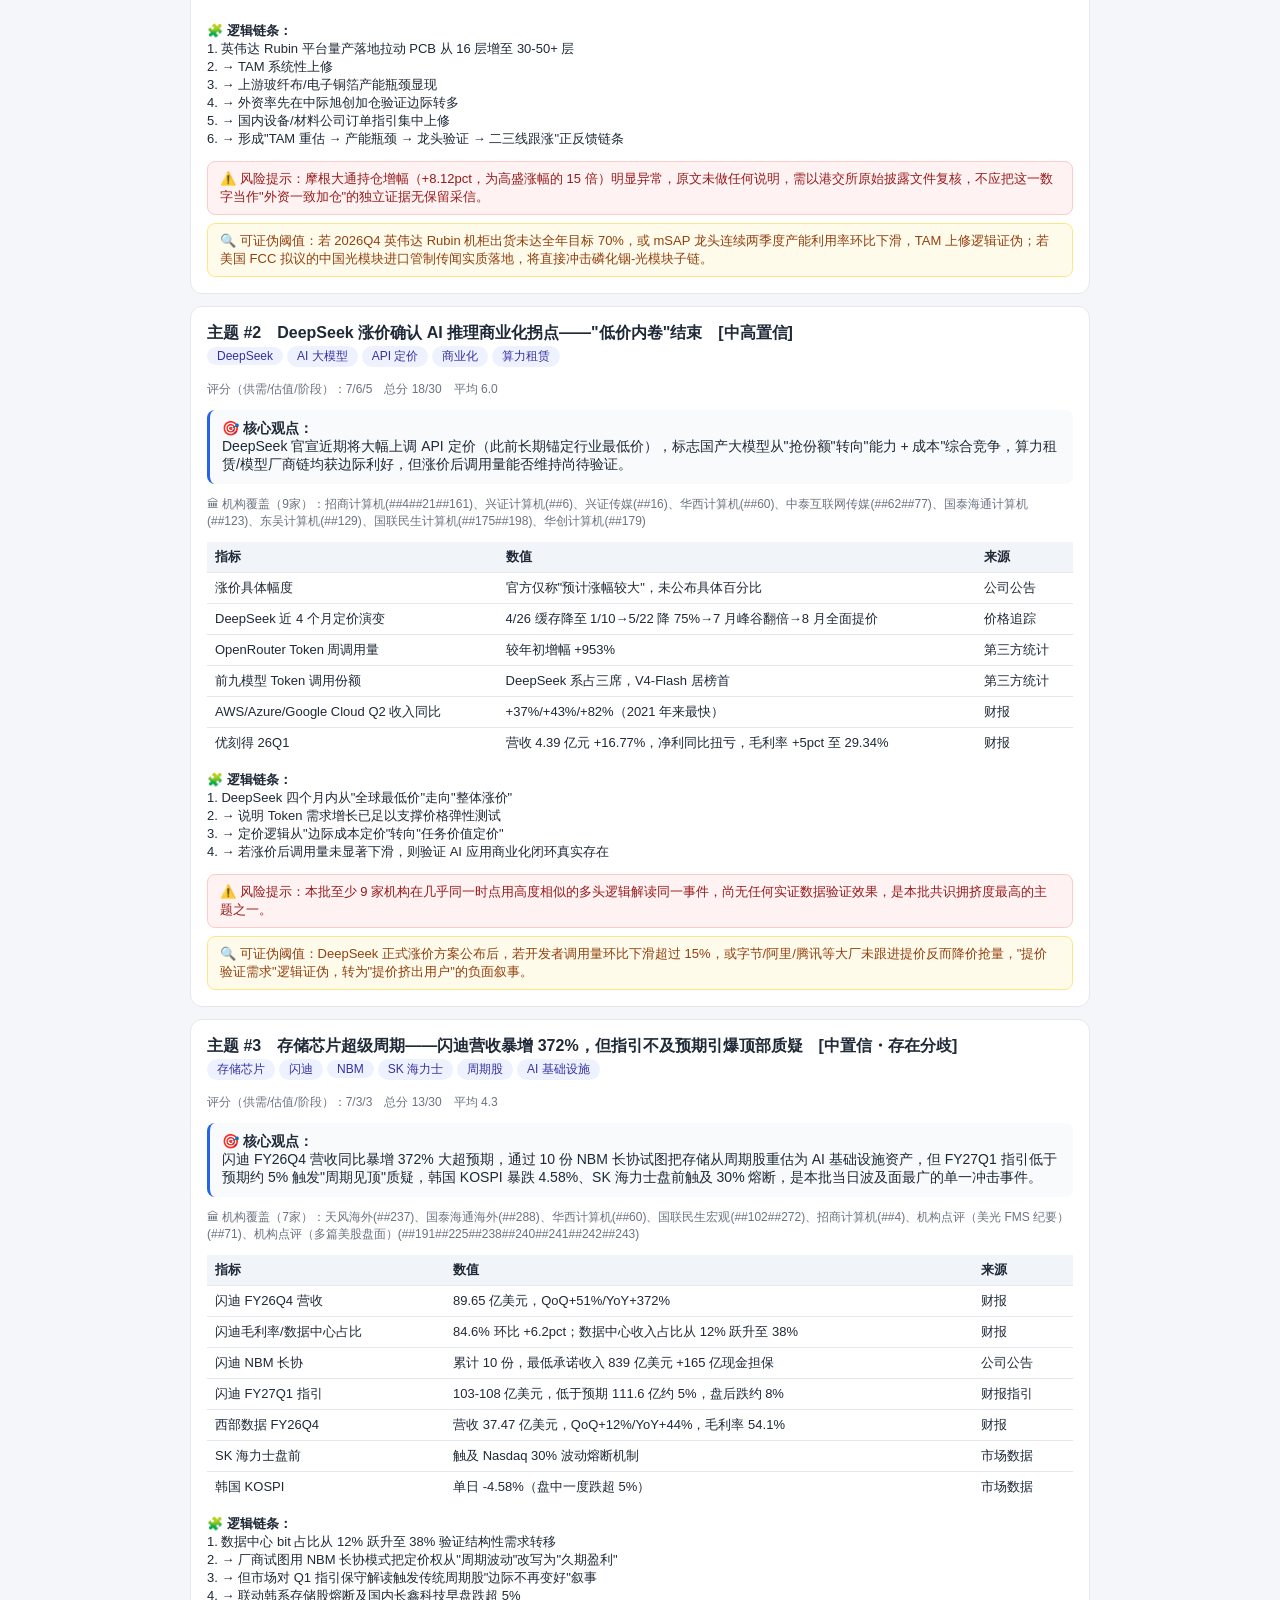
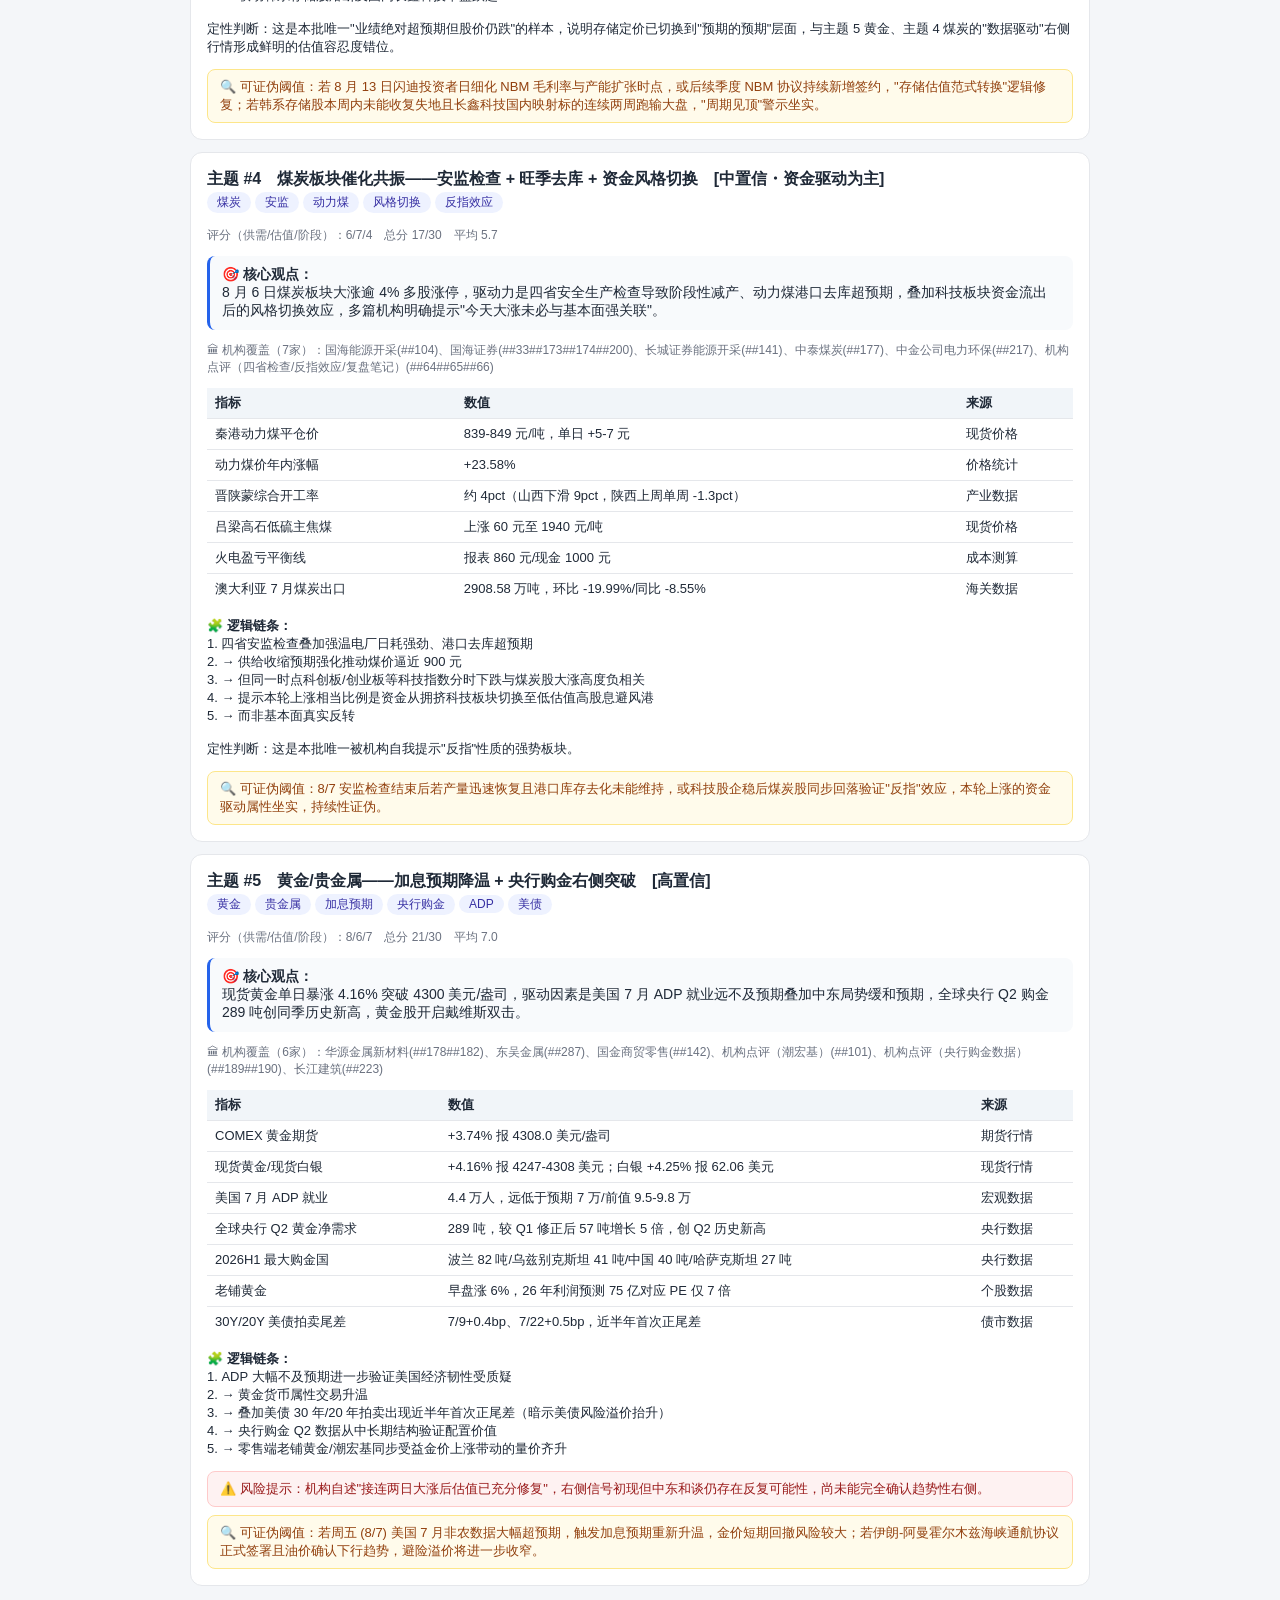
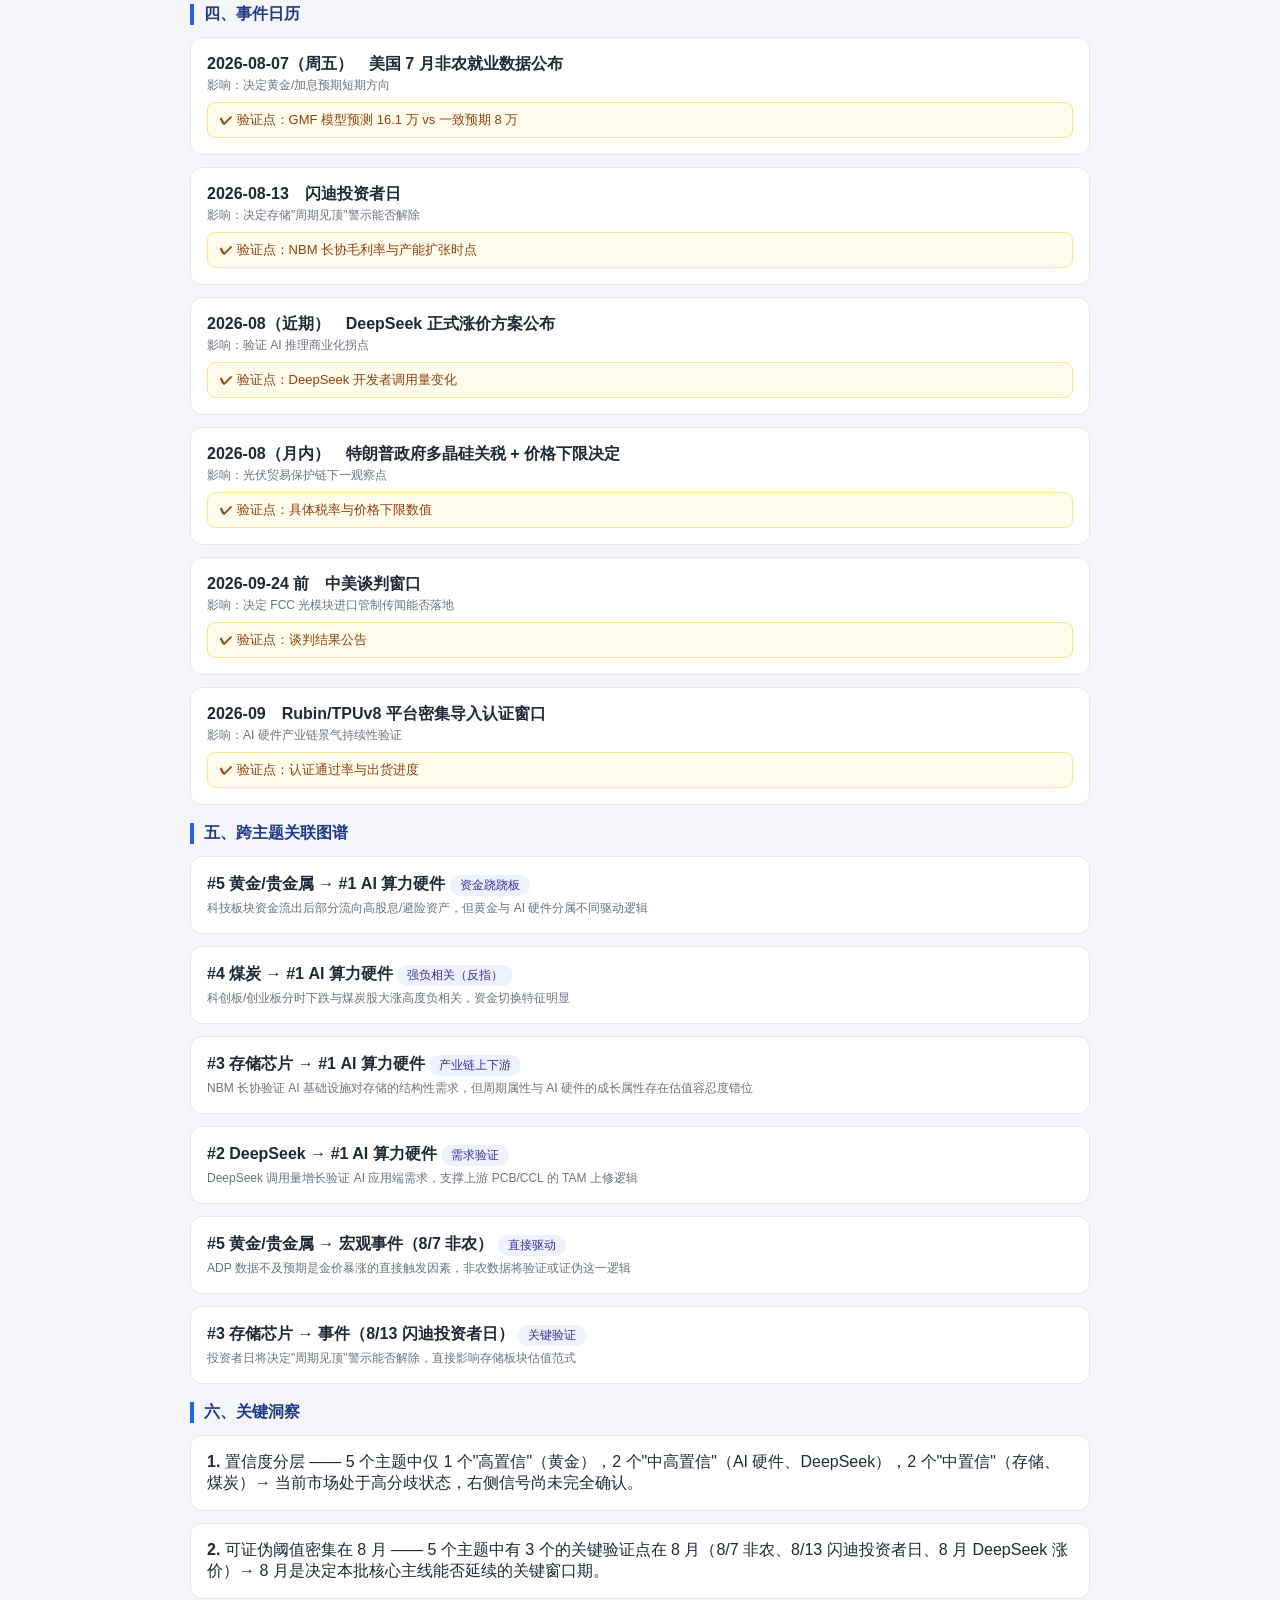
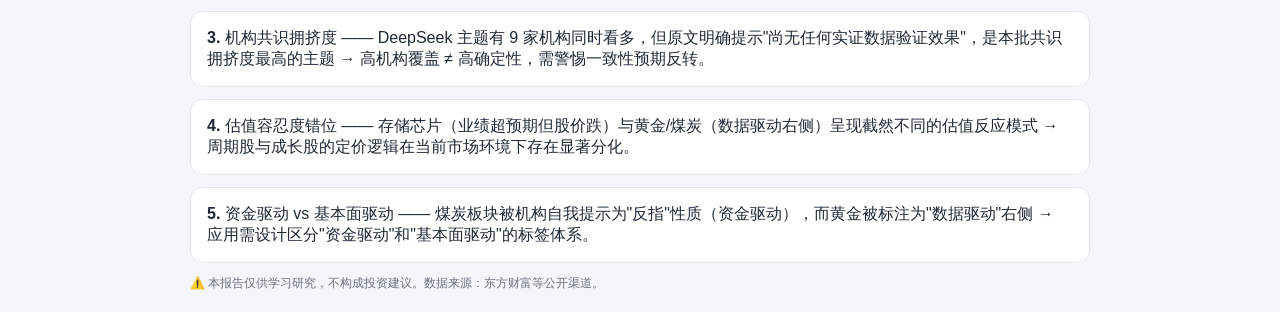
<file: export/复盘报告_2026-08-13.html>
<!DOCTYPE html><html lang='zh-CN'><head><meta charset='UTF-8'><title>每日股票复盘</title><style>body{font-family:'Microsoft YaHei',sans-serif;background:#f4f6f9;color:#1f2937;max-width:900px;margin:20px auto;padding:0 16px}h1{color:#1e3a8a}.card{background:#fff;border:1px solid #e5e7eb;border-radius:12px;padding:16px;margin:12px 0}.sec{color:#1e3a8a;border-left:4px solid #2563eb;padding-left:10px;margin:18px 0 10px}table{width:100%;border-collapse:collapse;font-size:13px;background:#fff}th{background:#f1f5f9;text-align:left;padding:6px 8px}td{border-top:1px solid #e5e7eb;padding:6px 8px}.chip{display:inline-block;background:#eef2ff;color:#3730a3;border-radius:999px;padding:2px 10px;font-size:12px;margin:2px 4px 2px 0}.up{color:#dc2626}.down{color:#16a34a}.muted{color:#6b7280;font-size:12px}.thesis{background:#f8fafc;border-left:3px solid #2563eb;padding:10px 12px;border-radius:8px;font-size:14px}.risk{background:#fef2f2;border:1px solid #fecaca;color:#991b1b;border-radius:8px;padding:8px 12px;font-size:13px;margin-top:8px}.falsify{background:#fffbeb;border:1px solid #fde68a;color:#92400e;border-radius:8px;padding:8px 12px;font-size:13px;margin-top:8px}</style></head><body><h1>📈 每日股票复盘报告</h1><p class='muted'>复盘日期：2026-08-13　生成时间：2026-08-13T20:37:45+08:00</p><div class='sec'><b>一、市场总览</b></div><table><tr><th>名称</th><th>收盘点位</th><th>涨跌幅</th></tr><tr><td>上证指数</td><td>3926.9648</td><td class='down'>-0.499%</td></tr><tr><td>深证成指</td><td>14289.442</td><td class='down'>-0.867%</td></tr><tr><td>创业板指</td><td>3586.043</td><td class='down'>-0.445%</td></tr><tr><td>科创50</td><td>1717.7477</td><td class='down'>-1.108%</td></tr><tr><td>沪深300</td><td>4663.9513</td><td class='down'>-0.575%</td></tr></table><div><span class='chip'>上涨 1085</span><span class='chip'>下跌 4041</span><span class='chip'>平盘 79</span><span class='chip'>涨停 62</span><span class='chip'>跌停 4</span><span class='chip'>炸板率 36.7%</span></div><div class='sec'><b>二、涨停梯队与龙虎榜</b></div><span class='chip'>最高板：5 板</span><div class='card'><span class='chip' style='background:#1e3a8a;color:#fff'>5板</span> 秦安股份<br><span class='chip' style='background:#1e3a8a;color:#fff'>4板</span> 北京文化、皇氏集团、蓝盾光电、同力天启、京投发展、一鸣食品<br><span class='chip' style='background:#1e3a8a;color:#fff'>3板</span> 城地香江、亚泰集团<br><span class='chip' style='background:#1e3a8a;color:#fff'>2板</span> 坤泰股份、金 螳 螂、澳洋健康、兆日科技、中鼎股份、华西股份、惠天热电、风语筑、誉衡药业、江河集团、天洋新材、德龙汇能、望变电气<br><span class='chip' style='background:#1e3a8a;color:#fff'>1板</span> 理工能科、群兴玩具、移远通信、游族网络、渤海化学、金开新能、共进股份、佳力图、华电能源、威派格、中基健康、出版传媒、会稽山、博济医药、立航科技、新里程、神奇制药、良信股份、瑞泰科技、星网锐捷、南模生物、佛慈制药、道生天合、万邦医药、陇神戎发、药易购、近岸蛋白、联诚精密、中持股份、兰卫医学、滨海能源、春秋电子、万和电气、方盛制药、深振业Ａ、大唐发电、海洋王<br></div><table><tr><th>名称</th><th>涨跌幅</th><th>净买额(亿)</th><th>上榜原因</th></tr><tr><td>德龙汇能</td><td class='up'>+10.0119%</td><td>-0.25</td><td>3家机构买入，成功率18.02%</td></tr><tr><td>德龙汇能</td><td class='up'>+10.0119%</td><td>0.65</td><td>3家机构买入，成功率33.96%</td></tr><tr><td>惠天热电</td><td class='up'>+9.9099%</td><td>0.23</td><td>1家机构买入，成功率32.65%</td></tr><tr><td>甘咨询</td><td class='down'>-9.9832%</td><td>-0.41</td><td>2家机构卖出，成功率28.39%</td></tr><tr><td>北京文化</td><td class='up'>+10.0176%</td><td>-1.27</td><td>普通席位买入，成功率35.74%</td></tr><tr><td>北京文化</td><td class='up'>+10.0176%</td><td>-0.88</td><td>普通席位买入，成功率33.52%</td></tr><tr><td>中鼎股份</td><td class='up'>+9.9814%</td><td>3.52</td><td>普通席位买入，成功率47.18%</td></tr><tr><td>中鼎股份</td><td class='up'>+9.9814%</td><td>4.87</td><td>普通席位买入，成功率45.83%</td></tr><tr><td>华西股份</td><td class='up'>+10.0694%</td><td>0.52</td><td>普通席位买入，成功率46.63%</td></tr><tr><td>坤泰股份</td><td class='up'>+9.9895%</td><td>0.04</td><td>普通席位买入，成功率52.49%</td></tr></table><div class='sec'><b>三、主题复盘</b></div><div class='card'><b>主题 #1　AI 算力硬件全产业链——高盛上修 PCB/CCL 2028 年 TAM 至 840 亿/480 亿美元　[中高置信]</b><div><span class='chip'>AI 硬件</span><span class='chip'>PCB</span><span class='chip'>CCL</span><span class='chip'>高盛</span><span class='chip'>英伟达</span><span class='chip'>Rubin</span></div><p class='muted'>评分（供需/估值/阶段）：9/5/6　总分 20/30　平均 6.7</p><div class='thesis'><b>🎯 核心观点：</b><br>高盛把 AI 服务器 PCB/CCL 2028 年市场规模预测大幅上调 38%/18% 至 840 亿/480 亿美元，叠加载板/mSAP 产能锁定至 28-29 年、外资大举增持中际旭创，产业链从"主题炒作"进入"订单 + 产能"双重验证阶段。</div><p class='muted'>🏛 机构覆盖（9家）：天风机械(##23)、兴证通信(##154##156)、国泰海通通信(##69)、东吴电子(##180)、华创电新(##144)、天风电新(##118##130)、中金公司(##202)、华源前瞻科技(##137##155)、财联社（转引港交所）(##80)</p><table><tr><th>指标</th><th>数值</th><th>来源</th></tr><tr><td>2028 年 AI 服务器 PCB/CCL 市场规模</td><td>上调至 840 亿/480 亿美元（上调 38%/18%）</td><td>机构预测</td></tr><tr><td>2026-2028 年 PCB/CCL 复合增速</td><td>148%/161%</td><td>机构预测</td></tr><tr><td>高盛对中际旭创 H 股持仓</td><td>8/3 由 11.65% 增至 12.19%</td><td>港交所披露</td></tr><tr><td>摩根大通对中际旭创 H 股持仓</td><td>7/31 由 5.6% 增至 13.72%（涨幅异常待核实）</td><td>港交所披露</td></tr><tr><td>TTM Technologies 数据中心营收</td><td>同比 +61%，占总营收升至 36%</td><td>财报</td></tr><tr><td>ibiden 电子载板业务</td><td>营收同比 +37.7% 超预期 6%，FY27 指引上调 10%/45%</td><td>财报</td></tr><tr><td>大族数控 7 月新签订单</td><td>20 亿+ 创历史新高，26H1 累计 65-70 亿</td><td>公司公告</td></tr><tr><td>景旺电子 mSAP</td><td>良率超 80%，26/27 年 mSAP 收入预计 10 亿+/60 亿</td><td>机构调研</td></tr></table><p style='white-space:pre-line;font-size:13px'><b>🧩 逻辑链条：</b><br>1. 英伟达 Rubin 平台量产落地拉动 PCB 从 16 层增至 30-50+ 层
2. → TAM 系统性上修
3. → 上游玻纤布/电子铜箔产能瓶颈显现
4. → 外资率先在中际旭创加仓验证边际转多
5. → 国内设备/材料公司订单指引集中上修
6. → 形成"TAM 重估 → 产能瓶颈 → 龙头验证 → 二三线跟涨"正反馈链条</p><div class='risk'>⚠️ 风险提示：摩根大通持仓增幅（+8.12pct，为高盛涨幅的 15 倍）明显异常，原文未做任何说明，需以港交所原始披露文件复核，不应把这一数字当作"外资一致加仓"的独立证据无保留采信。</div><div class='falsify'>🔍 可证伪阈值：若 2026Q4 英伟达 Rubin 机柜出货未达全年目标 70%，或 mSAP 龙头连续两季度产能利用率环比下滑，TAM 上修逻辑证伪；若美国 FCC 拟议的中国光模块进口管制传闻实质落地，将直接冲击磷化铟-光模块子链。</div></div><div class='card'><b>主题 #2　DeepSeek 涨价确认 AI 推理商业化拐点——"低价内卷"结束　[中高置信]</b><div><span class='chip'>DeepSeek</span><span class='chip'>AI 大模型</span><span class='chip'>API 定价</span><span class='chip'>商业化</span><span class='chip'>算力租赁</span></div><p class='muted'>评分（供需/估值/阶段）：7/6/5　总分 18/30　平均 6.0</p><div class='thesis'><b>🎯 核心观点：</b><br>DeepSeek 官宣近期将大幅上调 API 定价（此前长期锚定行业最低价），标志国产大模型从"抢份额"转向"能力 + 成本"综合竞争，算力租赁/模型厂商链均获边际利好，但涨价后调用量能否维持尚待验证。</div><p class='muted'>🏛 机构覆盖（9家）：招商计算机(##4##21##161)、兴证计算机(##6)、兴证传媒(##16)、华西计算机(##60)、中泰互联网传媒(##62##77)、国泰海通计算机(##123)、东吴计算机(##129)、国联民生计算机(##175##198)、华创计算机(##179)</p><table><tr><th>指标</th><th>数值</th><th>来源</th></tr><tr><td>涨价具体幅度</td><td>官方仅称"预计涨幅较大"，未公布具体百分比</td><td>公司公告</td></tr><tr><td>DeepSeek 近 4 个月定价演变</td><td>4/26 缓存降至 1/10→5/22 降 75%→7 月峰谷翻倍→8 月全面提价</td><td>价格追踪</td></tr><tr><td>OpenRouter Token 周调用量</td><td>较年初增幅 +953%</td><td>第三方统计</td></tr><tr><td>前九模型 Token 调用份额</td><td>DeepSeek 系占三席，V4-Flash 居榜首</td><td>第三方统计</td></tr><tr><td>AWS/Azure/Google Cloud Q2 收入同比</td><td>+37%/+43%/+82%（2021 年来最快）</td><td>财报</td></tr><tr><td>优刻得 26Q1</td><td>营收 4.39 亿元 +16.77%，净利同比扭亏，毛利率 +5pct 至 29.34%</td><td>财报</td></tr></table><p style='white-space:pre-line;font-size:13px'><b>🧩 逻辑链条：</b><br>1. DeepSeek 四个月内从"全球最低价"走向"整体涨价"
2. → 说明 Token 需求增长已足以支撑价格弹性测试
3. → 定价逻辑从"边际成本定价"转向"任务价值定价"
4. → 若涨价后调用量未显著下滑，则验证 AI 应用商业化闭环真实存在</p><div class='risk'>⚠️ 风险提示：本批至少 9 家机构在几乎同一时点用高度相似的多头逻辑解读同一事件，尚无任何实证数据验证效果，是本批共识拥挤度最高的主题之一。</div><div class='falsify'>🔍 可证伪阈值：DeepSeek 正式涨价方案公布后，若开发者调用量环比下滑超过 15%，或字节/阿里/腾讯等大厂未跟进提价反而降价抢量，"提价验证需求"逻辑证伪，转为"提价挤出用户"的负面叙事。</div></div><div class='card'><b>主题 #3　存储芯片超级周期——闪迪营收暴增 372%，但指引不及预期引爆顶部质疑　[中置信・存在分歧]</b><div><span class='chip'>存储芯片</span><span class='chip'>闪迪</span><span class='chip'>NBM</span><span class='chip'>SK 海力士</span><span class='chip'>周期股</span><span class='chip'>AI 基础设施</span></div><p class='muted'>评分（供需/估值/阶段）：7/3/3　总分 13/30　平均 4.3</p><div class='thesis'><b>🎯 核心观点：</b><br>闪迪 FY26Q4 营收同比暴增 372% 大超预期，通过 10 份 NBM 长协试图把存储从周期股重估为 AI 基础设施资产，但 FY27Q1 指引低于预期约 5% 触发"周期见顶"质疑，韩国 KOSPI 暴跌 4.58%、SK 海力士盘前触及 30% 熔断，是本批当日波及面最广的单一冲击事件。</div><p class='muted'>🏛 机构覆盖（7家）：天风海外(##237)、国泰海通海外(##288)、华西计算机(##60)、国联民生宏观(##102##272)、招商计算机(##4)、机构点评（美光 FMS 纪要）(##71)、机构点评（多篇美股盘面）(##191##225##238##240##241##242##243)</p><table><tr><th>指标</th><th>数值</th><th>来源</th></tr><tr><td>闪迪 FY26Q4 营收</td><td>89.65 亿美元，QoQ+51%/YoY+372%</td><td>财报</td></tr><tr><td>闪迪毛利率/数据中心占比</td><td>84.6% 环比 +6.2pct；数据中心收入占比从 12% 跃升至 38%</td><td>财报</td></tr><tr><td>闪迪 NBM 长协</td><td>累计 10 份，最低承诺收入 839 亿美元 +165 亿现金担保</td><td>公司公告</td></tr><tr><td>闪迪 FY27Q1 指引</td><td>103-108 亿美元，低于预期 111.6 亿约 5%，盘后跌约 8%</td><td>财报指引</td></tr><tr><td>西部数据 FY26Q4</td><td>营收 37.47 亿美元，QoQ+12%/YoY+44%，毛利率 54.1%</td><td>财报</td></tr><tr><td>SK 海力士盘前</td><td>触及 Nasdaq 30% 波动熔断机制</td><td>市场数据</td></tr><tr><td>韩国 KOSPI</td><td>单日 -4.58%（盘中一度跌超 5%）</td><td>市场数据</td></tr></table><p style='white-space:pre-line;font-size:13px'><b>🧩 逻辑链条：</b><br>1. 数据中心 bit 占比从 12% 跃升至 38% 验证结构性需求转移
2. → 厂商试图用 NBM 长协模式把定价权从"周期波动"改写为"久期盈利"
3. → 但市场对 Q1 指引保守解读触发传统周期股"边际不再变好"叙事
4. → 联动韩系存储股熔断及国内长鑫科技早盘跌超 5%

定性判断：这是本批唯一"业绩绝对超预期但股价仍跌"的样本，说明存储定价已切换到"预期的预期"层面，与主题 5 黄金、主题 4 煤炭的"数据驱动"右侧行情形成鲜明的估值容忍度错位。</p><div class='falsify'>🔍 可证伪阈值：若 8 月 13 日闪迪投资者日细化 NBM 毛利率与产能扩张时点，或后续季度 NBM 协议持续新增签约，"存储估值范式转换"逻辑修复；若韩系存储股本周内未能收复失地且长鑫科技国内映射标的连续两周跑输大盘，"周期见顶"警示坐实。</div></div><div class='card'><b>主题 #4　煤炭板块催化共振——安监检查 + 旺季去库 + 资金风格切换　[中置信・资金驱动为主]</b><div><span class='chip'>煤炭</span><span class='chip'>安监</span><span class='chip'>动力煤</span><span class='chip'>风格切换</span><span class='chip'>反指效应</span></div><p class='muted'>评分（供需/估值/阶段）：6/7/4　总分 17/30　平均 5.7</p><div class='thesis'><b>🎯 核心观点：</b><br>8 月 6 日煤炭板块大涨逾 4% 多股涨停，驱动力是四省安全生产检查导致阶段性减产、动力煤港口去库超预期，叠加科技板块资金流出后的风格切换效应，多篇机构明确提示"今天大涨未必与基本面强关联"。</div><p class='muted'>🏛 机构覆盖（7家）：国海能源开采(##104)、国海证券(##33##173##174##200)、长城证券能源开采(##141)、中泰煤炭(##177)、中金公司电力环保(##217)、机构点评（四省检查/反指效应/复盘笔记）(##64##65##66)</p><table><tr><th>指标</th><th>数值</th><th>来源</th></tr><tr><td>秦港动力煤平仓价</td><td>839-849 元/吨，单日 +5-7 元</td><td>现货价格</td></tr><tr><td>动力煤价年内涨幅</td><td>+23.58%</td><td>价格统计</td></tr><tr><td>晋陕蒙综合开工率</td><td>约 4pct（山西下滑 9pct，陕西上周单周 -1.3pct）</td><td>产业数据</td></tr><tr><td>吕梁高石低硫主焦煤</td><td>上涨 60 元至 1940 元/吨</td><td>现货价格</td></tr><tr><td>火电盈亏平衡线</td><td>报表 860 元/现金 1000 元</td><td>成本测算</td></tr><tr><td>澳大利亚 7 月煤炭出口</td><td>2908.58 万吨，环比 -19.99%/同比 -8.55%</td><td>海关数据</td></tr></table><p style='white-space:pre-line;font-size:13px'><b>🧩 逻辑链条：</b><br>1. 四省安监检查叠加强温电厂日耗强劲、港口去库超预期
2. → 供给收缩预期强化推动煤价逼近 900 元
3. → 但同一时点科创板/创业板等科技指数分时下跌与煤炭股大涨高度负相关
4. → 提示本轮上涨相当比例是资金从拥挤科技板块切换至低估值高股息避风港
5. → 而非基本面真实反转

定性判断：这是本批唯一被机构自我提示"反指"性质的强势板块。</p><div class='falsify'>🔍 可证伪阈值：8/7 安监检查结束后若产量迅速恢复且港口库存去化未能维持，或科技股企稳后煤炭股同步回落验证"反指"效应，本轮上涨的资金驱动属性坐实，持续性证伪。</div></div><div class='card'><b>主题 #5　黄金/贵金属——加息预期降温 + 央行购金右侧突破　[高置信]</b><div><span class='chip'>黄金</span><span class='chip'>贵金属</span><span class='chip'>加息预期</span><span class='chip'>央行购金</span><span class='chip'>ADP</span><span class='chip'>美债</span></div><p class='muted'>评分（供需/估值/阶段）：8/6/7　总分 21/30　平均 7.0</p><div class='thesis'><b>🎯 核心观点：</b><br>现货黄金单日暴涨 4.16% 突破 4300 美元/盎司，驱动因素是美国 7 月 ADP 就业远不及预期叠加中东局势缓和预期，全球央行 Q2 购金 289 吨创同季历史新高，黄金股开启戴维斯双击。</div><p class='muted'>🏛 机构覆盖（6家）：华源金属新材料(##178##182)、东吴金属(##287)、国金商贸零售(##142)、机构点评（潮宏基）(##101)、机构点评（央行购金数据）(##189##190)、长江建筑(##223)</p><table><tr><th>指标</th><th>数值</th><th>来源</th></tr><tr><td>COMEX 黄金期货</td><td>+3.74% 报 4308.0 美元/盎司</td><td>期货行情</td></tr><tr><td>现货黄金/现货白银</td><td>+4.16% 报 4247-4308 美元；白银 +4.25% 报 62.06 美元</td><td>现货行情</td></tr><tr><td>美国 7 月 ADP 就业</td><td>4.4 万人，远低于预期 7 万/前值 9.5-9.8 万</td><td>宏观数据</td></tr><tr><td>全球央行 Q2 黄金净需求</td><td>289 吨，较 Q1 修正后 57 吨增长 5 倍，创 Q2 历史新高</td><td>央行数据</td></tr><tr><td>2026H1 最大购金国</td><td>波兰 82 吨/乌兹别克斯坦 41 吨/中国 40 吨/哈萨克斯坦 27 吨</td><td>央行数据</td></tr><tr><td>老铺黄金</td><td>早盘涨 6%，26 年利润预测 75 亿对应 PE 仅 7 倍</td><td>个股数据</td></tr><tr><td>30Y/20Y 美债拍卖尾差</td><td>7/9+0.4bp、7/22+0.5bp，近半年首次正尾差</td><td>债市数据</td></tr></table><p style='white-space:pre-line;font-size:13px'><b>🧩 逻辑链条：</b><br>1. ADP 大幅不及预期进一步验证美国经济韧性受质疑
2. → 黄金货币属性交易升温
3. → 叠加美债 30 年/20 年拍卖出现近半年首次正尾差（暗示美债风险溢价抬升）
4. → 央行购金 Q2 数据从中长期结构验证配置价值
5. → 零售端老铺黄金/潮宏基同步受益金价上涨带动的量价齐升</p><div class='risk'>⚠️ 风险提示：机构自述"接连两日大涨后估值已充分修复"，右侧信号初现但中东和谈仍存在反复可能性，尚未能完全确认趋势性右侧。</div><div class='falsify'>🔍 可证伪阈值：若周五 (8/7) 美国 7 月非农数据大幅超预期，触发加息预期重新升温，金价短期回撤风险较大；若伊朗-阿曼霍尔木兹海峡通航协议正式签署且油价确认下行趋势，避险溢价将进一步收窄。</div></div><div class='sec'><b>四、事件日历</b></div><div class='card'><b>2026-08-07（周五）　美国 7 月非农就业数据公布</b><br><span class='muted'>影响：决定黄金/加息预期短期方向</span><div class='falsify'>✔ 验证点：GMF 模型预测 16.1 万 vs 一致预期 8 万</div></div><div class='card'><b>2026-08-13　闪迪投资者日</b><br><span class='muted'>影响：决定存储"周期见顶"警示能否解除</span><div class='falsify'>✔ 验证点：NBM 长协毛利率与产能扩张时点</div></div><div class='card'><b>2026-08（近期）　DeepSeek 正式涨价方案公布</b><br><span class='muted'>影响：验证 AI 推理商业化拐点</span><div class='falsify'>✔ 验证点：DeepSeek 开发者调用量变化</div></div><div class='card'><b>2026-08（月内）　特朗普政府多晶硅关税 + 价格下限决定</b><br><span class='muted'>影响：光伏贸易保护链下一观察点</span><div class='falsify'>✔ 验证点：具体税率与价格下限数值</div></div><div class='card'><b>2026-09-24 前　中美谈判窗口</b><br><span class='muted'>影响：决定 FCC 光模块进口管制传闻能否落地</span><div class='falsify'>✔ 验证点：谈判结果公告</div></div><div class='card'><b>2026-09　Rubin/TPUv8 平台密集导入认证窗口</b><br><span class='muted'>影响：AI 硬件产业链景气持续性验证</span><div class='falsify'>✔ 验证点：认证通过率与出货进度</div></div><div class='sec'><b>五、跨主题关联图谱</b></div><div class='card'><b>#5 黄金/贵金属 → #1 AI 算力硬件</b> <span class='chip'>资金跷跷板</span><br><span class='muted'>科技板块资金流出后部分流向高股息/避险资产，但黄金与 AI 硬件分属不同驱动逻辑</span></div><div class='card'><b>#4 煤炭 → #1 AI 算力硬件</b> <span class='chip'>强负相关（反指）</span><br><span class='muted'>科创板/创业板分时下跌与煤炭股大涨高度负相关，资金切换特征明显</span></div><div class='card'><b>#3 存储芯片 → #1 AI 算力硬件</b> <span class='chip'>产业链上下游</span><br><span class='muted'>NBM 长协验证 AI 基础设施对存储的结构性需求，但周期属性与 AI 硬件的成长属性存在估值容忍度错位</span></div><div class='card'><b>#2 DeepSeek → #1 AI 算力硬件</b> <span class='chip'>需求验证</span><br><span class='muted'>DeepSeek 调用量增长验证 AI 应用端需求，支撑上游 PCB/CCL 的 TAM 上修逻辑</span></div><div class='card'><b>#5 黄金/贵金属 → 宏观事件（8/7 非农）</b> <span class='chip'>直接驱动</span><br><span class='muted'>ADP 数据不及预期是金价暴涨的直接触发因素，非农数据将验证或证伪这一逻辑</span></div><div class='card'><b>#3 存储芯片 → 事件（8/13 闪迪投资者日）</b> <span class='chip'>关键验证</span><br><span class='muted'>投资者日将决定"周期见顶"警示能否解除，直接影响存储板块估值范式</span></div><div class='sec'><b>六、关键洞察</b></div><div class='card'><b>1.</b> 置信度分层 —— 5 个主题中仅 1 个"高置信"（黄金），2 个"中高置信"（AI 硬件、DeepSeek），2 个"中置信"（存储、煤炭）→ 当前市场处于高分歧状态，右侧信号尚未完全确认。</div><div class='card'><b>2.</b> 可证伪阈值密集在 8 月 —— 5 个主题中有 3 个的关键验证点在 8 月（8/7 非农、8/13 闪迪投资者日、8 月 DeepSeek 涨价）→ 8 月是决定本批核心主线能否延续的关键窗口期。</div><div class='card'><b>3.</b> 机构共识拥挤度 —— DeepSeek 主题有 9 家机构同时看多，但原文明确提示"尚无任何实证数据验证效果"，是本批共识拥挤度最高的主题 → 高机构覆盖 ≠ 高确定性，需警惕一致性预期反转。</div><div class='card'><b>4.</b> 估值容忍度错位 —— 存储芯片（业绩超预期但股价跌）与黄金/煤炭（数据驱动右侧）呈现截然不同的估值反应模式 → 周期股与成长股的定价逻辑在当前市场环境下存在显著分化。</div><div class='card'><b>5.</b> 资金驱动 vs 基本面驱动 —— 煤炭板块被机构自我提示为"反指"性质（资金驱动），而黄金被标注为"数据驱动"右侧 → 应用需设计区分"资金驱动"和"基本面驱动"的标签体系。</div><p class='muted'>⚠️ 本报告仅供学习研究，不构成投资建议。数据来源：东方财富等公开渠道。</p></body></html>
</file>
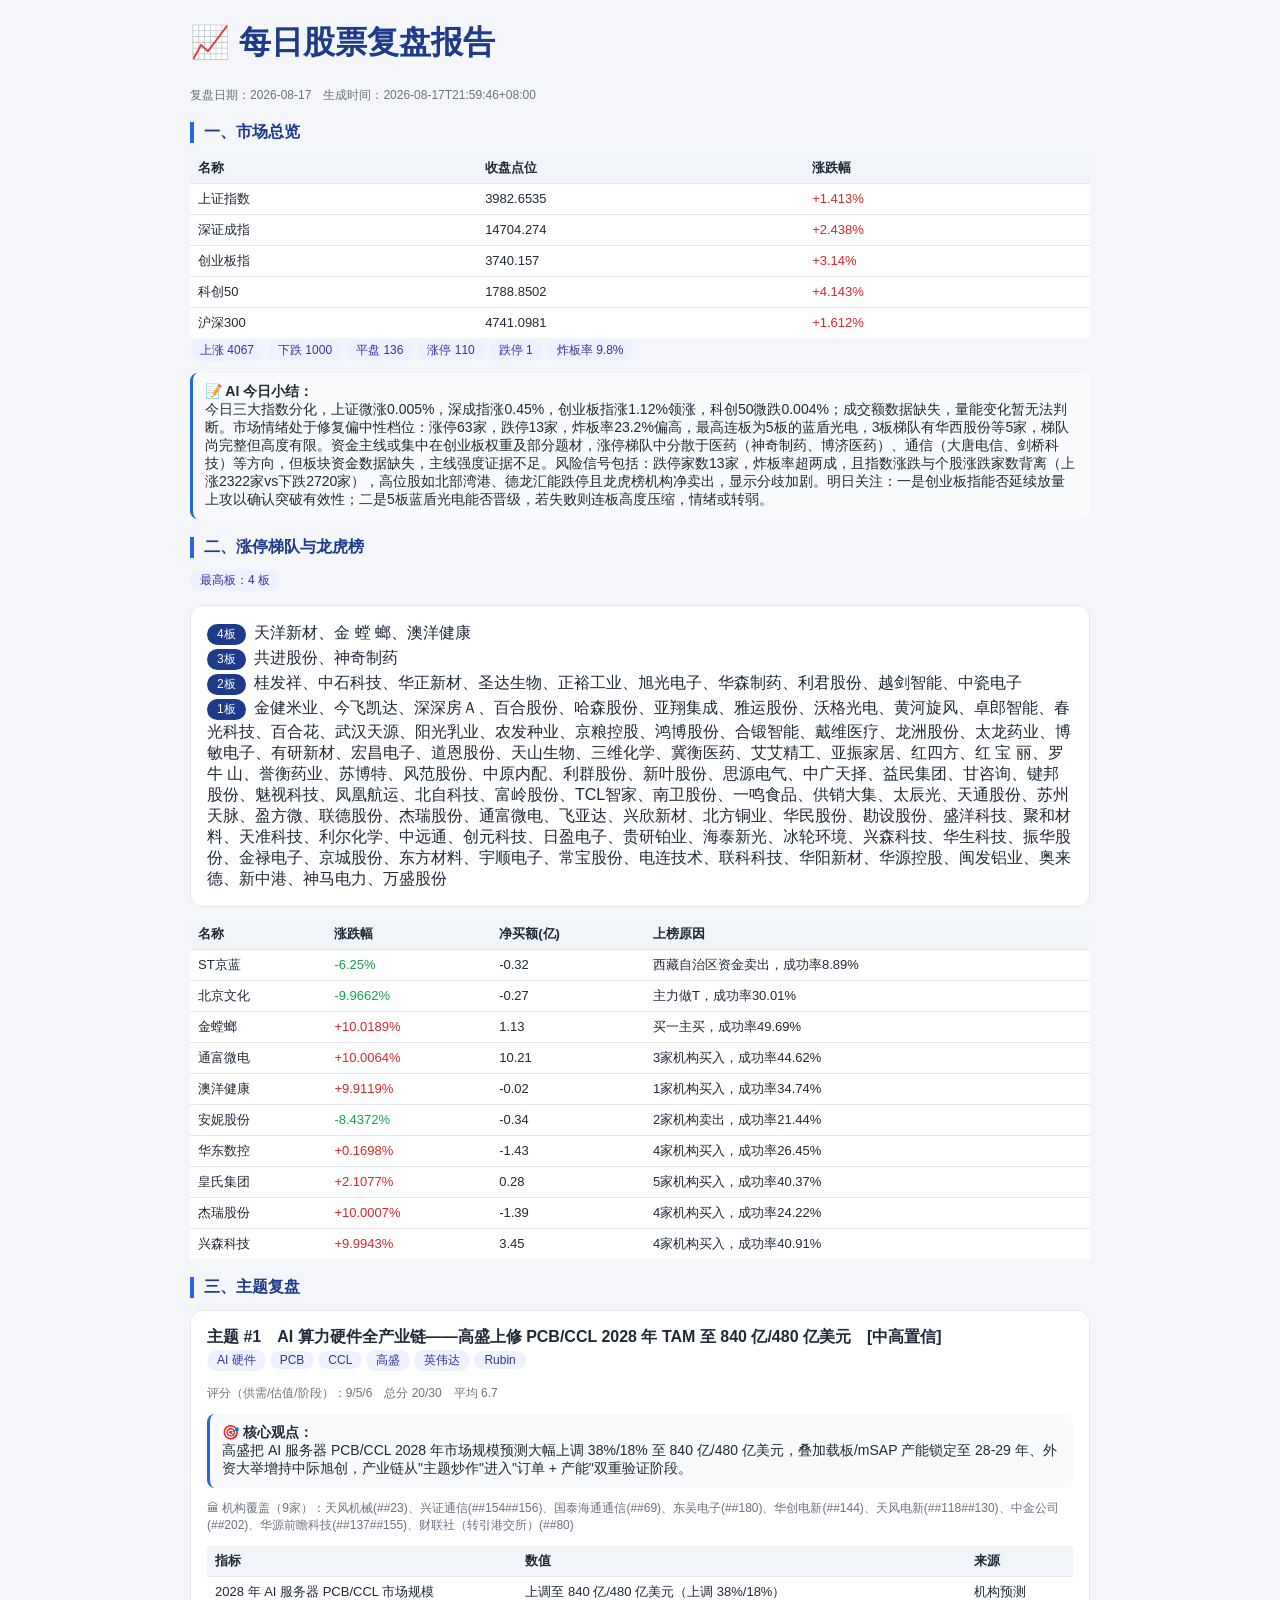
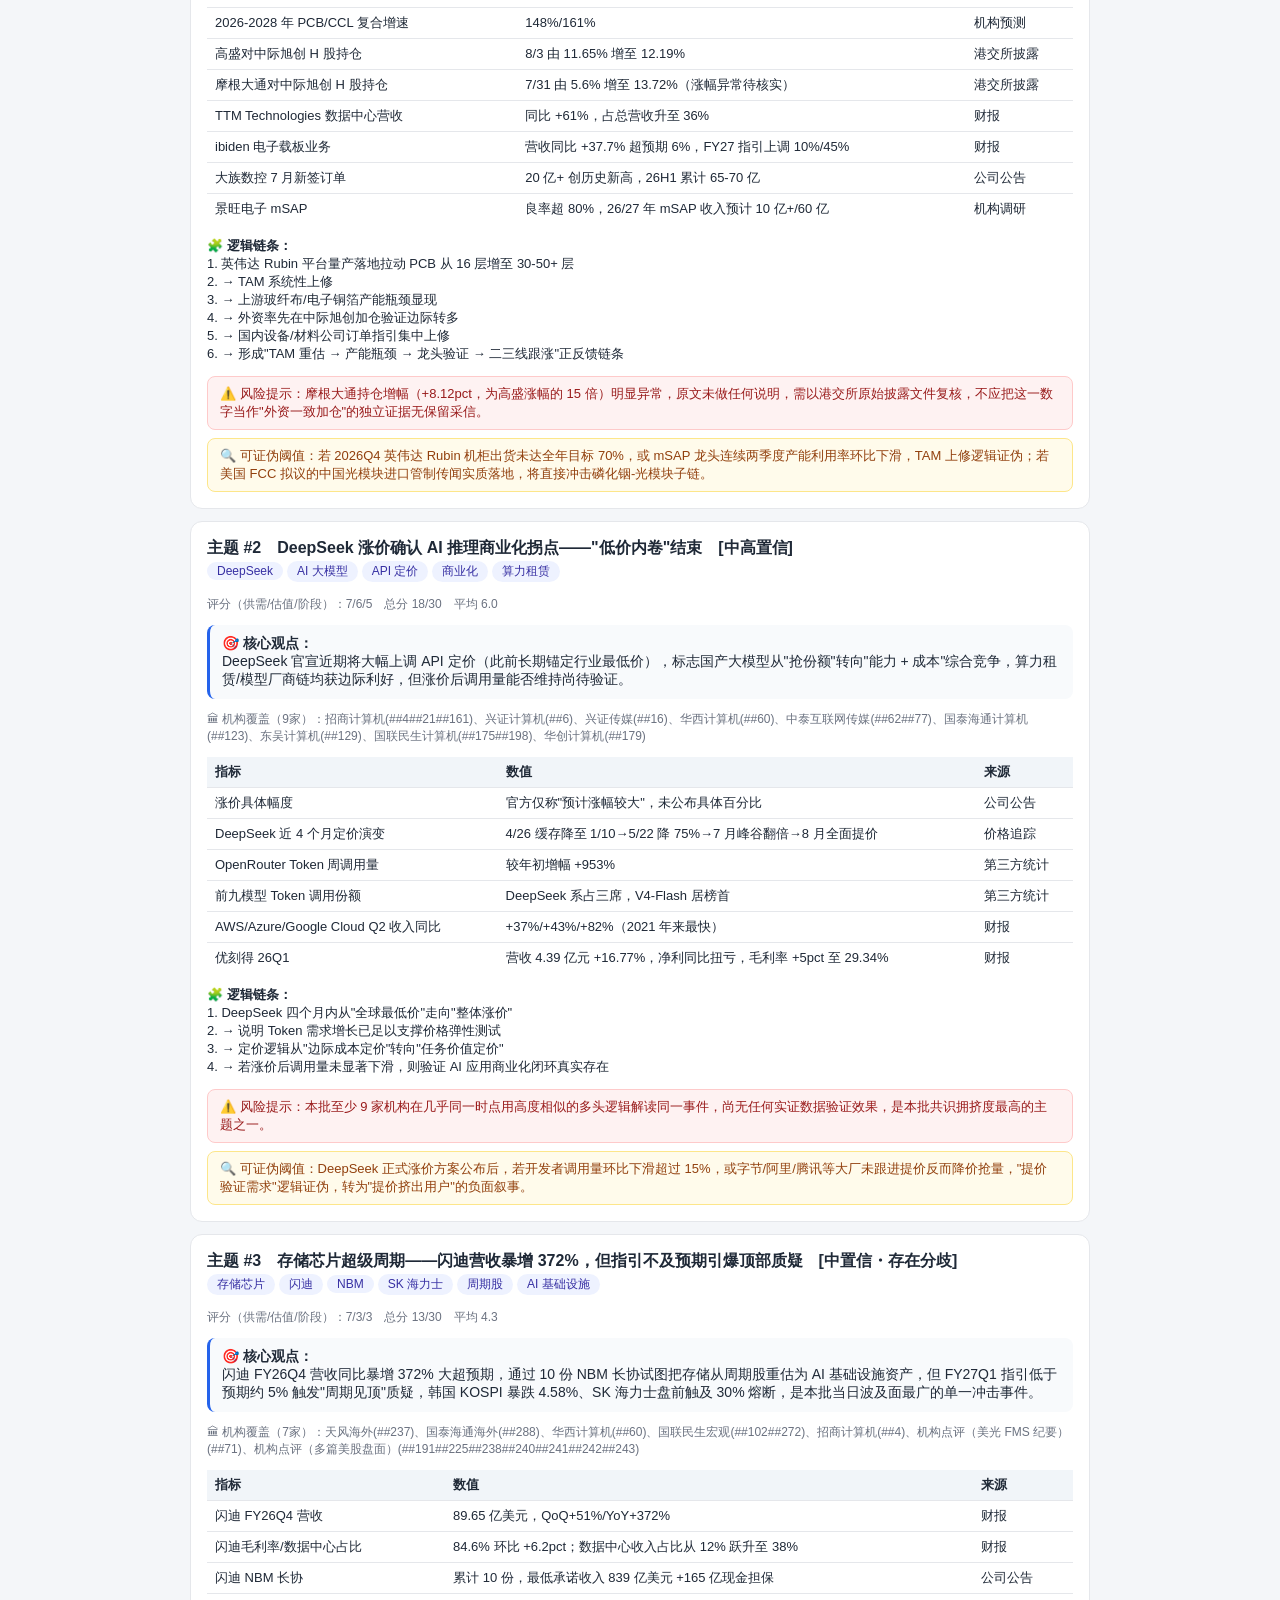
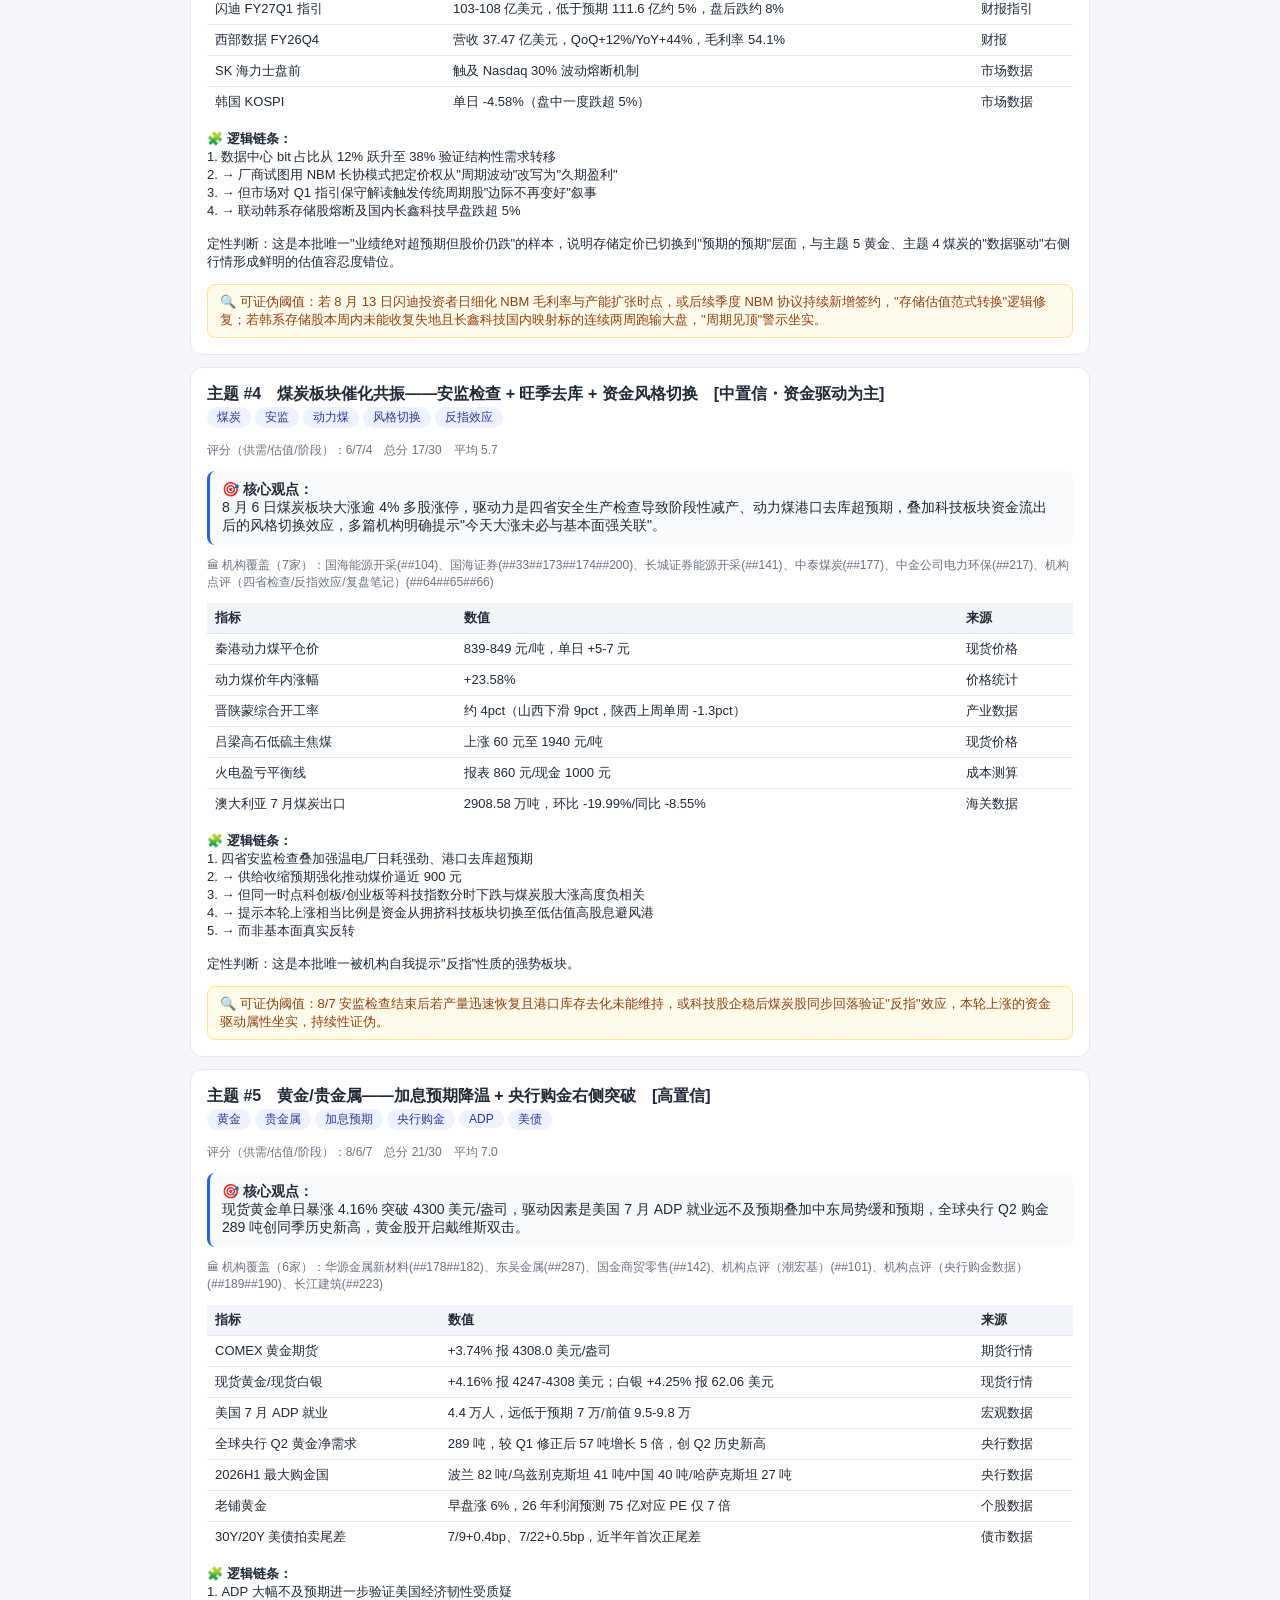
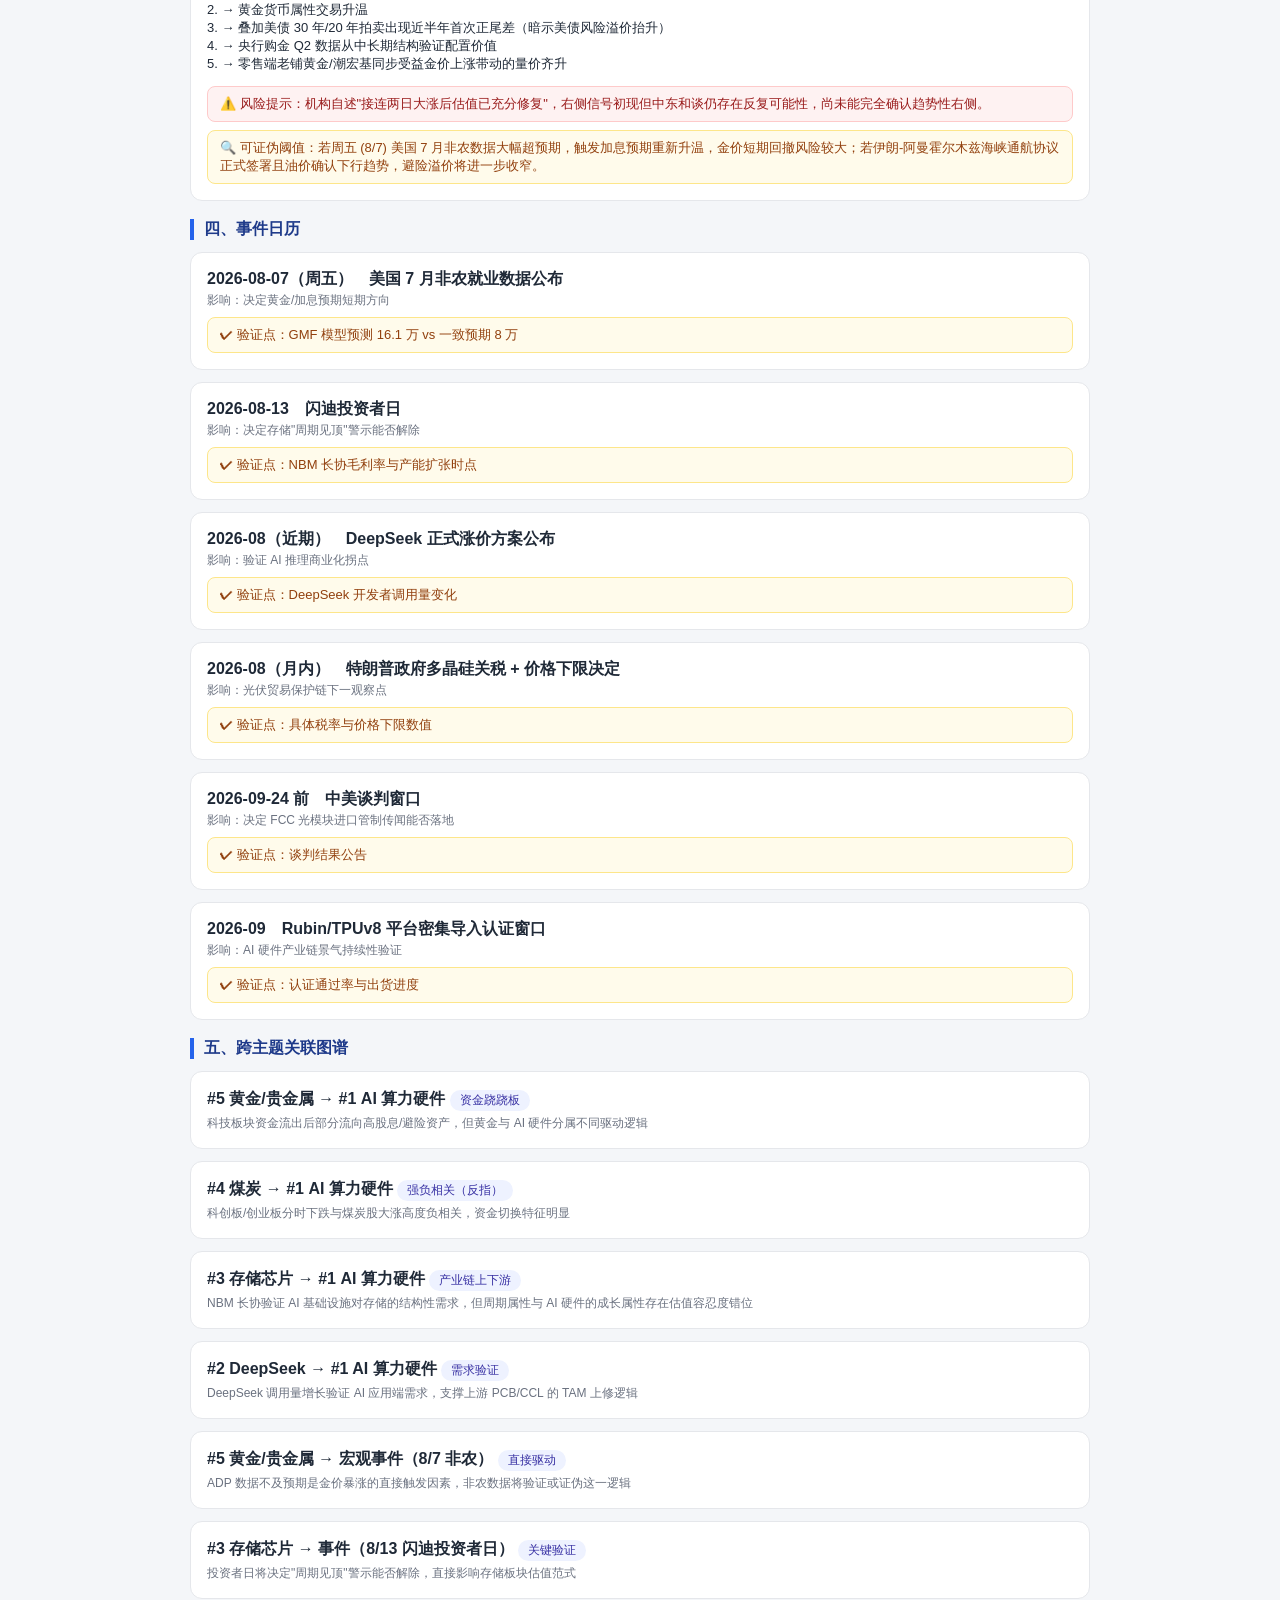
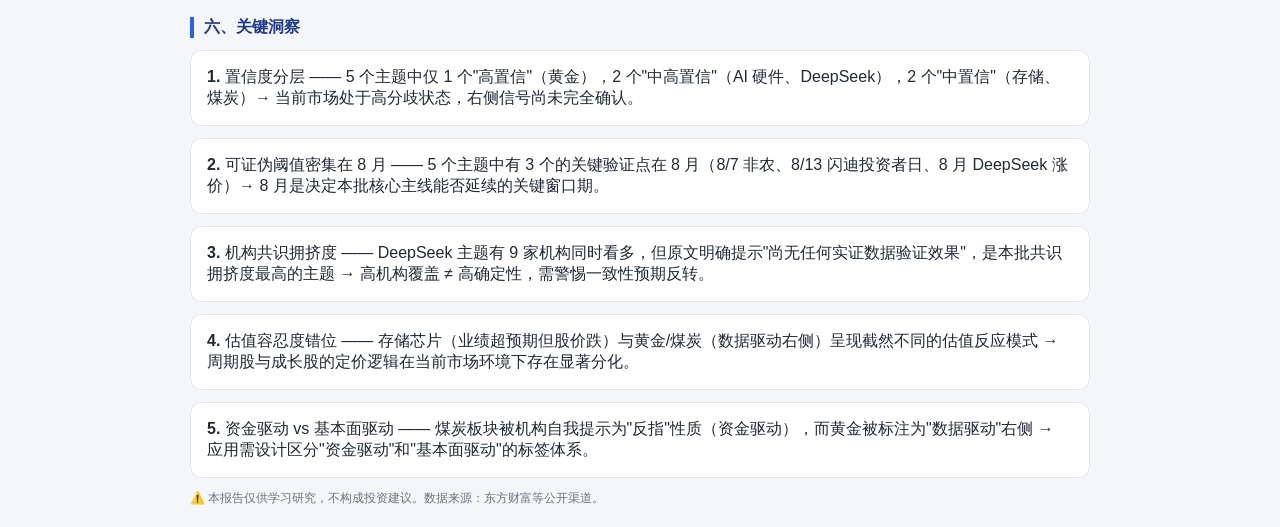
<file: export/复盘报告_2026-08-17.html>
<!DOCTYPE html><html lang='zh-CN'><head><meta charset='UTF-8'><title>每日股票复盘</title><style>body{font-family:'Microsoft YaHei',sans-serif;background:#f4f6f9;color:#1f2937;max-width:900px;margin:20px auto;padding:0 16px}h1{color:#1e3a8a}.card{background:#fff;border:1px solid #e5e7eb;border-radius:12px;padding:16px;margin:12px 0}.sec{color:#1e3a8a;border-left:4px solid #2563eb;padding-left:10px;margin:18px 0 10px}table{width:100%;border-collapse:collapse;font-size:13px;background:#fff}th{background:#f1f5f9;text-align:left;padding:6px 8px}td{border-top:1px solid #e5e7eb;padding:6px 8px}.chip{display:inline-block;background:#eef2ff;color:#3730a3;border-radius:999px;padding:2px 10px;font-size:12px;margin:2px 4px 2px 0}.up{color:#dc2626}.down{color:#16a34a}.muted{color:#6b7280;font-size:12px}.thesis{background:#f8fafc;border-left:3px solid #2563eb;padding:10px 12px;border-radius:8px;font-size:14px}.risk{background:#fef2f2;border:1px solid #fecaca;color:#991b1b;border-radius:8px;padding:8px 12px;font-size:13px;margin-top:8px}.falsify{background:#fffbeb;border:1px solid #fde68a;color:#92400e;border-radius:8px;padding:8px 12px;font-size:13px;margin-top:8px}</style></head><body><h1>📈 每日股票复盘报告</h1><p class='muted'>复盘日期：2026-08-17　生成时间：2026-08-17T21:59:46+08:00</p><div class='sec'><b>一、市场总览</b></div><table><tr><th>名称</th><th>收盘点位</th><th>涨跌幅</th></tr><tr><td>上证指数</td><td>3982.6535</td><td class='up'>+1.413%</td></tr><tr><td>深证成指</td><td>14704.274</td><td class='up'>+2.438%</td></tr><tr><td>创业板指</td><td>3740.157</td><td class='up'>+3.14%</td></tr><tr><td>科创50</td><td>1788.8502</td><td class='up'>+4.143%</td></tr><tr><td>沪深300</td><td>4741.0981</td><td class='up'>+1.612%</td></tr></table><div><span class='chip'>上涨 4067</span><span class='chip'>下跌 1000</span><span class='chip'>平盘 136</span><span class='chip'>涨停 110</span><span class='chip'>跌停 1</span><span class='chip'>炸板率 9.8%</span></div><div class='thesis' style='margin-top:10px'><b>📝 AI 今日小结：</b><br>今日三大指数分化，上证微涨0.005%，深成指涨0.45%，创业板指涨1.12%领涨，科创50微跌0.004%；成交额数据缺失，量能变化暂无法判断。市场情绪处于修复偏中性档位：涨停63家，跌停13家，炸板率23.2%偏高，最高连板为5板的蓝盾光电，3板梯队有华西股份等5家，梯队尚完整但高度有限。资金主线或集中在创业板权重及部分题材，涨停梯队中分散于医药（神奇制药、博济医药）、通信（大唐电信、剑桥科技）等方向，但板块资金数据缺失，主线强度证据不足。风险信号包括：跌停家数13家，炸板率超两成，且指数涨跌与个股涨跌家数背离（上涨2322家vs下跌2720家），高位股如北部湾港、德龙汇能跌停且龙虎榜机构净卖出，显示分歧加剧。明日关注：一是创业板指能否延续放量上攻以确认突破有效性；二是5板蓝盾光电能否晋级，若失败则连板高度压缩，情绪或转弱。</div><div class='sec'><b>二、涨停梯队与龙虎榜</b></div><span class='chip'>最高板：4 板</span><div class='card'><span class='chip' style='background:#1e3a8a;color:#fff'>4板</span> 天洋新材、金 螳 螂、澳洋健康<br><span class='chip' style='background:#1e3a8a;color:#fff'>3板</span> 共进股份、神奇制药<br><span class='chip' style='background:#1e3a8a;color:#fff'>2板</span> 桂发祥、中石科技、华正新材、圣达生物、正裕工业、旭光电子、华森制药、利君股份、越剑智能、中瓷电子<br><span class='chip' style='background:#1e3a8a;color:#fff'>1板</span> 金健米业、今飞凯达、深深房Ａ、百合股份、哈森股份、亚翔集成、雅运股份、沃格光电、黄河旋风、卓郎智能、春光科技、百合花、武汉天源、阳光乳业、农发种业、京粮控股、鸿博股份、合锻智能、戴维医疗、龙洲股份、太龙药业、博敏电子、有研新材、宏昌电子、道恩股份、天山生物、三维化学、冀衡医药、艾艾精工、亚振家居、红四方、红 宝 丽、罗 牛 山、誉衡药业、苏博特、风范股份、中原内配、利群股份、新叶股份、思源电气、中广天择、益民集团、甘咨询、键邦股份、魅视科技、凤凰航运、北自科技、富岭股份、TCL智家、南卫股份、一鸣食品、供销大集、太辰光、天通股份、苏州天脉、盈方微、联德股份、杰瑞股份、通富微电、飞亚达、兴欣新材、北方铜业、华民股份、勘设股份、盛洋科技、聚和材料、天准科技、利尔化学、中远通、创元科技、日盈电子、贵研铂业、海泰新光、冰轮环境、兴森科技、华生科技、振华股份、金禄电子、京城股份、东方材料、宇顺电子、常宝股份、电连技术、联科科技、华阳新材、华源控股、闽发铝业、奥来德、新中港、神马电力、万盛股份<br></div><table><tr><th>名称</th><th>涨跌幅</th><th>净买额(亿)</th><th>上榜原因</th></tr><tr><td>ST京蓝</td><td class='down'>-6.25%</td><td>-0.32</td><td>西藏自治区资金卖出，成功率8.89%</td></tr><tr><td>北京文化</td><td class='down'>-9.9662%</td><td>-0.27</td><td>主力做T，成功率30.01%</td></tr><tr><td>金螳螂</td><td class='up'>+10.0189%</td><td>1.13</td><td>买一主买，成功率49.69%</td></tr><tr><td>通富微电</td><td class='up'>+10.0064%</td><td>10.21</td><td>3家机构买入，成功率44.62%</td></tr><tr><td>澳洋健康</td><td class='up'>+9.9119%</td><td>-0.02</td><td>1家机构买入，成功率34.74%</td></tr><tr><td>安妮股份</td><td class='down'>-8.4372%</td><td>-0.34</td><td>2家机构卖出，成功率21.44%</td></tr><tr><td>华东数控</td><td class='up'>+0.1698%</td><td>-1.43</td><td>4家机构买入，成功率26.45%</td></tr><tr><td>皇氏集团</td><td class='up'>+2.1077%</td><td>0.28</td><td>5家机构买入，成功率40.37%</td></tr><tr><td>杰瑞股份</td><td class='up'>+10.0007%</td><td>-1.39</td><td>4家机构买入，成功率24.22%</td></tr><tr><td>兴森科技</td><td class='up'>+9.9943%</td><td>3.45</td><td>4家机构买入，成功率40.91%</td></tr></table><div class='sec'><b>三、主题复盘</b></div><div class='card'><b>主题 #1　AI 算力硬件全产业链——高盛上修 PCB/CCL 2028 年 TAM 至 840 亿/480 亿美元　[中高置信]</b><div><span class='chip'>AI 硬件</span><span class='chip'>PCB</span><span class='chip'>CCL</span><span class='chip'>高盛</span><span class='chip'>英伟达</span><span class='chip'>Rubin</span></div><p class='muted'>评分（供需/估值/阶段）：9/5/6　总分 20/30　平均 6.7</p><div class='thesis'><b>🎯 核心观点：</b><br>高盛把 AI 服务器 PCB/CCL 2028 年市场规模预测大幅上调 38%/18% 至 840 亿/480 亿美元，叠加载板/mSAP 产能锁定至 28-29 年、外资大举增持中际旭创，产业链从"主题炒作"进入"订单 + 产能"双重验证阶段。</div><p class='muted'>🏛 机构覆盖（9家）：天风机械(##23)、兴证通信(##154##156)、国泰海通通信(##69)、东吴电子(##180)、华创电新(##144)、天风电新(##118##130)、中金公司(##202)、华源前瞻科技(##137##155)、财联社（转引港交所）(##80)</p><table><tr><th>指标</th><th>数值</th><th>来源</th></tr><tr><td>2028 年 AI 服务器 PCB/CCL 市场规模</td><td>上调至 840 亿/480 亿美元（上调 38%/18%）</td><td>机构预测</td></tr><tr><td>2026-2028 年 PCB/CCL 复合增速</td><td>148%/161%</td><td>机构预测</td></tr><tr><td>高盛对中际旭创 H 股持仓</td><td>8/3 由 11.65% 增至 12.19%</td><td>港交所披露</td></tr><tr><td>摩根大通对中际旭创 H 股持仓</td><td>7/31 由 5.6% 增至 13.72%（涨幅异常待核实）</td><td>港交所披露</td></tr><tr><td>TTM Technologies 数据中心营收</td><td>同比 +61%，占总营收升至 36%</td><td>财报</td></tr><tr><td>ibiden 电子载板业务</td><td>营收同比 +37.7% 超预期 6%，FY27 指引上调 10%/45%</td><td>财报</td></tr><tr><td>大族数控 7 月新签订单</td><td>20 亿+ 创历史新高，26H1 累计 65-70 亿</td><td>公司公告</td></tr><tr><td>景旺电子 mSAP</td><td>良率超 80%，26/27 年 mSAP 收入预计 10 亿+/60 亿</td><td>机构调研</td></tr></table><p style='white-space:pre-line;font-size:13px'><b>🧩 逻辑链条：</b><br>1. 英伟达 Rubin 平台量产落地拉动 PCB 从 16 层增至 30-50+ 层
2. → TAM 系统性上修
3. → 上游玻纤布/电子铜箔产能瓶颈显现
4. → 外资率先在中际旭创加仓验证边际转多
5. → 国内设备/材料公司订单指引集中上修
6. → 形成"TAM 重估 → 产能瓶颈 → 龙头验证 → 二三线跟涨"正反馈链条</p><div class='risk'>⚠️ 风险提示：摩根大通持仓增幅（+8.12pct，为高盛涨幅的 15 倍）明显异常，原文未做任何说明，需以港交所原始披露文件复核，不应把这一数字当作"外资一致加仓"的独立证据无保留采信。</div><div class='falsify'>🔍 可证伪阈值：若 2026Q4 英伟达 Rubin 机柜出货未达全年目标 70%，或 mSAP 龙头连续两季度产能利用率环比下滑，TAM 上修逻辑证伪；若美国 FCC 拟议的中国光模块进口管制传闻实质落地，将直接冲击磷化铟-光模块子链。</div></div><div class='card'><b>主题 #2　DeepSeek 涨价确认 AI 推理商业化拐点——"低价内卷"结束　[中高置信]</b><div><span class='chip'>DeepSeek</span><span class='chip'>AI 大模型</span><span class='chip'>API 定价</span><span class='chip'>商业化</span><span class='chip'>算力租赁</span></div><p class='muted'>评分（供需/估值/阶段）：7/6/5　总分 18/30　平均 6.0</p><div class='thesis'><b>🎯 核心观点：</b><br>DeepSeek 官宣近期将大幅上调 API 定价（此前长期锚定行业最低价），标志国产大模型从"抢份额"转向"能力 + 成本"综合竞争，算力租赁/模型厂商链均获边际利好，但涨价后调用量能否维持尚待验证。</div><p class='muted'>🏛 机构覆盖（9家）：招商计算机(##4##21##161)、兴证计算机(##6)、兴证传媒(##16)、华西计算机(##60)、中泰互联网传媒(##62##77)、国泰海通计算机(##123)、东吴计算机(##129)、国联民生计算机(##175##198)、华创计算机(##179)</p><table><tr><th>指标</th><th>数值</th><th>来源</th></tr><tr><td>涨价具体幅度</td><td>官方仅称"预计涨幅较大"，未公布具体百分比</td><td>公司公告</td></tr><tr><td>DeepSeek 近 4 个月定价演变</td><td>4/26 缓存降至 1/10→5/22 降 75%→7 月峰谷翻倍→8 月全面提价</td><td>价格追踪</td></tr><tr><td>OpenRouter Token 周调用量</td><td>较年初增幅 +953%</td><td>第三方统计</td></tr><tr><td>前九模型 Token 调用份额</td><td>DeepSeek 系占三席，V4-Flash 居榜首</td><td>第三方统计</td></tr><tr><td>AWS/Azure/Google Cloud Q2 收入同比</td><td>+37%/+43%/+82%（2021 年来最快）</td><td>财报</td></tr><tr><td>优刻得 26Q1</td><td>营收 4.39 亿元 +16.77%，净利同比扭亏，毛利率 +5pct 至 29.34%</td><td>财报</td></tr></table><p style='white-space:pre-line;font-size:13px'><b>🧩 逻辑链条：</b><br>1. DeepSeek 四个月内从"全球最低价"走向"整体涨价"
2. → 说明 Token 需求增长已足以支撑价格弹性测试
3. → 定价逻辑从"边际成本定价"转向"任务价值定价"
4. → 若涨价后调用量未显著下滑，则验证 AI 应用商业化闭环真实存在</p><div class='risk'>⚠️ 风险提示：本批至少 9 家机构在几乎同一时点用高度相似的多头逻辑解读同一事件，尚无任何实证数据验证效果，是本批共识拥挤度最高的主题之一。</div><div class='falsify'>🔍 可证伪阈值：DeepSeek 正式涨价方案公布后，若开发者调用量环比下滑超过 15%，或字节/阿里/腾讯等大厂未跟进提价反而降价抢量，"提价验证需求"逻辑证伪，转为"提价挤出用户"的负面叙事。</div></div><div class='card'><b>主题 #3　存储芯片超级周期——闪迪营收暴增 372%，但指引不及预期引爆顶部质疑　[中置信・存在分歧]</b><div><span class='chip'>存储芯片</span><span class='chip'>闪迪</span><span class='chip'>NBM</span><span class='chip'>SK 海力士</span><span class='chip'>周期股</span><span class='chip'>AI 基础设施</span></div><p class='muted'>评分（供需/估值/阶段）：7/3/3　总分 13/30　平均 4.3</p><div class='thesis'><b>🎯 核心观点：</b><br>闪迪 FY26Q4 营收同比暴增 372% 大超预期，通过 10 份 NBM 长协试图把存储从周期股重估为 AI 基础设施资产，但 FY27Q1 指引低于预期约 5% 触发"周期见顶"质疑，韩国 KOSPI 暴跌 4.58%、SK 海力士盘前触及 30% 熔断，是本批当日波及面最广的单一冲击事件。</div><p class='muted'>🏛 机构覆盖（7家）：天风海外(##237)、国泰海通海外(##288)、华西计算机(##60)、国联民生宏观(##102##272)、招商计算机(##4)、机构点评（美光 FMS 纪要）(##71)、机构点评（多篇美股盘面）(##191##225##238##240##241##242##243)</p><table><tr><th>指标</th><th>数值</th><th>来源</th></tr><tr><td>闪迪 FY26Q4 营收</td><td>89.65 亿美元，QoQ+51%/YoY+372%</td><td>财报</td></tr><tr><td>闪迪毛利率/数据中心占比</td><td>84.6% 环比 +6.2pct；数据中心收入占比从 12% 跃升至 38%</td><td>财报</td></tr><tr><td>闪迪 NBM 长协</td><td>累计 10 份，最低承诺收入 839 亿美元 +165 亿现金担保</td><td>公司公告</td></tr><tr><td>闪迪 FY27Q1 指引</td><td>103-108 亿美元，低于预期 111.6 亿约 5%，盘后跌约 8%</td><td>财报指引</td></tr><tr><td>西部数据 FY26Q4</td><td>营收 37.47 亿美元，QoQ+12%/YoY+44%，毛利率 54.1%</td><td>财报</td></tr><tr><td>SK 海力士盘前</td><td>触及 Nasdaq 30% 波动熔断机制</td><td>市场数据</td></tr><tr><td>韩国 KOSPI</td><td>单日 -4.58%（盘中一度跌超 5%）</td><td>市场数据</td></tr></table><p style='white-space:pre-line;font-size:13px'><b>🧩 逻辑链条：</b><br>1. 数据中心 bit 占比从 12% 跃升至 38% 验证结构性需求转移
2. → 厂商试图用 NBM 长协模式把定价权从"周期波动"改写为"久期盈利"
3. → 但市场对 Q1 指引保守解读触发传统周期股"边际不再变好"叙事
4. → 联动韩系存储股熔断及国内长鑫科技早盘跌超 5%

定性判断：这是本批唯一"业绩绝对超预期但股价仍跌"的样本，说明存储定价已切换到"预期的预期"层面，与主题 5 黄金、主题 4 煤炭的"数据驱动"右侧行情形成鲜明的估值容忍度错位。</p><div class='falsify'>🔍 可证伪阈值：若 8 月 13 日闪迪投资者日细化 NBM 毛利率与产能扩张时点，或后续季度 NBM 协议持续新增签约，"存储估值范式转换"逻辑修复；若韩系存储股本周内未能收复失地且长鑫科技国内映射标的连续两周跑输大盘，"周期见顶"警示坐实。</div></div><div class='card'><b>主题 #4　煤炭板块催化共振——安监检查 + 旺季去库 + 资金风格切换　[中置信・资金驱动为主]</b><div><span class='chip'>煤炭</span><span class='chip'>安监</span><span class='chip'>动力煤</span><span class='chip'>风格切换</span><span class='chip'>反指效应</span></div><p class='muted'>评分（供需/估值/阶段）：6/7/4　总分 17/30　平均 5.7</p><div class='thesis'><b>🎯 核心观点：</b><br>8 月 6 日煤炭板块大涨逾 4% 多股涨停，驱动力是四省安全生产检查导致阶段性减产、动力煤港口去库超预期，叠加科技板块资金流出后的风格切换效应，多篇机构明确提示"今天大涨未必与基本面强关联"。</div><p class='muted'>🏛 机构覆盖（7家）：国海能源开采(##104)、国海证券(##33##173##174##200)、长城证券能源开采(##141)、中泰煤炭(##177)、中金公司电力环保(##217)、机构点评（四省检查/反指效应/复盘笔记）(##64##65##66)</p><table><tr><th>指标</th><th>数值</th><th>来源</th></tr><tr><td>秦港动力煤平仓价</td><td>839-849 元/吨，单日 +5-7 元</td><td>现货价格</td></tr><tr><td>动力煤价年内涨幅</td><td>+23.58%</td><td>价格统计</td></tr><tr><td>晋陕蒙综合开工率</td><td>约 4pct（山西下滑 9pct，陕西上周单周 -1.3pct）</td><td>产业数据</td></tr><tr><td>吕梁高石低硫主焦煤</td><td>上涨 60 元至 1940 元/吨</td><td>现货价格</td></tr><tr><td>火电盈亏平衡线</td><td>报表 860 元/现金 1000 元</td><td>成本测算</td></tr><tr><td>澳大利亚 7 月煤炭出口</td><td>2908.58 万吨，环比 -19.99%/同比 -8.55%</td><td>海关数据</td></tr></table><p style='white-space:pre-line;font-size:13px'><b>🧩 逻辑链条：</b><br>1. 四省安监检查叠加强温电厂日耗强劲、港口去库超预期
2. → 供给收缩预期强化推动煤价逼近 900 元
3. → 但同一时点科创板/创业板等科技指数分时下跌与煤炭股大涨高度负相关
4. → 提示本轮上涨相当比例是资金从拥挤科技板块切换至低估值高股息避风港
5. → 而非基本面真实反转

定性判断：这是本批唯一被机构自我提示"反指"性质的强势板块。</p><div class='falsify'>🔍 可证伪阈值：8/7 安监检查结束后若产量迅速恢复且港口库存去化未能维持，或科技股企稳后煤炭股同步回落验证"反指"效应，本轮上涨的资金驱动属性坐实，持续性证伪。</div></div><div class='card'><b>主题 #5　黄金/贵金属——加息预期降温 + 央行购金右侧突破　[高置信]</b><div><span class='chip'>黄金</span><span class='chip'>贵金属</span><span class='chip'>加息预期</span><span class='chip'>央行购金</span><span class='chip'>ADP</span><span class='chip'>美债</span></div><p class='muted'>评分（供需/估值/阶段）：8/6/7　总分 21/30　平均 7.0</p><div class='thesis'><b>🎯 核心观点：</b><br>现货黄金单日暴涨 4.16% 突破 4300 美元/盎司，驱动因素是美国 7 月 ADP 就业远不及预期叠加中东局势缓和预期，全球央行 Q2 购金 289 吨创同季历史新高，黄金股开启戴维斯双击。</div><p class='muted'>🏛 机构覆盖（6家）：华源金属新材料(##178##182)、东吴金属(##287)、国金商贸零售(##142)、机构点评（潮宏基）(##101)、机构点评（央行购金数据）(##189##190)、长江建筑(##223)</p><table><tr><th>指标</th><th>数值</th><th>来源</th></tr><tr><td>COMEX 黄金期货</td><td>+3.74% 报 4308.0 美元/盎司</td><td>期货行情</td></tr><tr><td>现货黄金/现货白银</td><td>+4.16% 报 4247-4308 美元；白银 +4.25% 报 62.06 美元</td><td>现货行情</td></tr><tr><td>美国 7 月 ADP 就业</td><td>4.4 万人，远低于预期 7 万/前值 9.5-9.8 万</td><td>宏观数据</td></tr><tr><td>全球央行 Q2 黄金净需求</td><td>289 吨，较 Q1 修正后 57 吨增长 5 倍，创 Q2 历史新高</td><td>央行数据</td></tr><tr><td>2026H1 最大购金国</td><td>波兰 82 吨/乌兹别克斯坦 41 吨/中国 40 吨/哈萨克斯坦 27 吨</td><td>央行数据</td></tr><tr><td>老铺黄金</td><td>早盘涨 6%，26 年利润预测 75 亿对应 PE 仅 7 倍</td><td>个股数据</td></tr><tr><td>30Y/20Y 美债拍卖尾差</td><td>7/9+0.4bp、7/22+0.5bp，近半年首次正尾差</td><td>债市数据</td></tr></table><p style='white-space:pre-line;font-size:13px'><b>🧩 逻辑链条：</b><br>1. ADP 大幅不及预期进一步验证美国经济韧性受质疑
2. → 黄金货币属性交易升温
3. → 叠加美债 30 年/20 年拍卖出现近半年首次正尾差（暗示美债风险溢价抬升）
4. → 央行购金 Q2 数据从中长期结构验证配置价值
5. → 零售端老铺黄金/潮宏基同步受益金价上涨带动的量价齐升</p><div class='risk'>⚠️ 风险提示：机构自述"接连两日大涨后估值已充分修复"，右侧信号初现但中东和谈仍存在反复可能性，尚未能完全确认趋势性右侧。</div><div class='falsify'>🔍 可证伪阈值：若周五 (8/7) 美国 7 月非农数据大幅超预期，触发加息预期重新升温，金价短期回撤风险较大；若伊朗-阿曼霍尔木兹海峡通航协议正式签署且油价确认下行趋势，避险溢价将进一步收窄。</div></div><div class='sec'><b>四、事件日历</b></div><div class='card'><b>2026-08-07（周五）　美国 7 月非农就业数据公布</b><br><span class='muted'>影响：决定黄金/加息预期短期方向</span><div class='falsify'>✔ 验证点：GMF 模型预测 16.1 万 vs 一致预期 8 万</div></div><div class='card'><b>2026-08-13　闪迪投资者日</b><br><span class='muted'>影响：决定存储"周期见顶"警示能否解除</span><div class='falsify'>✔ 验证点：NBM 长协毛利率与产能扩张时点</div></div><div class='card'><b>2026-08（近期）　DeepSeek 正式涨价方案公布</b><br><span class='muted'>影响：验证 AI 推理商业化拐点</span><div class='falsify'>✔ 验证点：DeepSeek 开发者调用量变化</div></div><div class='card'><b>2026-08（月内）　特朗普政府多晶硅关税 + 价格下限决定</b><br><span class='muted'>影响：光伏贸易保护链下一观察点</span><div class='falsify'>✔ 验证点：具体税率与价格下限数值</div></div><div class='card'><b>2026-09-24 前　中美谈判窗口</b><br><span class='muted'>影响：决定 FCC 光模块进口管制传闻能否落地</span><div class='falsify'>✔ 验证点：谈判结果公告</div></div><div class='card'><b>2026-09　Rubin/TPUv8 平台密集导入认证窗口</b><br><span class='muted'>影响：AI 硬件产业链景气持续性验证</span><div class='falsify'>✔ 验证点：认证通过率与出货进度</div></div><div class='sec'><b>五、跨主题关联图谱</b></div><div class='card'><b>#5 黄金/贵金属 → #1 AI 算力硬件</b> <span class='chip'>资金跷跷板</span><br><span class='muted'>科技板块资金流出后部分流向高股息/避险资产，但黄金与 AI 硬件分属不同驱动逻辑</span></div><div class='card'><b>#4 煤炭 → #1 AI 算力硬件</b> <span class='chip'>强负相关（反指）</span><br><span class='muted'>科创板/创业板分时下跌与煤炭股大涨高度负相关，资金切换特征明显</span></div><div class='card'><b>#3 存储芯片 → #1 AI 算力硬件</b> <span class='chip'>产业链上下游</span><br><span class='muted'>NBM 长协验证 AI 基础设施对存储的结构性需求，但周期属性与 AI 硬件的成长属性存在估值容忍度错位</span></div><div class='card'><b>#2 DeepSeek → #1 AI 算力硬件</b> <span class='chip'>需求验证</span><br><span class='muted'>DeepSeek 调用量增长验证 AI 应用端需求，支撑上游 PCB/CCL 的 TAM 上修逻辑</span></div><div class='card'><b>#5 黄金/贵金属 → 宏观事件（8/7 非农）</b> <span class='chip'>直接驱动</span><br><span class='muted'>ADP 数据不及预期是金价暴涨的直接触发因素，非农数据将验证或证伪这一逻辑</span></div><div class='card'><b>#3 存储芯片 → 事件（8/13 闪迪投资者日）</b> <span class='chip'>关键验证</span><br><span class='muted'>投资者日将决定"周期见顶"警示能否解除，直接影响存储板块估值范式</span></div><div class='sec'><b>六、关键洞察</b></div><div class='card'><b>1.</b> 置信度分层 —— 5 个主题中仅 1 个"高置信"（黄金），2 个"中高置信"（AI 硬件、DeepSeek），2 个"中置信"（存储、煤炭）→ 当前市场处于高分歧状态，右侧信号尚未完全确认。</div><div class='card'><b>2.</b> 可证伪阈值密集在 8 月 —— 5 个主题中有 3 个的关键验证点在 8 月（8/7 非农、8/13 闪迪投资者日、8 月 DeepSeek 涨价）→ 8 月是决定本批核心主线能否延续的关键窗口期。</div><div class='card'><b>3.</b> 机构共识拥挤度 —— DeepSeek 主题有 9 家机构同时看多，但原文明确提示"尚无任何实证数据验证效果"，是本批共识拥挤度最高的主题 → 高机构覆盖 ≠ 高确定性，需警惕一致性预期反转。</div><div class='card'><b>4.</b> 估值容忍度错位 —— 存储芯片（业绩超预期但股价跌）与黄金/煤炭（数据驱动右侧）呈现截然不同的估值反应模式 → 周期股与成长股的定价逻辑在当前市场环境下存在显著分化。</div><div class='card'><b>5.</b> 资金驱动 vs 基本面驱动 —— 煤炭板块被机构自我提示为"反指"性质（资金驱动），而黄金被标注为"数据驱动"右侧 → 应用需设计区分"资金驱动"和"基本面驱动"的标签体系。</div><p class='muted'>⚠️ 本报告仅供学习研究，不构成投资建议。数据来源：东方财富等公开渠道。</p></body></html>
</file>
<file: style.css>
:root {
  --bg: #f4f6f9;
  --card: #ffffff;
  --text: #1f2937;
  --muted: #6b7280;
  --border: #e5e7eb;
  --red: #dc2626;
  --green: #16a34a;
  --blue: #2563eb;
  --amber: #d97706;
  --purple: #7c3aed;
}
* { box-sizing: border-box; margin: 0; padding: 0; }
body {
  font-family: -apple-system, "PingFang SC", "Microsoft YaHei", "Segoe UI", sans-serif;
  background: var(--bg); color: var(--text); line-height: 1.6;
}
.container { max-width: 1080px; margin: 0 auto; padding: 0 20px; }

/* 顶部 */
.site-header {
  background: linear-gradient(135deg, #111827, #1e3a8a);
  color: #fff; padding: 24px 0 0;
}
.site-header h1 { font-size: 26px; }
.header-row { display: flex; justify-content: space-between; align-items: center; flex-wrap: wrap; gap: 12px; }
.meta { color: #cbd5e1; font-size: 13px; margin-top: 4px; }
.date-picker select {
  padding: 6px 10px; border-radius: 6px; border: 1px solid #64748b; background: #0f172a; color: #fff;
}
.date-picker button {
  padding: 6px 12px; border-radius: 6px; border: none; background: #3b82f6; color: #fff; cursor: pointer;
}
.tabs { display: flex; gap: 4px; margin-top: 16px; flex-wrap: wrap; }
.tabs a {
  color: #cbd5e1; text-decoration: none; padding: 10px 16px; font-size: 14px;
  border-radius: 8px 8px 0 0;
}
.tabs a:hover { background: rgba(255,255,255,.08); color: #fff; }

/* 区块 */
.section { margin: 28px 0; }
.section h2 { font-size: 20px; margin-bottom: 16px; padding-left: 12px; border-left: 4px solid #3b82f6; }
.notice { text-align: center; padding: 40px; color: var(--muted); }
.notice.error { color: var(--red); }

/* 指数卡片 */
.index-grid { display: grid; grid-template-columns: repeat(auto-fit, minmax(170px, 1fr)); gap: 14px; }
.index-card { background: var(--card); border: 1px solid var(--border); border-radius: 12px; padding: 14px 16px; }
.index-card .name { color: var(--muted); font-size: 13px; }
.index-card .value { font-size: 24px; font-weight: 700; margin: 4px 0; }
.up { color: var(--red); } .down { color: var(--green); }
.chip {
  display: inline-block; padding: 4px 10px; border-radius: 999px; font-size: 12px;
  background: #eef2ff; color: #3730a3; margin: 2px 4px 2px 0;
}
.stats-row { margin-top: 14px; }
.badge-demo { background: #f59e0b; color: #fff; border-radius: 6px; padding: 2px 8px; font-size: 12px; margin-left: 8px; }

/* 主题卡片 */
.theme-card { background: var(--card); border: 1px solid var(--border); border-radius: 14px; padding: 20px; margin-bottom: 18px; box-shadow: 0 1px 3px rgba(0,0,0,.05); }
.theme-head { display: flex; align-items: flex-start; gap: 12px; flex-wrap: wrap; }
.theme-index {
  background: #1e3a8a; color: #fff; border-radius: 8px; min-width: 44px; text-align: center;
  padding: 8px 10px; font-weight: 700; flex-shrink: 0;
}
.theme-title { font-size: 17px; font-weight: 600; flex: 1; }
.conf-badge { padding: 3px 10px; border-radius: 999px; font-size: 12px; color: #fff; flex-shrink: 0; align-self: center; }
.conf-高置信 { background: var(--green); }
.conf-中高置信 { background: var(--blue); }
.conf-中置信 { background: var(--amber); }
.conf-低置信 { background: var(--red); }
.tags { margin-top: 8px; }
.tag { display: inline-block; background: #f3f4f6; border: 1px solid var(--border); color: #374151; border-radius: 6px; padding: 2px 8px; font-size: 12px; margin-right: 6px; }

.theme-body { display: grid; grid-template-columns: 240px 1fr; gap: 20px; margin-top: 16px; }
.radar-box { text-align: center; }
.radar-box .radar-title { font-size: 13px; color: var(--muted); margin-bottom: 6px; }
.radar-total { font-size: 15px; font-weight: 700; margin-top: 6px; }
.radar-avg { color: var(--muted); font-size: 12px; }
.thesis { background: #f8fafc; border-left: 3px solid #3b82f6; padding: 12px 14px; border-radius: 8px; margin-bottom: 14px; }
.thesis .label, .block-title { font-weight: 600; font-size: 13px; color: #475569; display: block; margin-bottom: 6px; }
.sub-block { margin-top: 14px; }
.inst-chips { display: flex; flex-wrap: wrap; gap: 6px; }
.inst-chip { background: #eef2ff; color: #3730a3; border-radius: 6px; padding: 3px 8px; font-size: 12px; }
.inst-chip .rid { color: #818cf8; font-size: 11px; }

/* 证据表 */
table.evidence { width: 100%; border-collapse: collapse; font-size: 13px; }
table.evidence th { background: #f1f5f9; text-align: left; padding: 8px 10px; }
table.evidence td { border-top: 1px solid var(--border); padding: 8px 10px; vertical-align: top; }
table.evidence .src { color: #818cf8; font-size: 12px; }

/* 逻辑链 & 阈值 */
.logic { white-space: pre-line; background: #f8fafc; padding: 12px 14px; border-radius: 8px; font-size: 13.5px; }
.risk-box { background: #fef2f2; border: 1px solid #fecaca; color: #991b1b; border-radius: 8px; padding: 10px 14px; font-size: 13px; margin-top: 10px; }
.falsify-box { background: #fffbeb; border: 1px solid #fde68a; color: #92400e; border-radius: 8px; padding: 10px 14px; font-size: 13px; margin-top: 10px; }
.related-events { margin-top: 10px; font-size: 13px; color: #475569; }

/* 事件日历时间轴 */
.timeline { position: relative; padding-left: 24px; }
.timeline::before { content: ""; position: absolute; left: 7px; top: 4px; bottom: 4px; width: 2px; background: #cbd5e1; }
.tl-item { position: relative; margin-bottom: 16px; background: var(--card); border: 1px solid var(--border); border-radius: 10px; padding: 14px 16px; }
.tl-item::before {
  content: ""; position: absolute; left: -21px; top: 18px; width: 12px; height: 12px;
  border-radius: 50%; background: #3b82f6; border: 2px solid #fff; box-shadow: 0 0 0 2px #3b82f6;
}
.tl-date { font-size: 13px; color: #1e40af; font-weight: 600; }
.tl-name { font-weight: 600; margin: 4px 0; }
.tl-desc { color: #475569; font-size: 13.5px; }
.tl-verify { margin-top: 6px; font-size: 12.5px; color: #92400e; background: #fffbeb; border-radius: 6px; padding: 6px 10px; }

/* 关联图谱 */
.corr-grid { display: grid; grid-template-columns: repeat(auto-fit, minmax(300px, 1fr)); gap: 14px; }
.corr-card { background: var(--card); border: 1px solid var(--border); border-radius: 12px; padding: 16px; }
.corr-pair { display: flex; align-items: center; gap: 8px; font-size: 14px; flex-wrap: wrap; }
.corr-node { background: #eef2ff; color: #3730a3; padding: 4px 10px; border-radius: 8px; font-weight: 600; }
.corr-arrow { color: #3b82f6; font-size: 18px; }
.corr-rel { background: #ecfdf5; color: #047857; border-radius: 6px; padding: 3px 8px; font-size: 12px; }
.corr-ev { color: #475569; font-size: 13px; margin-top: 8px; }

/* 关键洞察 */
.insight-item { display: flex; gap: 12px; background: var(--card); border: 1px solid var(--border); border-radius: 10px; padding: 14px 16px; margin-bottom: 10px; }
.insight-num { background: #1e3a8a; color: #fff; border-radius: 50%; width: 26px; height: 26px; display: flex; align-items: center; justify-content: center; font-size: 13px; flex-shrink: 0; }

footer { margin-top: 40px; padding: 20px 0; text-align: center; color: var(--muted); font-size: 12.5px; border-top: 1px solid var(--border); }
@media (max-width: 760px) { .theme-body { grid-template-columns: 1fr; } }
</file>
